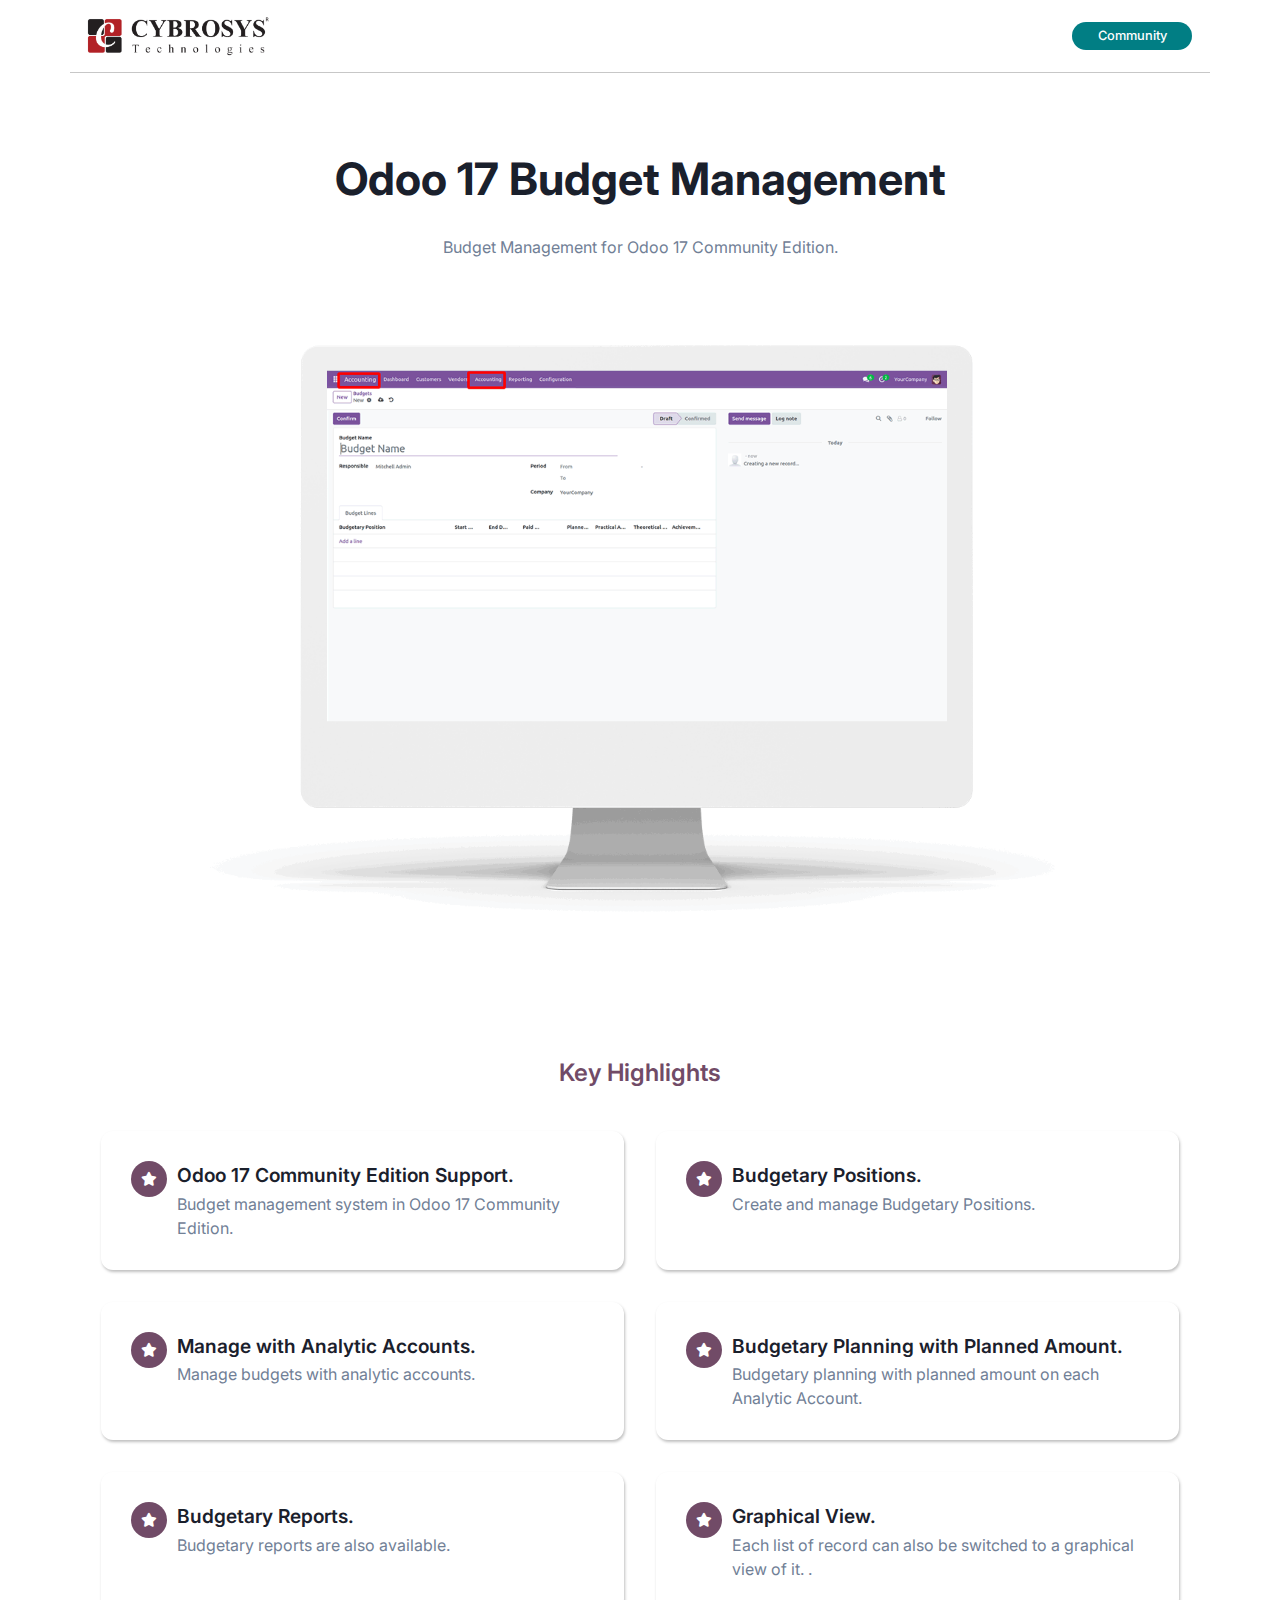
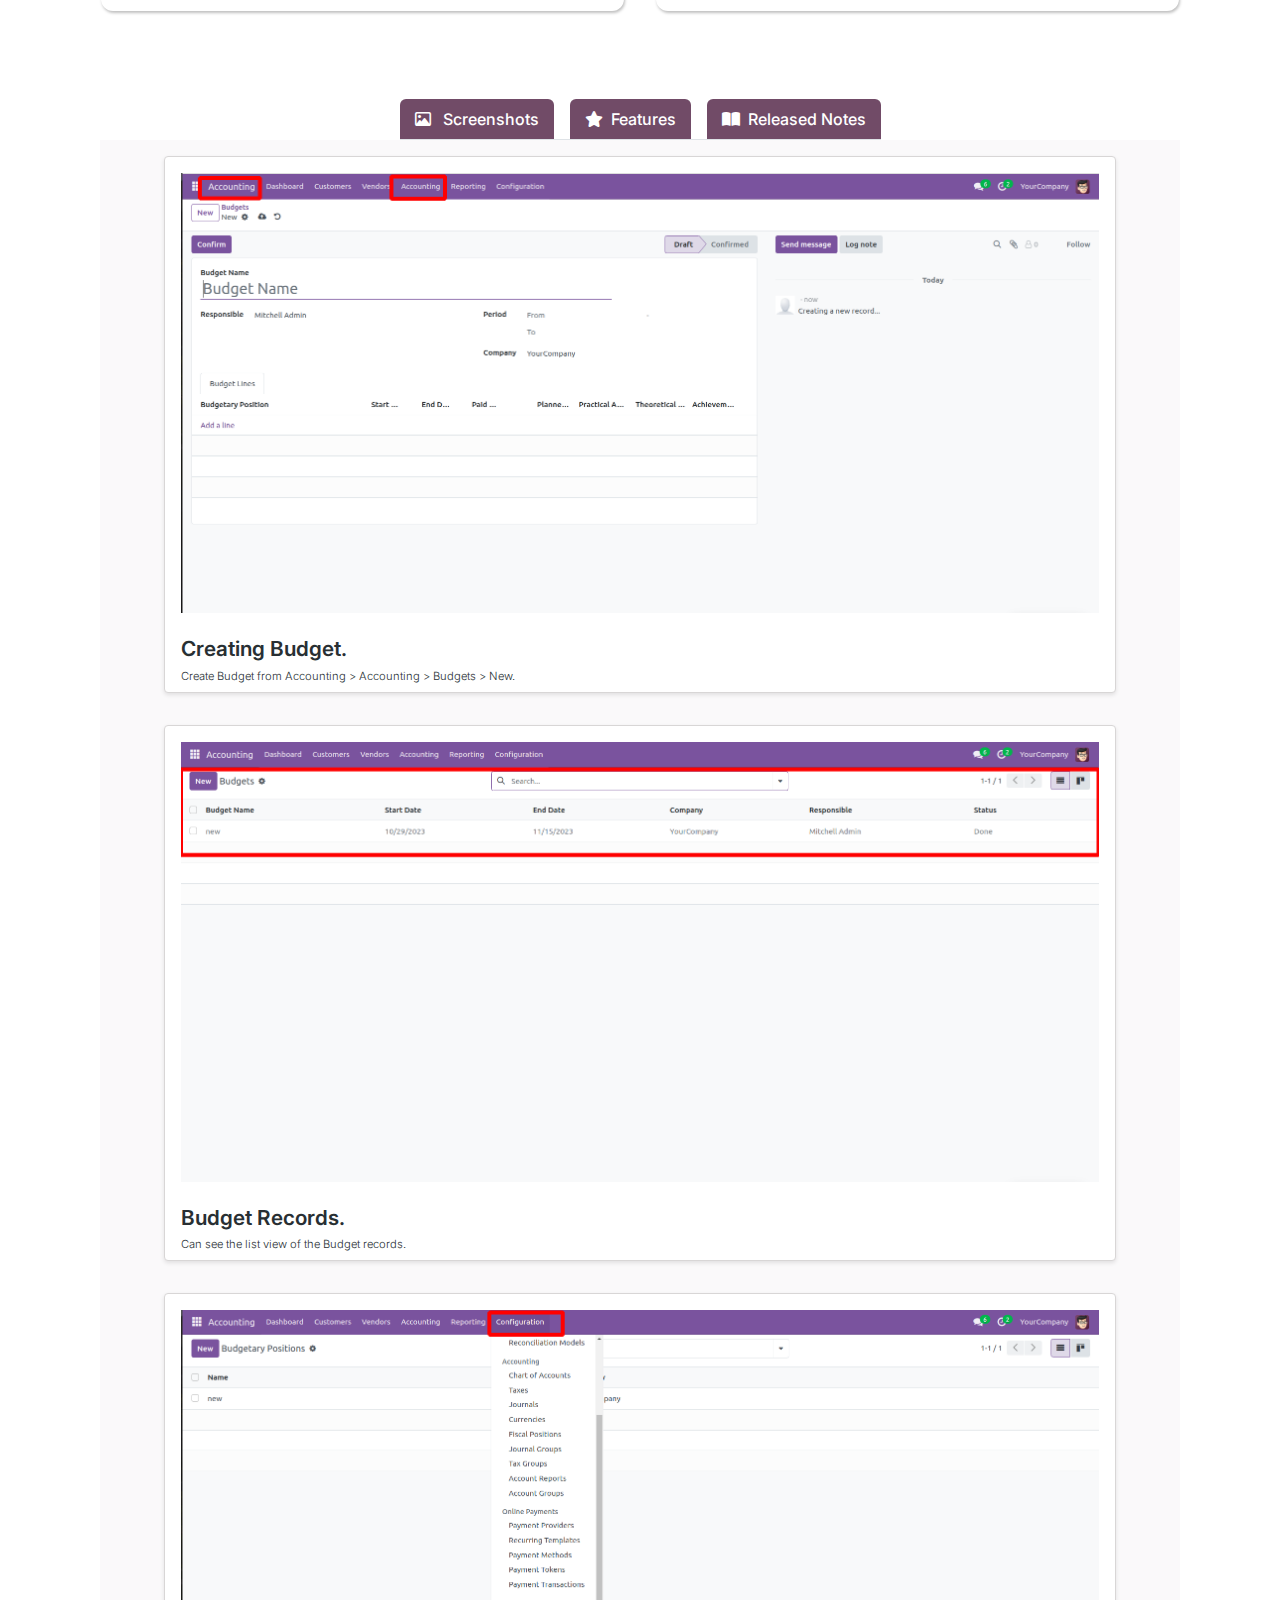
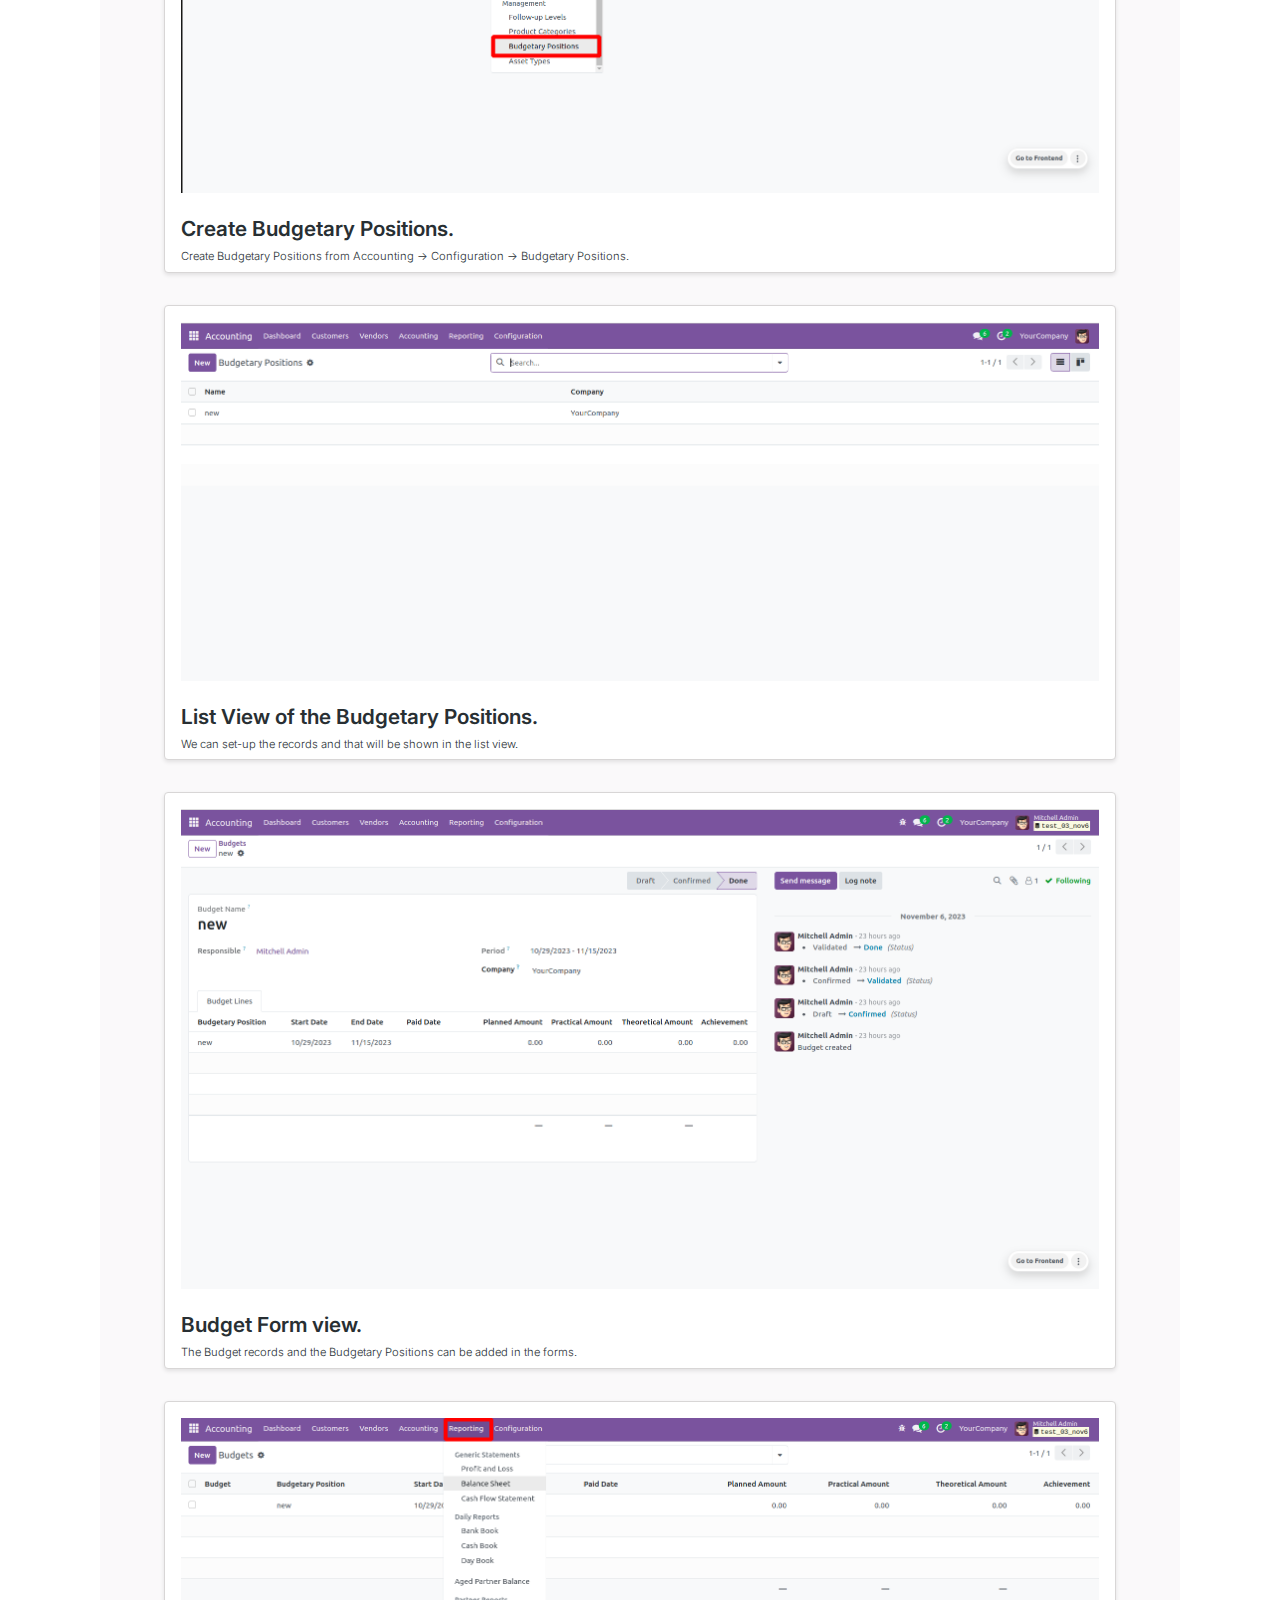
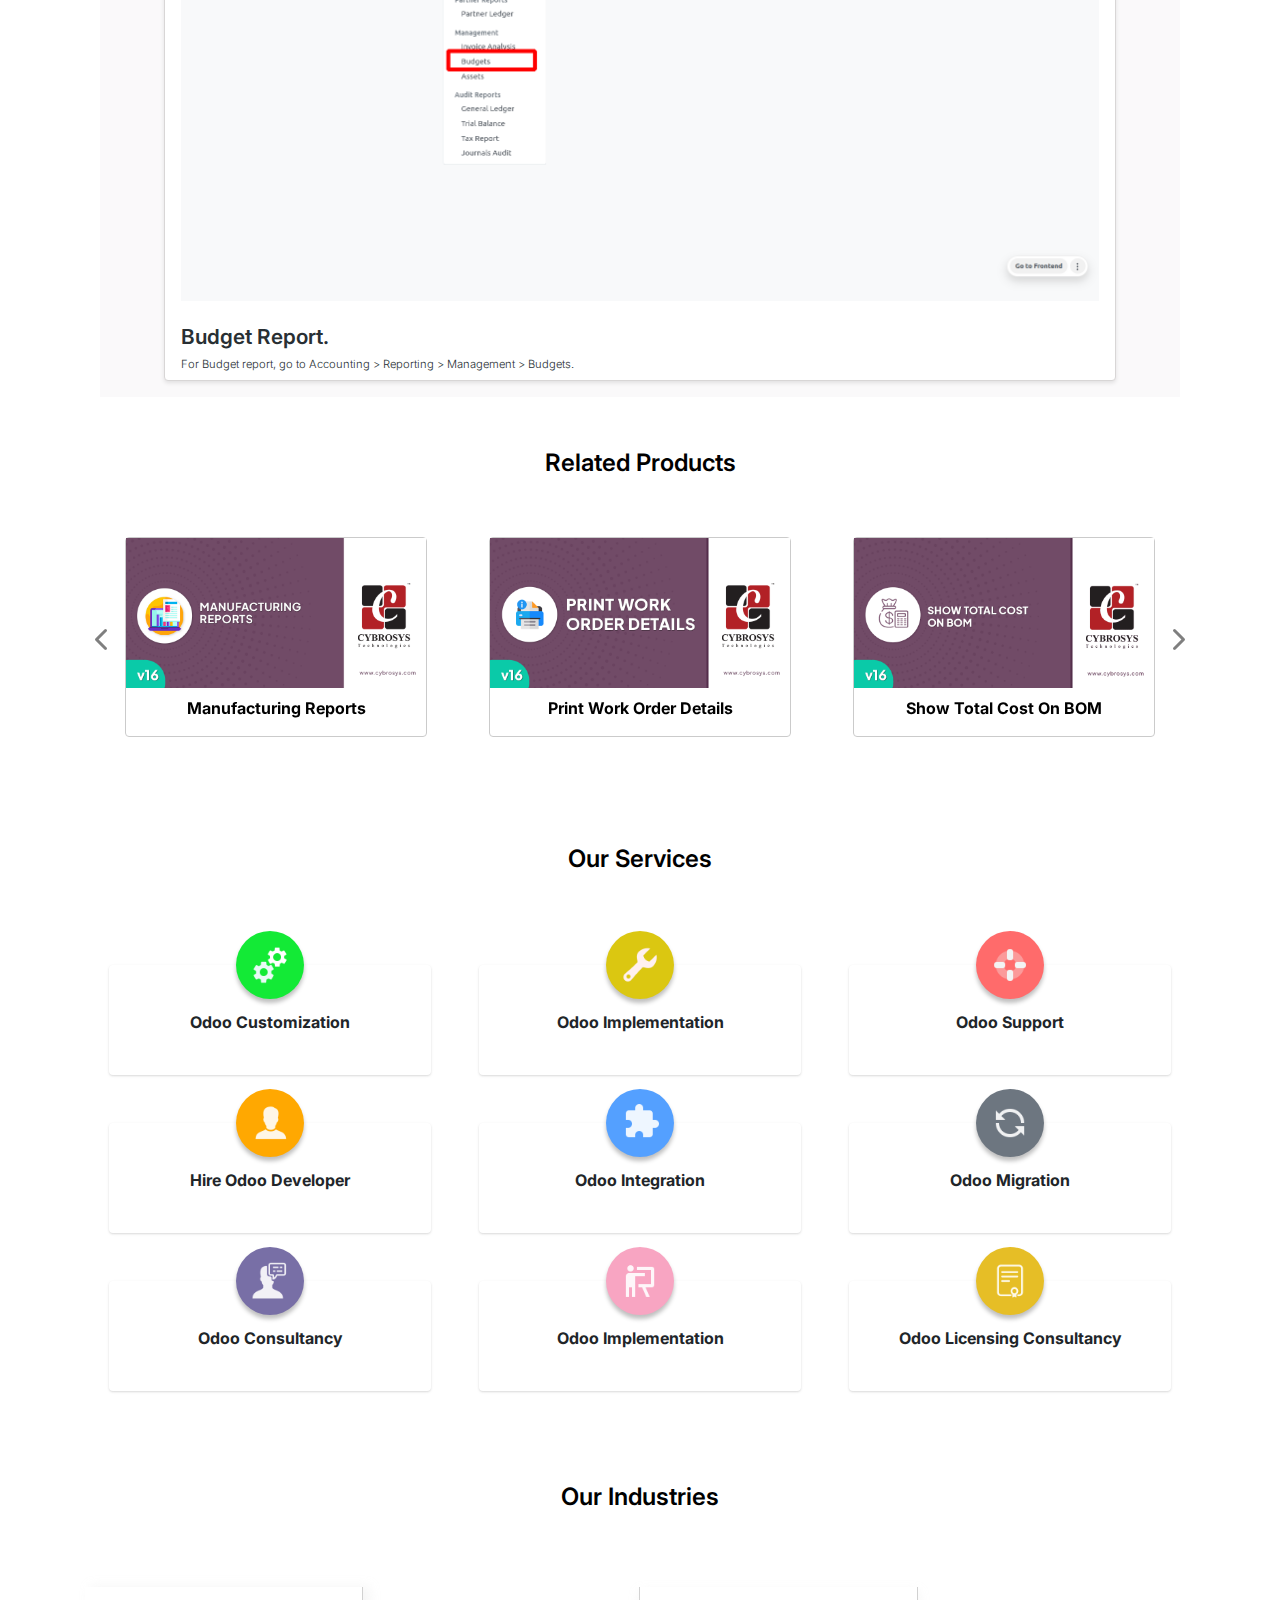
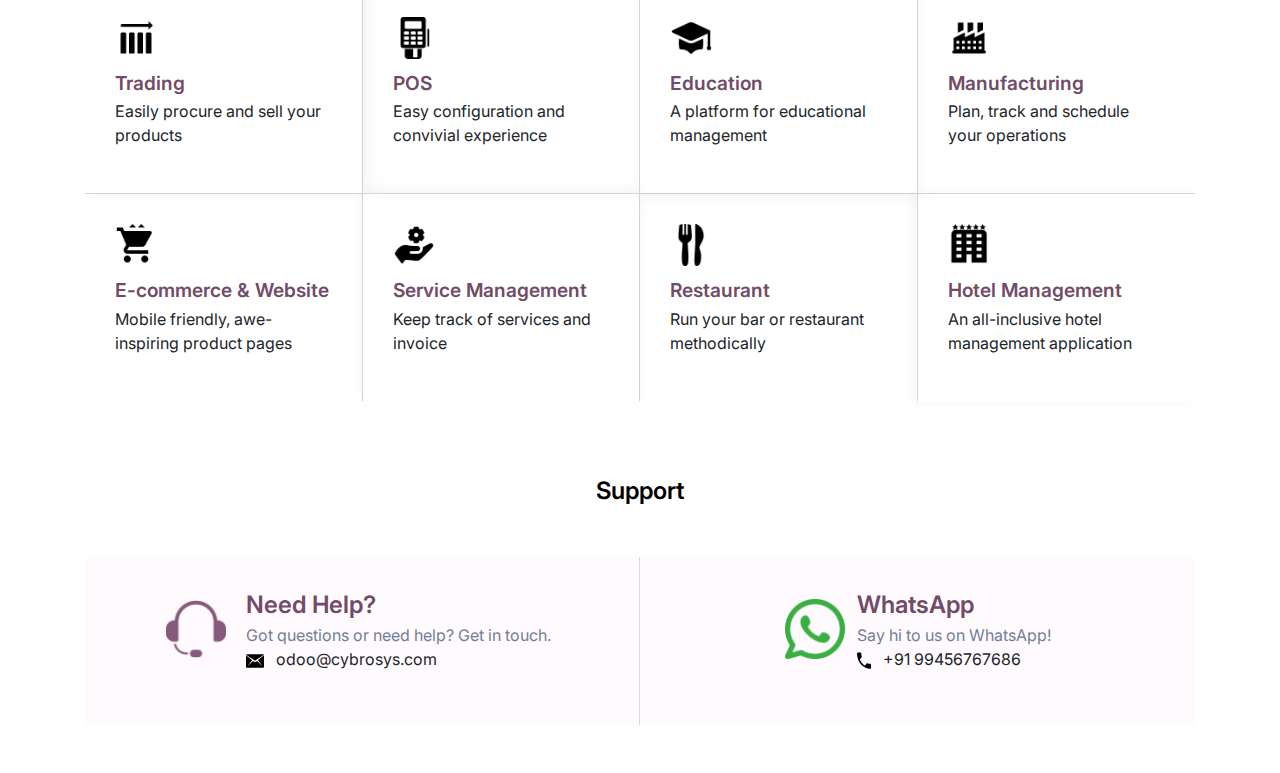
<file: odoo-custom-addons/base_account_budget/static/description/index.html>
<!DOCTYPE html>
<html lang="en">

<head>
    <meta charset="UTF-8">
    <meta name="viewport" content="width=device-width, initial-scale=1.0">
    <title>Odoo 17 Budget Management</title>
    <!-- Bootstrap CSS -->
    <link rel="stylesheet" href="https://cdn.jsdelivr.net/npm/bootstrap@4.0.0/dist/css/bootstrap.min.css"
        integrity="sha384-Gn5384xqQ1aoWXA+058RXPxPg6fy4IWvTNh0E263XmFcJlSAwiGgFAW/dAiS6JXm" crossorigin="anonymous">
    <link rel="stylesheet" href="https://cdnjs.cloudflare.com/ajax/libs/font-awesome/6.2.1/css/all.min.css">
    <link rel="preconnect" href="https://fonts.googleapis.com">
    <link rel="preconnect" href="https://fonts.gstatic.com" crossorigin>
    <link href="https://fonts.googleapis.com/css2?family=Inter:wght@400;500;600;700;800&display=swap" rel="stylesheet">
</head>
<body>
    <section>
        <div class="container" style="font-family: 'Inter', sans-serif !important;background-color: #fff !important;">
            <div class="row">
                <div class="col-sm-12 col-md-12 col-lg-12 d-flex justify-content-between flex-wrap align-items-sm-center"
                    style="border-bottom:1px solid rgba(0, 0, 0, 0.22)">
                    <div class="my-3">
                        <img src="assets/misc/Cybrosys R.png" style="width:auto !important; height:40px !important">
                    </div>
                    <div class="my-3 d-flex align-items-center">
                        <div class="text-center"
                            style="background-color:#017E84 !important;font-size: 0.8rem !important; color:#fff !important; font-weight:500 !important; padding:4px !important; margin:0 3px !important; border-radius:50px !important; min-width: 120px !important;">
                            Community
                        </div>
                    </div>
                </div>
            </div>
            <div class="row">
                <div class="col-sm-12 col-md-12 col-lg-12 text-center d-flex align-items-center flex-column"
                    style="margin: 80px 0px !important;">
                    <h1 style="font-size: 2.8rem;font-weight: 700; color: 
                    #1A202C;">
                        Odoo 17 Budget Management</h1>
                    <p class="my-3 mb-4"
                        style="max-width: 80%; font-weight: 400 !important; line-height: 32px; color: #718096;">
                        Budget Management for Odoo 17 Community Edition.
                    </p>
                    <div style="width: 80%; margin-top: 3rem;">
                        <img src="assets/screenshots/hero.gif" class="img-responsive" width="100%" height="auto">
                    </div>
                </div>
            </div>
            <div class="container mt-5 mb-5">
                <div class="col-lg-12 d-flex flex-column justify-content-center align-items-center mt-4">
                    <p class="m-0" style="font-weight: 600; font-size: 24px; color:#714b67 !important">Key Highlights
                    </p>
                </div>
                <div class="row py-4">
                    <div class="col-md-6 col-sm-12 p-3">
                        <div class="d-flex   h-100" style="padding: 30px;border-radius: 12px;
                                    background: #FFF;
                                    box-shadow: 1px 2px 3px 0px rgba(0, 0, 0, 0.25); ">
                            <div style="width: 36px; height: 36px; border-radius: 50%; background: #714B67;
                                    display: flex; justify-content: center; align-items: center;
                                    margin-right: 10px; flex-shrink: 0;">
                                <i class="fa-solid fa-star  " style="color: #fff;font-size:14px;"></i>
                            </div>
                            <div>
                                <p style="color: #1A202C;font-weight: 600; 
                                      font-size: 1.2rem; margin-bottom: 2px;">Odoo 17 Community Edition Support.</p>
                                <p class="m-0" style="color:#718096">Budget management system in Odoo 17 Community Edition.
                                </p>
                            </div>
                        </div>
                    </div>
                    <div class="col-md-6 col-sm-12 p-3">
                        <div class="d-flex   h-100" style="padding: 30px;border-radius: 12px;
                                    background: #FFF;
                                    box-shadow: 1px 2px 3px 0px rgba(0, 0, 0, 0.25); ">
                            <div style="width: 36px; height: 36px; border-radius: 50%; background: #714B67;
                                    display: flex; justify-content: center; align-items: center;
                                    margin-right: 10px; flex-shrink: 0;">
                                <i class="fa-solid fa-star  " style="color: #fff;font-size:14px;"></i>
                            </div>
                            <div>
                                <p style="color: #1A202C;font-weight: 600; 
                                      font-size: 1.2rem; margin-bottom: 2px;">Budgetary Positions.</p>
                                <p class="m-0" style="color:#718096">Create and manage Budgetary Positions.
                                </p>
                            </div>
                        </div>
                    </div>
                    <div class="col-md-6 col-sm-12 p-3">
                        <div class="d-flex   h-100" style="padding: 30px;border-radius: 12px;
                                    background: #FFF;
                                    box-shadow: 1px 2px 3px 0px rgba(0, 0, 0, 0.25); ">
                            <div style="width: 36px; height: 36px; border-radius: 50%; background: #714B67;
                                    display: flex; justify-content: center; align-items: center;
                                    margin-right: 10px; flex-shrink: 0;">
                                <i class="fa-solid fa-star  " style="color: #fff;font-size:14px;"></i>
                            </div>
                            <div>
                                <p style="color: #1A202C;font-weight: 600; 
                                      font-size: 1.2rem; margin-bottom: 2px;">Manage with Analytic Accounts.</p>
                                <p class="m-0" style="color:#718096">Manage budgets with analytic accounts.
                                </p>
                            </div>
                        </div>
                    </div>
                    <div class="col-md-6 col-sm-12 p-3">
                        <div class="d-flex   h-100" style="padding: 30px;border-radius: 12px;
                                    background: #FFF;
                                    box-shadow: 1px 2px 3px 0px rgba(0, 0, 0, 0.25); ">
                            <div style="width: 36px; height: 36px; border-radius: 50%; background: #714B67;
                                    display: flex; justify-content: center; align-items: center;
                                    margin-right: 10px; flex-shrink: 0; ">
                                <i class="fa-solid fa-star  " style="color: #fff;font-size:14px;"></i>
                            </div>
                            <div>
                                <p style="color: #1A202C;font-weight: 600; 
                                      font-size: 1.2rem; margin-bottom: 2px;">Budgetary Planning with Planned Amount.</p>
                                <p class="m-0" style="color:#718096"> Budgetary planning with planned amount on each Analytic Account.
                                </p>
                            </div>
                        </div>
                    </div>
                    <div class="col-md-6 col-sm-12 p-3">
                        <div class="d-flex   h-100" style="padding: 30px;border-radius: 12px;
                                    background: #FFF;
                                    box-shadow: 1px 2px 3px 0px rgba(0, 0, 0, 0.25); ">
                            <div style="width: 36px; height: 36px; border-radius: 50%; background: #714B67;
                                    display: flex; justify-content: center; align-items: center;
                                    margin-right: 10px; flex-shrink: 0; ">
                                <i class="fa-solid fa-star  " style="color: #fff;font-size:14px;"></i>
                            </div>
                            <div>
                                <p style="color: #1A202C;font-weight: 600;
                                      font-size: 1.2rem; margin-bottom: 2px;">Budgetary Reports.</p>
                                <p class="m-0" style="color:#718096"> Budgetary reports are also available.
                                </p>
                            </div>
                        </div>
                    </div>
                    <div class="col-md-6 col-sm-12 p-3">
                        <div class="d-flex   h-100" style="padding: 30px;border-radius: 12px;
                                    background: #FFF;
                                    box-shadow: 1px 2px 3px 0px rgba(0, 0, 0, 0.25); ">
                            <div style="width: 36px; height: 36px; border-radius: 50%; background: #714B67;
                                    display: flex; justify-content: center; align-items: center;
                                    margin-right: 10px; flex-shrink: 0; ">
                                <i class="fa-solid fa-star  " style="color: #fff;font-size:14px;"></i>
                            </div>
                            <div>
                                <p style="color: #1A202C;font-weight: 600;
                                      font-size: 1.2rem; margin-bottom: 2px;">Graphical View.</p>
                                <p class="m-0" style="color:#718096"> Each list of record can also be switched to a graphical view of it. .
                                </p>
                            </div>
                        </div>
                    </div>
                </div>
            </div>
            <div class="container rounded" >
                <ul class="nav nav-tabs d-flex" style="width: fit-content;margin: 0 auto;gap: 1rem;">
                    <li class="col text-center py-2 text-nowrap "
                        style="color: #fff; background-color: #714B67;border-radius: 6px 6px 0px 0px;"><a
                            class="active show" data-toggle="tab" href="#tab1"
                            style="color: #fff;font-weight: 500; background-color: #714B67; text-decoration: none;">
                            <i class="fa-regular fa-image  pr-2" style="color: #fff;"></i>
                            Screenshots</a></li>
                    <li class="col text-center py-2 text-nowrap "
                        style="color: #fff; background-color: #714B67;border-radius: 6px 6px 0px 0px;"><a
                            data-toggle="tab" href="#tab2"
                            style="color: #fff;font-weight: 500;  text-decoration: none;"><i
                                class="fa-solid fa-star  pr-2" style="color: #fff;"></i>Features</a></li>
                    <li class="col text-center py-2 text-nowrap "
                        style="color: #fff; background-color: #714B67;border-radius: 6px 6px 0px 0px;"><a
                            data-toggle="tab" href="#tab3"
                            style="color: #fff;font-weight: 500; text-decoration: none; background-color: #714B67;"><i
                                class="fa-solid fa-book-open  pr-2" style="color: #fff;"></i>Released Notes</a></li>
                </ul>
                <div class="tab-content" style="background-color: rgba(121, 113, 119, 0.04);">
                    <div id="tab1" class="tab-pane fade in active show">
                        <div class="col-lg-12 py-2" style="padding: 1rem 4rem !important;">
                            <div
                                style="border: 1px solid #d8d6d6; border-radius: 4px; background: #fff; box-shadow: 0 2px 4px rgba(0, 0, 0, 0.1);">
                                <div class="row justify-content-center p-3 w-100 m-0">
                                    <img src="assets/screenshots/budget_1.png" class="img-responsive" width="100%" height="auto">
                                </div>
                                <div class="px-3">
                                    <h4 class="mt-2"
                                        style=" font-weight:600 !important; color:#282F33 !important; font-size:1.3rem !important">
                                        Creating Budget.</h4>
                                    <h6 class="mt-2"
                                        style=" font-weight:300 !important; color:#282F33 !important; font-size:0.7rem !important">
                                        Create Budget from Accounting > Accounting > Budgets > New.</h6>
                                </div>
                            </div>
                        </div>
                        <div class="col-lg-12 py-2" style="padding: 1rem 4rem !important;">
                            <div
                                style="border: 1px solid #d8d6d6; border-radius: 4px; background: #fff; box-shadow: 0 2px 4px rgba(0, 0, 0, 0.1);">
                                <div class="row justify-content-center p-3 w-100 m-0">
                                    <img src="assets/screenshots/budget_2.png" class="img-responsive" width="100%" height="auto">
                                </div>
                                <div class="px-3">
                                    <h4 class="mt-2"
                                        style=" font-weight:600 !important; color:#282F33 !important; font-size:1.3rem !important">
                                        Budget Records.</h4>
                                    <h6 class="mt-2"
                                        style=" font-weight:300 !important; color:#282F33 !important; font-size:0.7rem !important">
                                        Can see the list view of the Budget records.</h6>
                                </div>
                            </div>
                        </div>
                        <div class="col-lg-12 py-2" style="padding: 1rem 4rem !important;">
                            <div
                                style="border: 1px solid #d8d6d6; border-radius: 4px;  background: #fff; box-shadow: 0 2px 4px rgba(0, 0, 0, 0.1);">
                                <div class="row justify-content-center p-3 w-100 m-0">
                                    <img src="assets/screenshots/budget_3.png" class="img-responsive" width="100%" height="auto">
                                </div>
                                <div class="px-3">
                                    <h4 class="mt-2"
                                        style=" font-weight:600 !important; color:#282F33 !important; font-size:1.3rem !important">
                                        Create Budgetary Positions.</h4>
                                    <h6 class="mt-2"
                                        style=" font-weight:300 !important; color:#282F33 !important; font-size:0.7rem !important">
                                        Create Budgetary Positions from Accounting -> Configuration -> Budgetary Positions.</h6>
                                </div>
                            </div>
                        </div>
                        <div class="col-lg-12 py-2" style="padding: 1rem 4rem !important;">
                            <div
                                style="border: 1px solid #d8d6d6; border-radius: 4px;  background: #fff; box-shadow: 0 2px 4px rgba(0, 0, 0, 0.1);">
                                <div class="row justify-content-center p-3 w-100 m-0">
                                    <img src="assets/screenshots/budget_4.png" class="img-responsive" width="100%" height="auto">
                                </div>
                                <div class="px-3">
                                    <h4 class="mt-2"
                                        style=" font-weight:600 !important; color:#282F33 !important; font-size:1.3rem !important">
                                        List View of the Budgetary Positions.</h4>
                                    <h6 class="mt-2"
                                        style=" font-weight:300 !important; color:#282F33 !important; font-size:0.7rem !important">
                                        We can set-up the records and that will be shown in the list view.</h6>
                                </div>
                            </div>
                        </div>

                        <div class="col-lg-12 py-2" style="padding: 1rem 4rem !important;">
                            <div
                                style="border: 1px solid #d8d6d6; border-radius: 4px;  background: #fff; box-shadow: 0 2px 4px rgba(0, 0, 0, 0.1);">
                                <div class="row justify-content-center p-3 w-100 m-0">
                                    <img src="assets/screenshots/budget_6.png" class="img-responsive" width="100%" height="auto">
                                </div>
                                <div class="px-3">
                                    <h4 class="mt-2"
                                        style=" font-weight:600 !important; color:#282F33 !important; font-size:1.3rem !important">
                                        Budget Form view.</h4>
                                    <h6 class="mt-2"
                                        style=" font-weight:300 !important; color:#282F33 !important; font-size:0.7rem !important">
                                        The Budget records and the Budgetary Positions can be added in the forms.</h6>
                                </div>
                            </div>
                        </div>
                        <div class="col-lg-12 py-2" style="padding: 1rem 4rem !important;">
                            <div
                                style="border: 1px solid #d8d6d6; border-radius: 4px;  background: #fff; box-shadow: 0 2px 4px rgba(0, 0, 0, 0.1);">
                                <div class="row justify-content-center p-3 w-100 m-0">
                                    <img src="assets/screenshots/budget_5.png" class="img-responsive" width="100%" height="auto">
                                </div>
                                <div class="px-3">
                                    <h4 class="mt-2"
                                        style=" font-weight:600 !important; color:#282F33 !important; font-size:1.3rem !important">
                                        Budget Report.</h4>
                                    <h6 class="mt-2"
                                        style=" font-weight:300 !important; color:#282F33 !important; font-size:0.7rem !important">
                                        For Budget report, go to Accounting > Reporting > Management > Budgets.</h6>
                                </div>
                            </div>
                        </div>
                    </div>
                    <div id="tab2" class="tab-pane fade">
                        <div class="col-mg-12" style="padding: 1rem 4rem;">
                            <ul style="list-style: none; padding: 1rem 0;font-weight: 500;">
                                <li class="py-3"
                                    style="font-weight: 500;background-color: #fff; border-radius: 4px; padding: 1rem; margin-bottom: 1rem; box-shadow: 0 2px 4px rgba(0, 0, 0, 0.1);">
                                    <span style="margin-right: 12px;"><img src="assets/misc/star (1) 2.svg" alt=""
                                            width="16px"></span>Create and manage Budgetary Positions.
                                </li>
                                <li class="py-3"
                                    style="font-weight: 500;background-color: #fff; border-radius: 4px; padding: 1rem; margin-bottom: 1rem; box-shadow: 0 2px 4px rgba(0, 0, 0, 0.1);">
                                    <span style="margin-right: 12px;"><img src="assets/misc/star (1) 2.svg" alt=""
                                            width="16px"></span>Manage budgets with analytic accounts.
                                </li>
                                <li class="py-3"
                                    style="font-weight: 500;background-color: #fff; border-radius: 4px; padding: 1rem; margin-bottom: 1rem; box-shadow: 0 2px 4px rgba(0, 0, 0, 0.1);">
                                    <span style="margin-right: 12px;"><img src="assets/misc/star (1) 2.svg" alt=""
                                            width="16px"></span>Budgetary planning with planned amount on each Analytic Account..
                                </li>

                            </ul>
                        </div>
                    </div>
                    <div id="tab3" class="tab-pane fade">
                        <div class="col-mg-12 active" style="padding: 1rem 4rem;">
                            <div class="py-3"
                                style="font-weight: 500;background-color: #fff; border-radius: 4px; padding: 1rem; box-shadow: 0 2px 4px rgba(0, 0, 0, 0.1);">
                                <div class="d-flex mb-3" style="font-size: 0.8rem; font-weight: 500;"><span>Version
                                        17.0.1.0.0</span><span class="px-2">|</span><span
                                        style="color: #714B67;font-weight: 600;">Released on:07th Nov 2023</span>
                                </div>
                                <p class="m-0"
                                    style=" color:#718096!important; font-size:1rem !important;line-height: 28px;">

                                    Odoo 17 Budgets Management.</p>
                            </div>
                        </div>
                    </div>
                </div>
            </div>
            <div class="container mt-5">
                <div class="col-lg-12 d-flex flex-column justify-content-center align-items-center mt-5">
                    <p class="m-0" style="font-weight: 600; font-size: 24px; color:#000 !important">Related Products</p>
                </div>
            </div>
            <div id="myCarousel" class="carousel slide py-3" data-ride="carousel">
                <div class="carousel-inner">
                    <div class="carousel-item active">
                        <div class="row p-4">
                            <div class="col">
                                <div class="p-3">
                                    <a href="https://apps.odoo.com/apps/modules/16.0/manufacturing_reports/" style="color: #000; text-decoration: none;">
                                        <div style="border:1px solid #CBCBCB !important;border-radius: 4px;">
                                            <div style="width: 300px; ">
                                                <img src="assets/modules/1.png" alt="" width="100%" height="auto">

                                            </div>
                                            <p class="text-center pt-2 text-black font-weight-bold">Manufacturing Reports</p>
                                        </div>
                                    </a>
                                </div>
                            </div>
                            <div class="col">
                                <div class="p-3">
                                    <a href="https://apps.odoo.com/apps/modules/16.0/mrp_work_order_print/" style="color: #000; text-decoration: none;">
                                        <div style="border:1px solid #CBCBCB !important;border-radius: 4px;">
                                            <div style="width: 300px; ">
                                                <img src="assets/modules/2.png" alt="" width="100%" height="auto">

                                            </div>
                                            <p class="text-center pt-2 text-black font-weight-bold">Print Work Order Details</p>
                                        </div>
                                    </a>
                                </div>
                            </div>
                            <div class="col">
                                <div class="p-3">
                                    <a href="https://apps.odoo.com/apps/modules/16.0/bom_total_cost/" style="color: #000; text-decoration: none;">
                                        <div style="border:1px solid #CBCBCB !important;border-radius: 4px;">
                                            <div style="width: 300px; ">
                                                <img src="assets/modules/3.png" alt="" width="100%" height="auto">

                                            </div>
                                            <p class="text-center pt-2 text-black font-weight-bold">Show Total Cost On BOM</p>
                                        </div>
                                    </a>
                                </div>
                            </div>
                        </div>
                    </div>
                    <div class="carousel-item">
                        <div class="row p-4">
                            <div class="col">
                                <div class="p-3">
                                    <a href="https://apps.odoo.com/apps/modules/16.0/simple_mrp_order/" style="color: #000; text-decoration: none;">
                                        <div style="border:1px solid #CBCBCB !important;border-radius: 4px;">
                                            <div style="width: 300px; ">
                                                <img src="assets/modules/4.png" alt="" width="100%" height="auto">

                                            </div>
                                            <p class="text-center pt-2 text-black font-weight-bold">Simple Manufacturing Orders</p>
                                        </div>
                                    </a>
                                </div>
                            </div>
                            <div class="col">
                                <div class="p-3">
                                    <a href="https://apps.odoo.com/apps/modules/16.0/bom_multiple_product/" style="color: #000; text-decoration: none;">
                                        <div style="border:1px solid #CBCBCB !important;border-radius: 4px;">
                                            <div style="width: 300px;">
                                                <img src="assets/modules/5.png" alt="" width="100%" height="auto">

                                            </div>
                                            <p class="text-center pt-2 text-black font-weight-bold">BOM Multiple Product Selection</p>
                                        </div>
                                    </a>
                                </div>
                            </div>
                            <div class="col">
                                <div class="p-3">
                                    <a href="https://apps.odoo.com/apps/modules/16.0/cw_mrp/" style="color: #000; text-decoration: none;">
                                        <div style="border:1px solid #CBCBCB !important;border-radius: 4px;">
                                            <div style="width: 300px;">
                                                <img src="assets/modules/6.png" alt="" width="100%" height="auto">
                                            </div>
                                            <p class="text-center pt-2 text-black font-weight-bold"> Catch Weight Management: Manufacturing</p>
                                        </div>
                                    </a>
                                </div>
                            </div>
                        </div>
                    </div>
                </div>
                <a class="carousel-control-prev" href="#myCarousel" data-slide="prev" style="width: 35px; color: #000;">
                    <span class="carousel-control-prev-icon">
                        <i class="fa fa-chevron-left" style="font-size: 24px;"></i>
                    </span>
                </a>
                <a class="carousel-control-next" href="#myCarousel" data-slide="next" style="width: 35px; color: #000;">
                    <span class="carousel-control-next-icon">
                        <i class="fa fa-chevron-right" style="font-size: 24px;"></i>
                    </span>
                </a>
            </div>
            <div class="container mt-5">
                <div class="col-lg-12 d-flex flex-column justify-content-center align-items-center mt-4">
                    <p class="m-0" style="font-weight: 600; font-size: 24px; color:#000 !important">Our Services</p>

                </div>
            </div>
            <div class="container my-5">
                <div class="row py-3">
                    <div class="col-md-4 col-sm-6 px-4 py-4">
                        <div
                            style="background-color: #fff; padding: 25px; text-align: center;  box-shadow: rgba(0, 0, 0, 0.1) 0px 1px 3px 0px, rgba(0, 0, 0, 0.06) 0px 1px 2px 0px; position: relative;border-radius: 4px;">
                            <div style="position: absolute; top: 0%; left: 50%; transform: translate(-50%, -50%);">
                                <div style="background-color:#13EA36 ; border-radius: 50%; padding: 15px;    width: 68px;
                                    height: 68px; display: inline-block; box-shadow:0px 4px 4px rgba(0, 0, 0, 0.25);">
                                    <img src="assets/icons/cogs.png" alt="service-icon" width="38px" height="auto">
                                </div>
                            </div>
                            <p style="margin-top: 20px; font-weight: bold;">Odoo Customization</p>
                        </div>
                    </div>
                    <div class="col-md-4 col-sm-6 px-4 py-4">
                        <div
                            style="background-color: #fff; padding: 25px; text-align: center; box-shadow: rgba(0, 0, 0, 0.1) 0px 1px 3px 0px, rgba(0, 0, 0, 0.06) 0px 1px 2px 0px; position: relative;border-radius: 4px;">
                            <div style="position: absolute; top: 0%; left: 50%; transform: translate(-50%, -50%);">
                                <div style="background-color:#DBC711; border-radius: 50%; padding: 15px;    width: 68px;
                                    height: 68px; display: inline-block; box-shadow:0px 4px 4px rgba(0, 0, 0, 0.25);">
                                    <img src="assets/icons/wrench.png" alt="service-icon" width="38px" height="auto">
                                </div>
                            </div>
                            <p style="margin-top: 20px; font-weight: bold;">Odoo Implementation</p>
                        </div>
                    </div>
                    <div class="col-md-4 col-sm-6 px-4 py-4">
                        <div
                            style="background-color: #fff; padding: 25px; text-align: center;  box-shadow: rgba(0, 0, 0, 0.1) 0px 1px 3px 0px, rgba(0, 0, 0, 0.06) 0px 1px 2px 0px; position: relative; border-radius: 4px;">
                            <div style="position: absolute; top: 0%; left: 50%; transform: translate(-50%, -50%);">
                                <div style="background-color:#FF6B6B ; border-radius: 50%; padding: 15px;    width: 68px;
                                    height: 68px; display: inline-block; box-shadow:0px 4px 4px rgba(0, 0, 0, 0.25);">
                                    <img src="assets/icons/lifebuoy.png" alt="service-icon" width="38px" height="auto">
                                </div>
                            </div>
                            <p style="margin-top: 20px; font-weight: bold;">Odoo Support</p>
                        </div>
                    </div>
                    <div class="col-md-4 col-sm-6 px-4 py-4">
                        <div
                            style="background-color: #fff; padding: 25px; text-align: center; box-shadow: rgba(0, 0, 0, 0.1) 0px 1px 3px 0px, rgba(0, 0, 0, 0.06) 0px 1px 2px 0px; position: relative; border-radius: 4px;">
                            <div style="position: absolute; top: 0%; left: 50%; transform: translate(-50%, -50%);">
                                <div style="background-color:#FFA801 ; border-radius: 50%; padding: 15px;    width: 68px;
                                    height: 68px; display: inline-block; box-shadow:0px 4px 4px rgba(0, 0, 0, 0.25);">
                                    <img src="assets/icons/user.png" alt="service-icon" width="38px" height="auto">
                                </div>
                            </div>
                            <p style="margin-top: 20px; font-weight: bold;">Hire Odoo Developer</p>
                        </div>
                    </div>
                    <div class="col-md-4 col-sm-6 px-4 py-4">
                        <div
                            style="background-color: #fff; padding: 25px; text-align: center;  box-shadow: rgba(0, 0, 0, 0.1) 0px 1px 3px 0px, rgba(0, 0, 0, 0.06) 0px 1px 2px 0px; position: relative; border-radius: 4px;">

                            <div style="position: absolute; top: 0%; left: 50%; transform: translate(-50%, -50%);">
                                <div style="background-color:#54A0FF; border-radius: 50%; padding: 15px;    width: 68px;
                                    height: 68px; display: inline-block; box-shadow:0px 4px 4px rgba(0, 0, 0, 0.25);">
                                    <img src="assets/icons/puzzle.png" alt="service-icon" width="38px" height="auto">
                                </div>
                            </div>
                            <p style="margin-top: 20px; font-weight: bold;">Odoo Integration</p>
                        </div>
                    </div>
                    <div class="col-md-4 col-sm-6 px-4 py-4">
                        <div
                            style="background-color: #fff; padding: 25px; text-align: center;  box-shadow: rgba(0, 0, 0, 0.1) 0px 1px 3px 0px, rgba(0, 0, 0, 0.06) 0px 1px 2px 0px; position: relative;border-radius: 4px;">
                            <div style="position: absolute; top: 0%; left: 50%; transform: translate(-50%, -50%);">
                                <div style="background-color:#6D7680 ; border-radius: 50%; padding: 15px;    width: 68px;
                                    height: 68px; display: inline-block; box-shadow:0px 4px 4px rgba(0, 0, 0, 0.25);">
                                    <img src="assets/icons/update.png" alt="service-icon" width="38px" height="auto">
                                </div>
                            </div>
                            <p style="margin-top: 20px; font-weight: bold;">Odoo Migration</p>
                        </div>
                    </div>
                    <div class="col-md-4 col-sm-6 px-4 py-4">
                        <div
                            style="background-color: #fff; padding: 25px; text-align: center;  box-shadow: rgba(0, 0, 0, 0.1) 0px 1px 3px 0px, rgba(0, 0, 0, 0.06) 0px 1px 2px 0px; position: relative;border-radius: 4px;">
                            <div style="position: absolute; top: 0%; left: 50%; transform: translate(-50%, -50%);">
                                <div style="background-color:#786FA6 ; border-radius: 50%; padding: 15px;    width: 68px;
                                    height: 68px; display: inline-block; box-shadow:0px 4px 4px rgba(0, 0, 0, 0.25);">
                                    <img src="assets/icons/consultation.png" alt="service-icon" width="38px" height="auto">
                                </div>
                            </div>
                            <p style="margin-top: 20px; font-weight: bold;">Odoo Consultancy</p>
                        </div>
                    </div>
                    <div class="col-md-4 col-sm-6 px-4 py-4">
                        <div
                            style="background-color: #fff; padding: 25px; text-align: center; box-shadow: rgba(0, 0, 0, 0.1) 0px 1px 3px 0px, rgba(0, 0, 0, 0.06) 0px 1px 2px 0px;position: relative;border-radius: 4px;">
                            <div style="position: absolute; top: 0%; left: 50%; transform: translate(-50%, -50%);">
                                <div style="background-color:#F8A5C2 ; border-radius: 50%; padding: 15px;    width: 68px;
                                    height: 68px; display: inline-block; box-shadow:0px 4px 4px rgba(0, 0, 0, 0.25);">
                                    <img src="assets/icons/training.png" alt="service-icon" width="38px" height="auto">
                                </div>
                            </div>
                            <p style="margin-top: 20px; font-weight: bold;">Odoo Implementation</p>
                        </div>
                    </div>
                    <div class="col-md-4 col-sm-6 px-4 py-4">
                        <div
                            style="background-color: #fff; padding: 25px; text-align: center;  box-shadow: rgba(0, 0, 0, 0.1) 0px 1px 3px 0px, rgba(0, 0, 0, 0.06) 0px 1px 2px 0px; position: relative;border-radius: 4px;">
                            <div style="position: absolute; top: 0%; left: 50%; transform: translate(-50%, -50%);">
                                <div style="background-color:#E6BE26; border-radius: 50%; padding: 15px;    width: 68px;
                                    height: 68px; display: inline-block; box-shadow:0px 4px 4px rgba(0, 0, 0, 0.25);">
                                    <img src="assets/icons/license.png" alt="service-icon" width="38px" height="auto">
                                </div>
                            </div>
                            <p style="margin-top: 20px; font-weight: bold;">Odoo Licensing Consultancy</p>
                        </div>
                    </div>
                </div>
            </div>
            <div class="container mt-5">
                <div class="col-lg-12 d-flex flex-column justify-content-center align-items-center mt-4">
                    <p class="m-0" style="font-weight: 600; font-size: 24px; color:#000 !important">Our Industries</p>

                </div>
            </div>
            <div class="container">
                <div class="row my-5 py-4">
                    <div class="col-md-3 col-sm-6 p-0">
                        <div class="d-flex flex-column h-100 "
                            style="border-right: 1px solid rgb(209, 209, 209); border-bottom: 1px solid  rgb(209, 209, 209); padding: 30px; box-shadow: 6px 0 10px rgba(228, 227, 227, 0.373);">
                            <img src="assets/icons/trading-black.png" width="42px" height="auto" alt="">
                            <p style="color: #714B67;font-weight: 600; margin-top: 10px;
                           font-size: 1.2rem; margin-bottom: 2px;">Trading</p>
                            <p>Easily procure and sell your products</p>
                        </div>
                    </div>
                    <div class="col-md-3 col-sm-6  p-0">
                        <div class="d-flex flex-column h-100"
                            style="border-right: 1px solid rgb(209, 209, 209);border-bottom: 1px solid  rgb(209, 209, 209); padding: 30px;">
                            <img src="assets/icons/pos-black.png" width="42px" height="auto" alt="">
                            <p style="color: #714B67;font-weight: 600; margin-top: 10px;
                            font-size: 1.2rem; margin-bottom: 2px;">POS</p>
                            <p>Easy configuration and convivial experience</p>
                        </div>
                    </div>
                    <div class="col-md-3 col-sm-6  p-0">
                        <div class="d-flex flex-column h-100"
                            style="border-right: 1px solid  rgb(209, 209, 209);border-bottom: 1px solid   rgba(0, 0, 0, 0.2); padding: 30px; box-shadow: 0 5px 10px  rgba(228, 227, 227, 0.373)">
                            <img src="assets/icons/education-black.png" width="42px" height="auto" alt="">
                            <p style="color: #714B67;font-weight: 600; margin-top: 10px;
                            font-size: 1.2rem; margin-bottom: 2px;">Education</p>
                            <p>A platform for educational management</p>
                        </div>
                    </div>
                    <div class="col-md-3 col-sm-6  p-0">
                        <div class="d-flex flex-column h-100"
                            style="border-bottom: 1px solid  rgb(209, 209, 209); padding: 30px; ">
                            <img src="assets/icons/manufacturing-black.png" width="42px" height="auto" alt="">
                            <p style="color: #714B67;font-weight: 600; margin-top: 10px;
                            font-size: 1.2rem; margin-bottom: 2px;">Manufacturing</p>
                            <p>Plan, track and schedule your operations</p>
                        </div>
                    </div>
                    <div class="col-md-3 col-sm-6 p-0">
                        <div class="d-flex flex-column h-100"
                            style="border-right: 1px solid  rgb(209, 209, 209); padding: 30px;">
                            <img src="assets/icons/ecom-black.png" width="42px" height="auto" alt="">
                            <p style="color: #714B67;font-weight: 600; margin-top: 10px;
                            font-size: 1.2rem; margin-bottom: 2px;">E-commerce & Website</p>
                            <p>Mobile friendly, awe-inspiring product pages</p>
                        </div>
                    </div>
                    <div class="col-md-3 col-sm-6   p-0">
                        <div class="d-flex flex-column h-100"
                            style="border-right: 1px solid  rgb(209, 209, 209); padding: 30px;box-shadow: 0 -5px 10px  rgba(228, 227, 227, 0.373);">
                            <img src="assets/icons/service-black.png" width="42px" height="auto" alt="">
                            <p style="color: #714B67;font-weight: 600; margin-top: 10px;
                            font-size: 1.2rem; margin-bottom: 2px;">Service Management</p>
                            <p>Keep track of services and invoice</p>
                        </div>
                    </div>
                    <div class="col-md-3 col-sm-6    p-0">
                        <div class="d-flex flex-column h-100"
                            style="border-right: 1px solid  rgb(209, 209, 209); padding: 30px; ">
                            <img src="assets/icons/restaurant-black.png" width="42px" height="auto" alt="">
                            <p style="color: #714B67;font-weight: 600; margin-top: 10px;
                            font-size: 1.2rem; margin-bottom: 2px;">Restaurant</p>
                            <p>Run your bar or restaurant methodically</p>
                        </div>
                    </div>
                    <div class="col-md-3 col-sm-6   p-0">
                        <div class="d-flex flex-column h-100"
                            style=" padding: 30px;box-shadow: -5px 0 10px  rgba(228, 227, 227, 0.373);">
                            <img src="assets/icons/hotel-black.png" width="42px" height="auto" alt="">
                            <p style="color: #714B67;font-weight: 600; margin-top: 10px;
                            font-size: 1.2rem; margin-bottom: 2px;">Hotel Management</p>
                            <p>An all-inclusive hotel management application</p>
                        </div>
                    </div>
                </div>
            </div>
            <div class="container mt-5">
                <div class="col-lg-12 d-flex flex-column justify-content-center align-items-center mt-5">
                    <p class="m-0" style="font-weight: 600; font-size: 24px; color:#000 !important">Support</p>
                </div>
            </div>
            <div class="container my-5">
                <div class="row" style="background-color: #FFFAFE;">
                    <div class="col-md-6 pb-4  d-flex align-items-center justify-content-center"
                        style="border-right: 1px solid #D9D9D9;">
                        <div style="padding: 30px;">
                            <div class="d-flex align-items-center">
                                <img src="assets/misc/support (1) 1.svg" alt="" width="60px" style="margin-right: 12px;">
                                <div style="padding: 0px 8px;">
                                    <span
                                        style="color: #714B67;font-size: 24px;font-weight: 600;padding-bottom: 1rem;">Need
                                        Help?</span>
                                    <p class="m-0" style="color:#718096;">Got questions or need help? Get in touch.</p>
                                    <div style="font-weight: 400;"><span><img src="assets/misc/support-email.svg" alt=""
                                                width="18px"
                                                style="filter: invert(1);margin-right: 0.8rem;"></span>odoo@cybrosys.com
                                    </div>
                                </div>
                            </div>
                        </div>
                    </div>
                    <div class="col-md-6 pb-4 d-flex align-items-center justify-content-center">
                        <div style="padding: 30px;">
                            <div class="d-flex align-items-center">
                                <img src="assets/misc/whatsapp 1.svg" alt="" width="60px" style="margin-right: 12px;">
                                <div>
                                    <span style="color: #714B67;font-size: 24px;font-weight: 600;">WhatsApp</span>
                                    <p class="m-0" style="color:#718096;">Say hi to us on WhatsApp!</p>
                                    <div style="font-weight: 400; font-size: 16px;"><span><img src="assets/misc/phone.svg"
                                                alt="" width="14px"
                                                style="filter: invert(1); margin-right: 0.8rem;"></span>+91
                                        99456767686</div>
                                </div>
                            </div>
                        </div>
                    </div>
                </div>
            </div>
        </div>
    </section>
    <!-- Optional JavaScript -->
    <!-- jQuery first, then Popper.js, then Bootstrap JS -->
    <script src="https://ajax.googleapis.com/ajax/libs/jquery/3.5.1/jquery.min.js"></script>
    <script src="https://maxcdn.bootstrapcdn.com/bootstrap/4.5.2/js/bootstrap.min.js"></script>
</body>
</html>
</file>
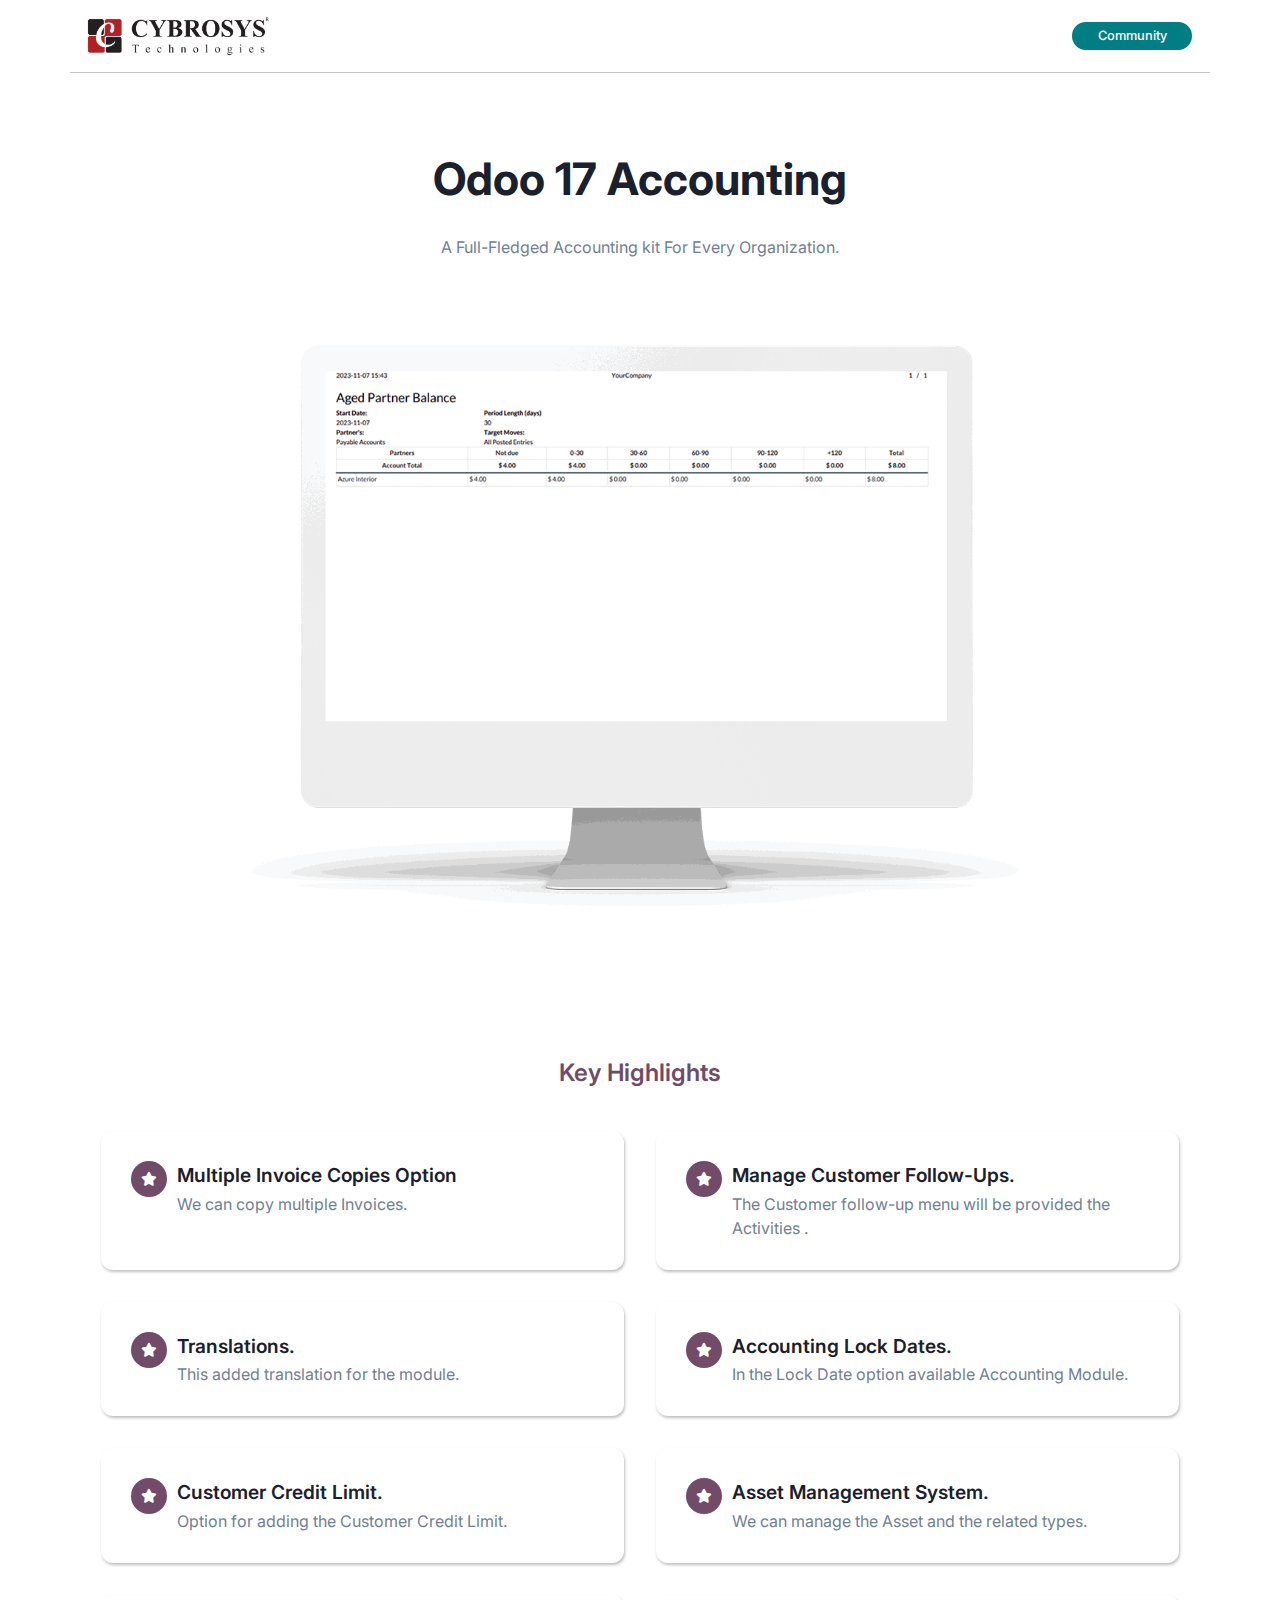
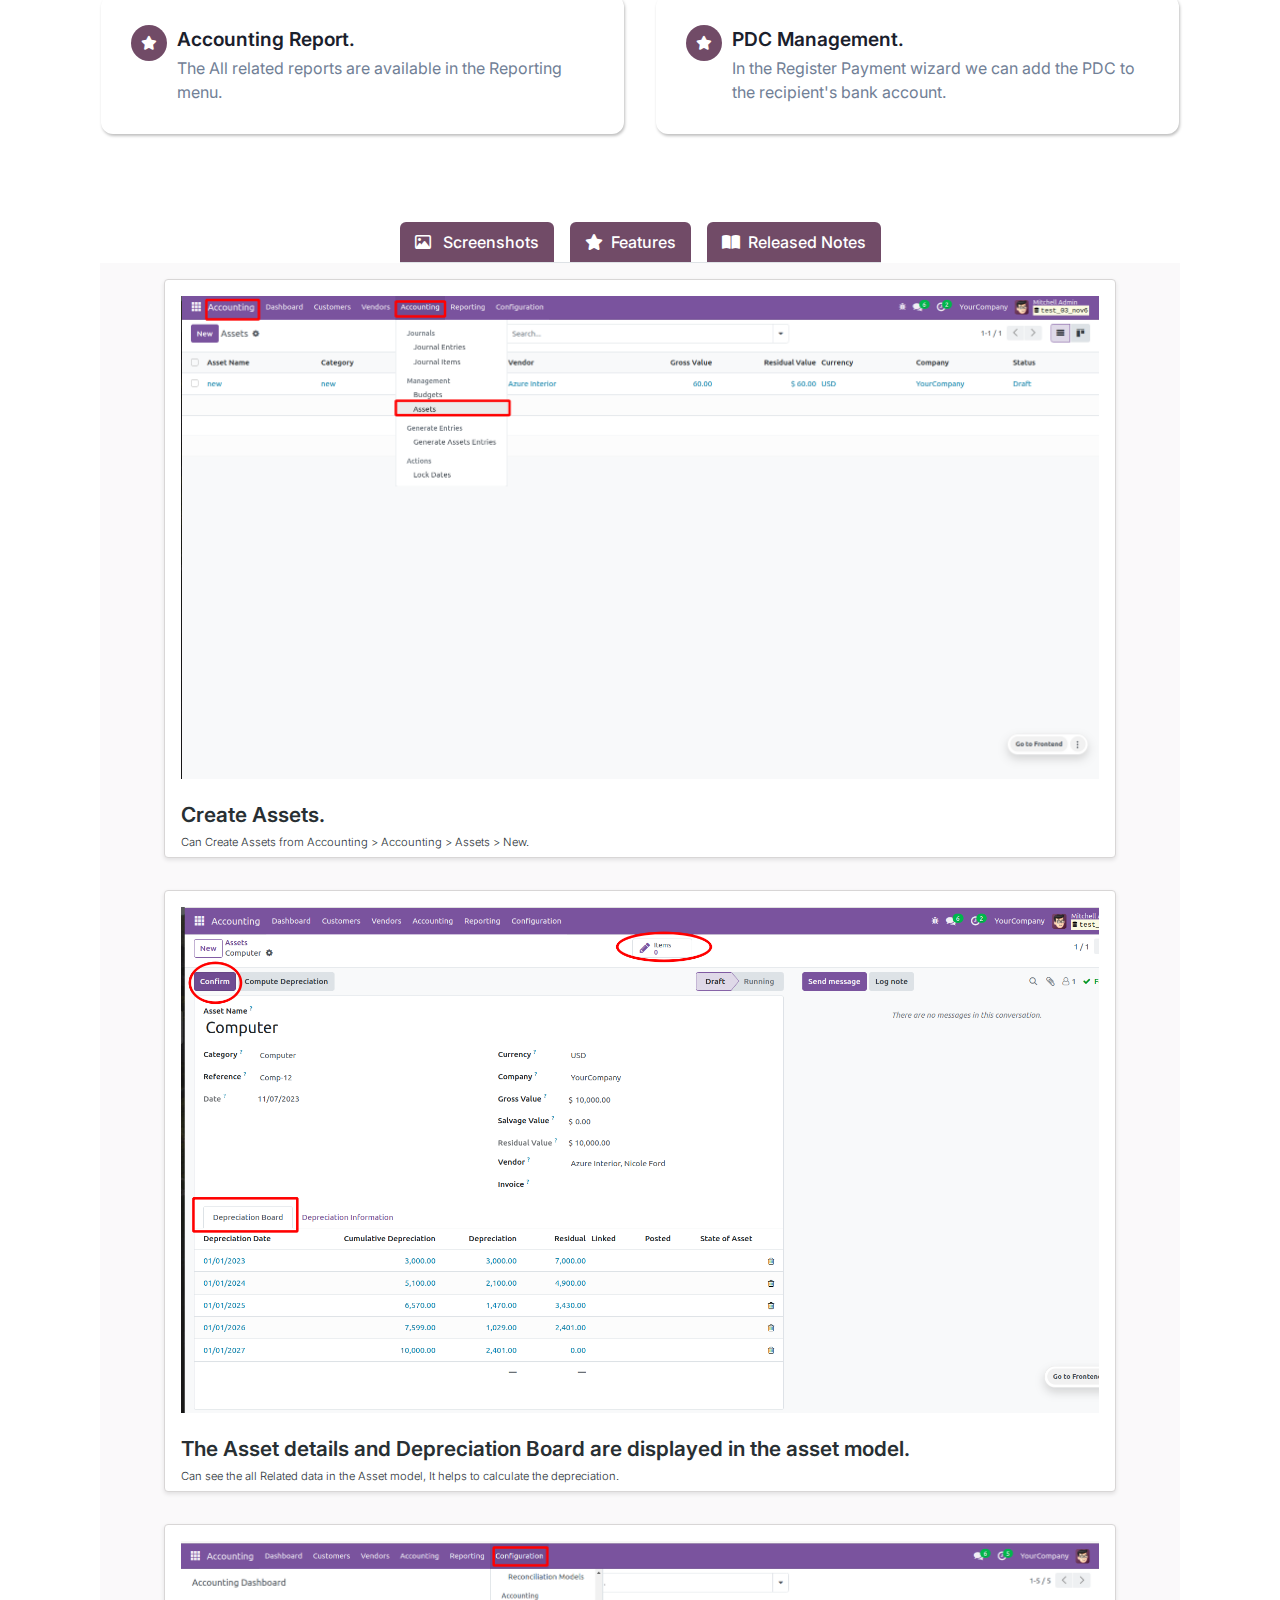
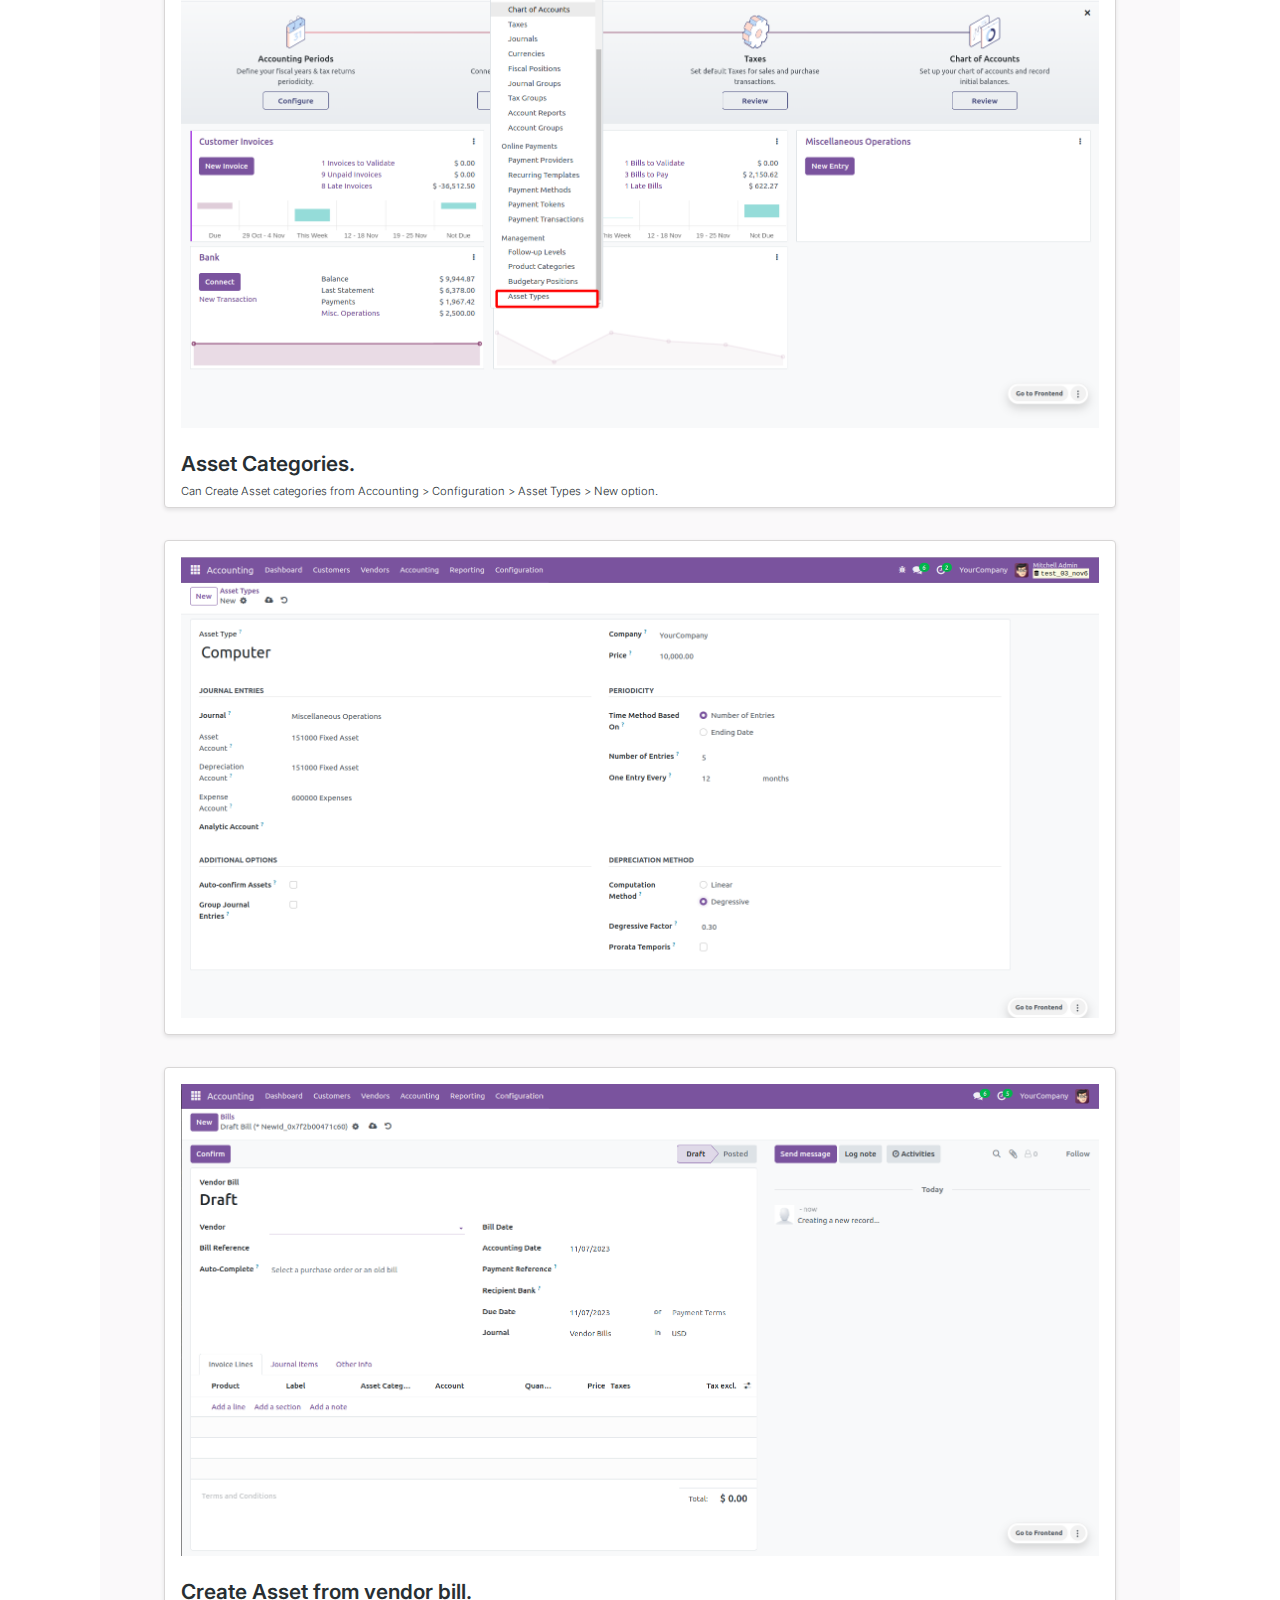
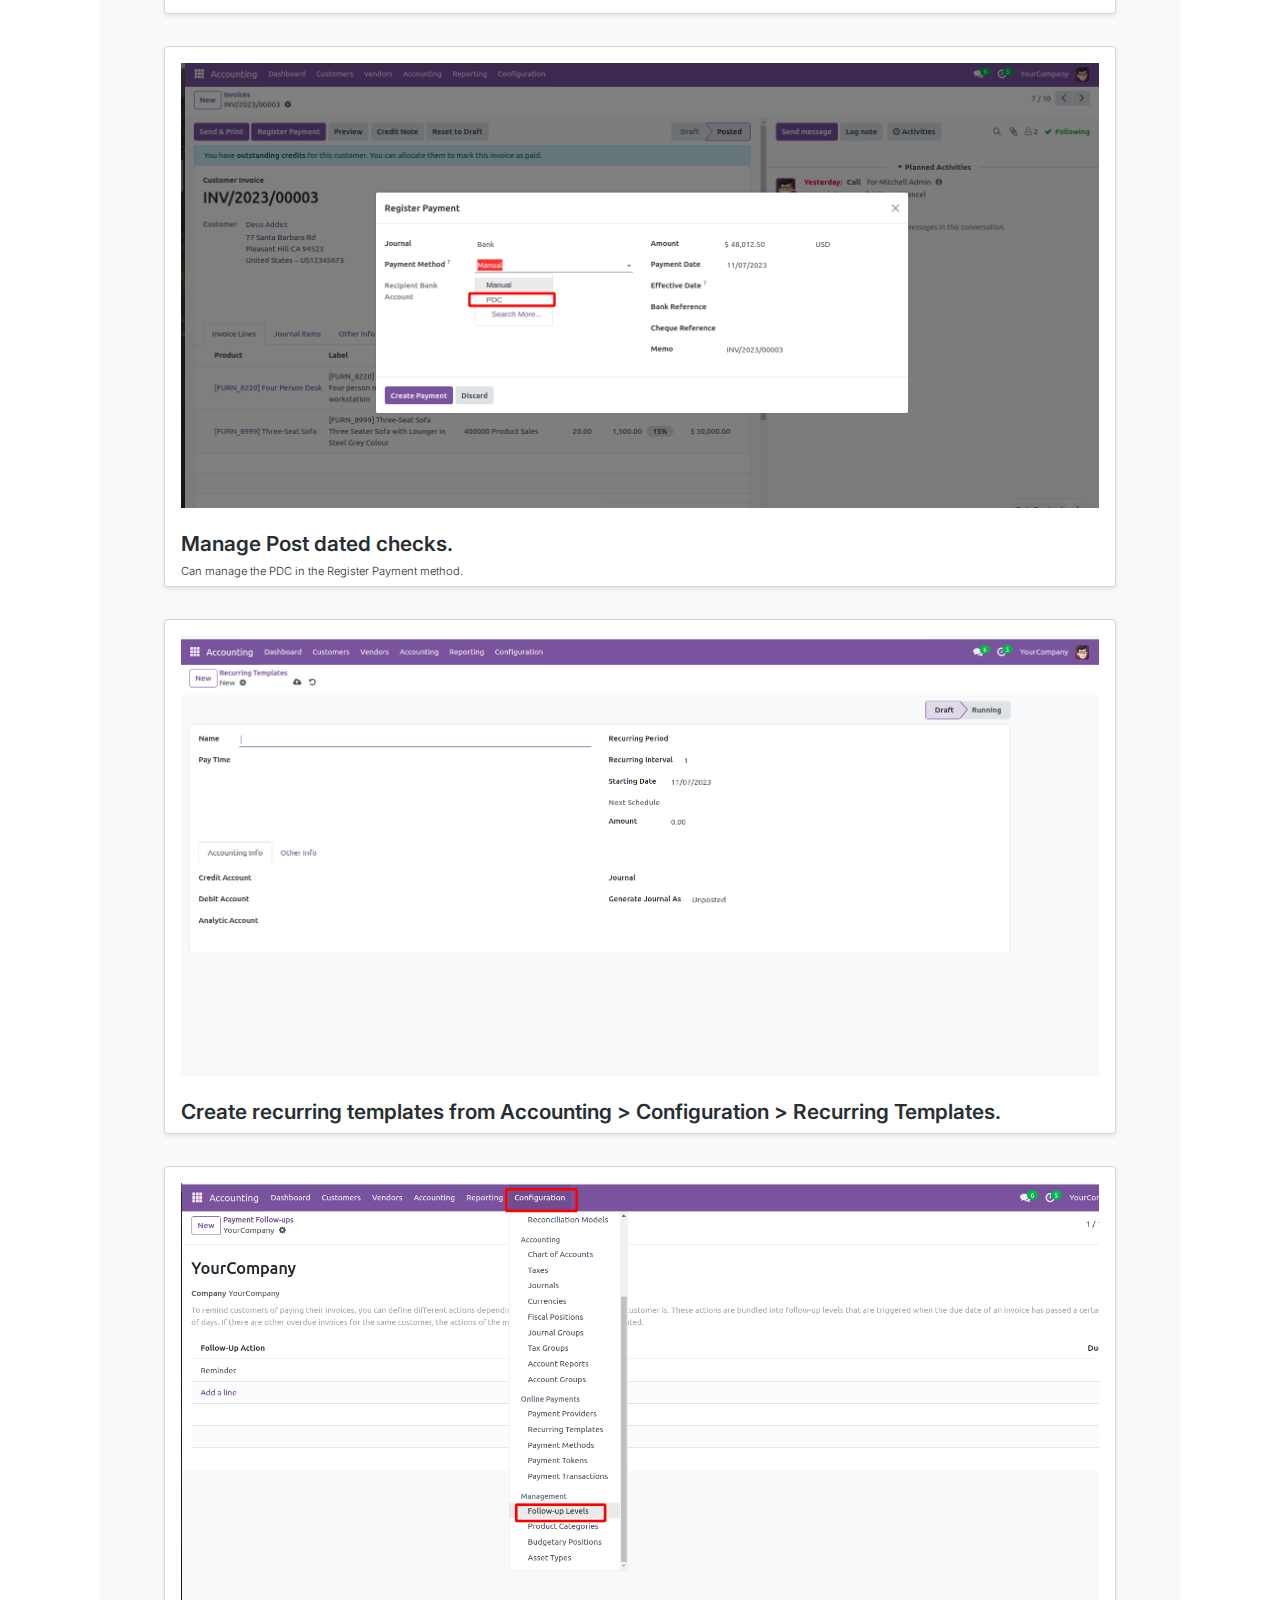
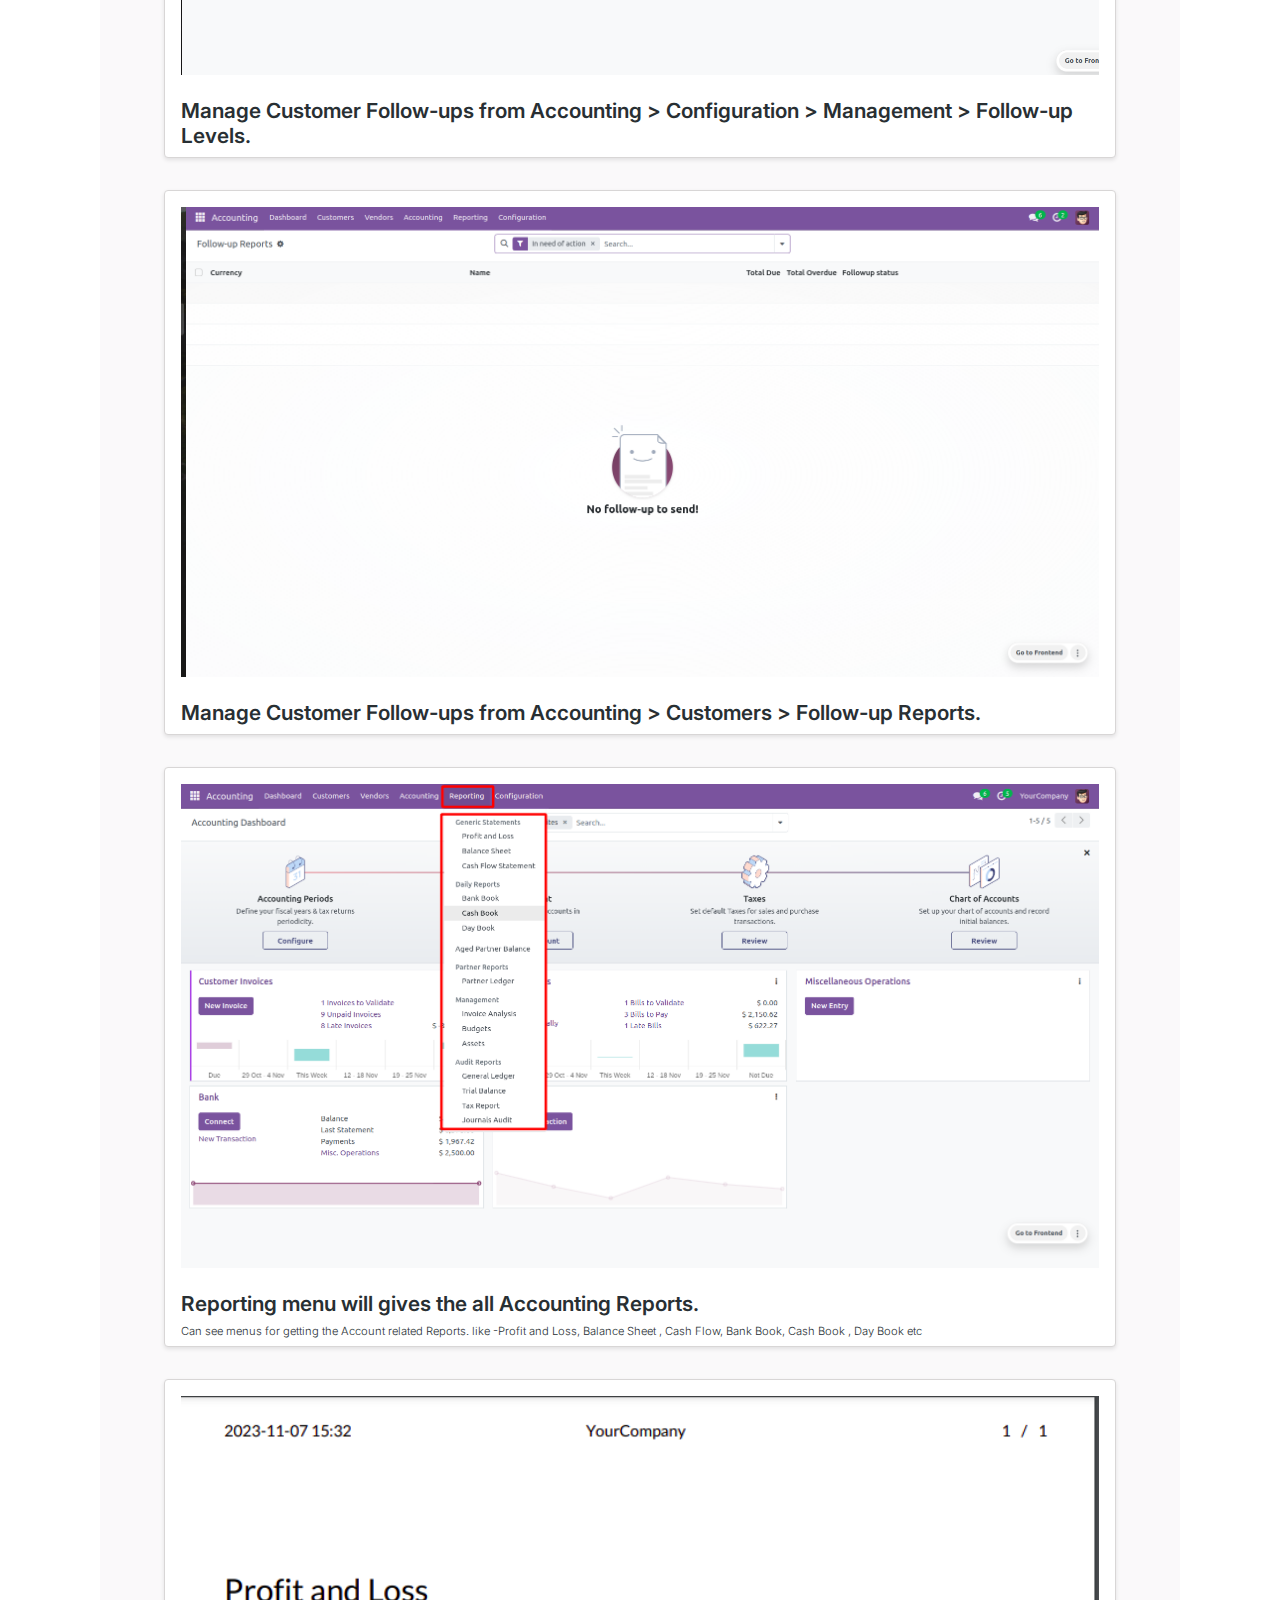
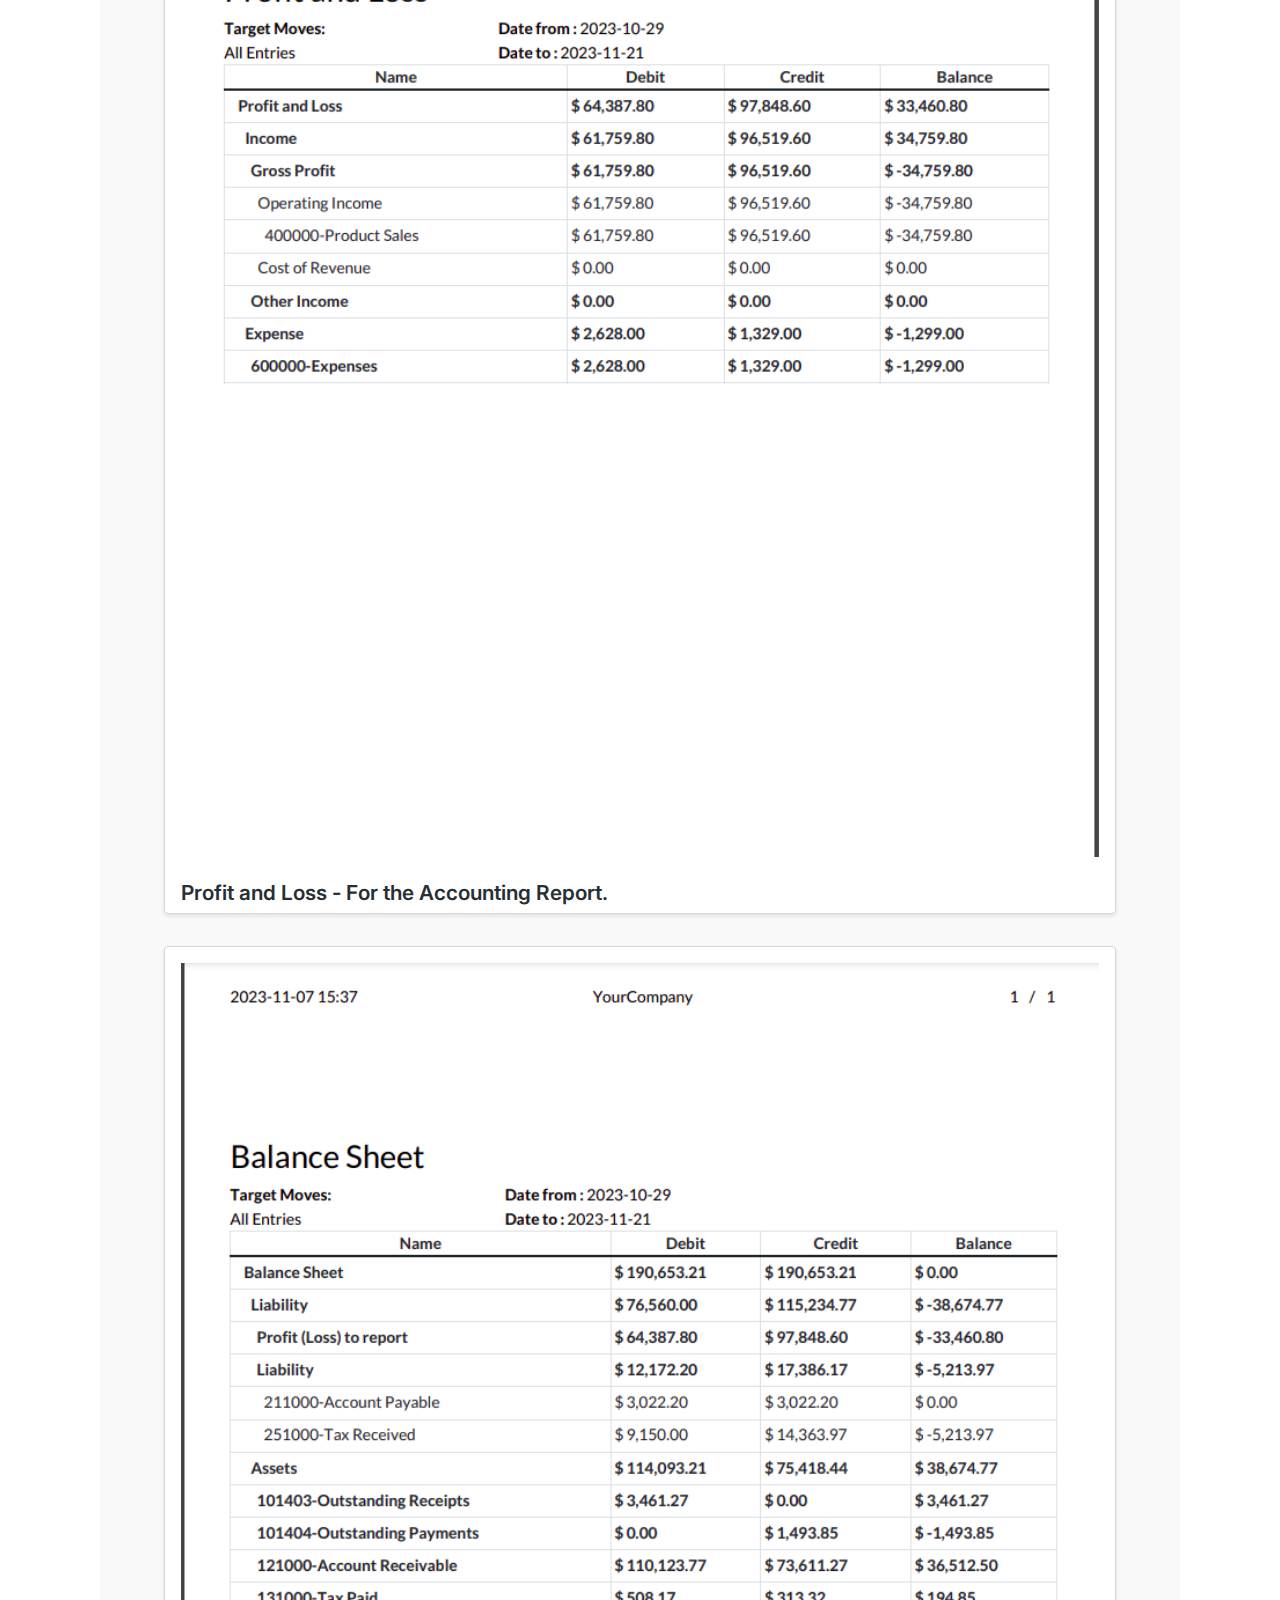
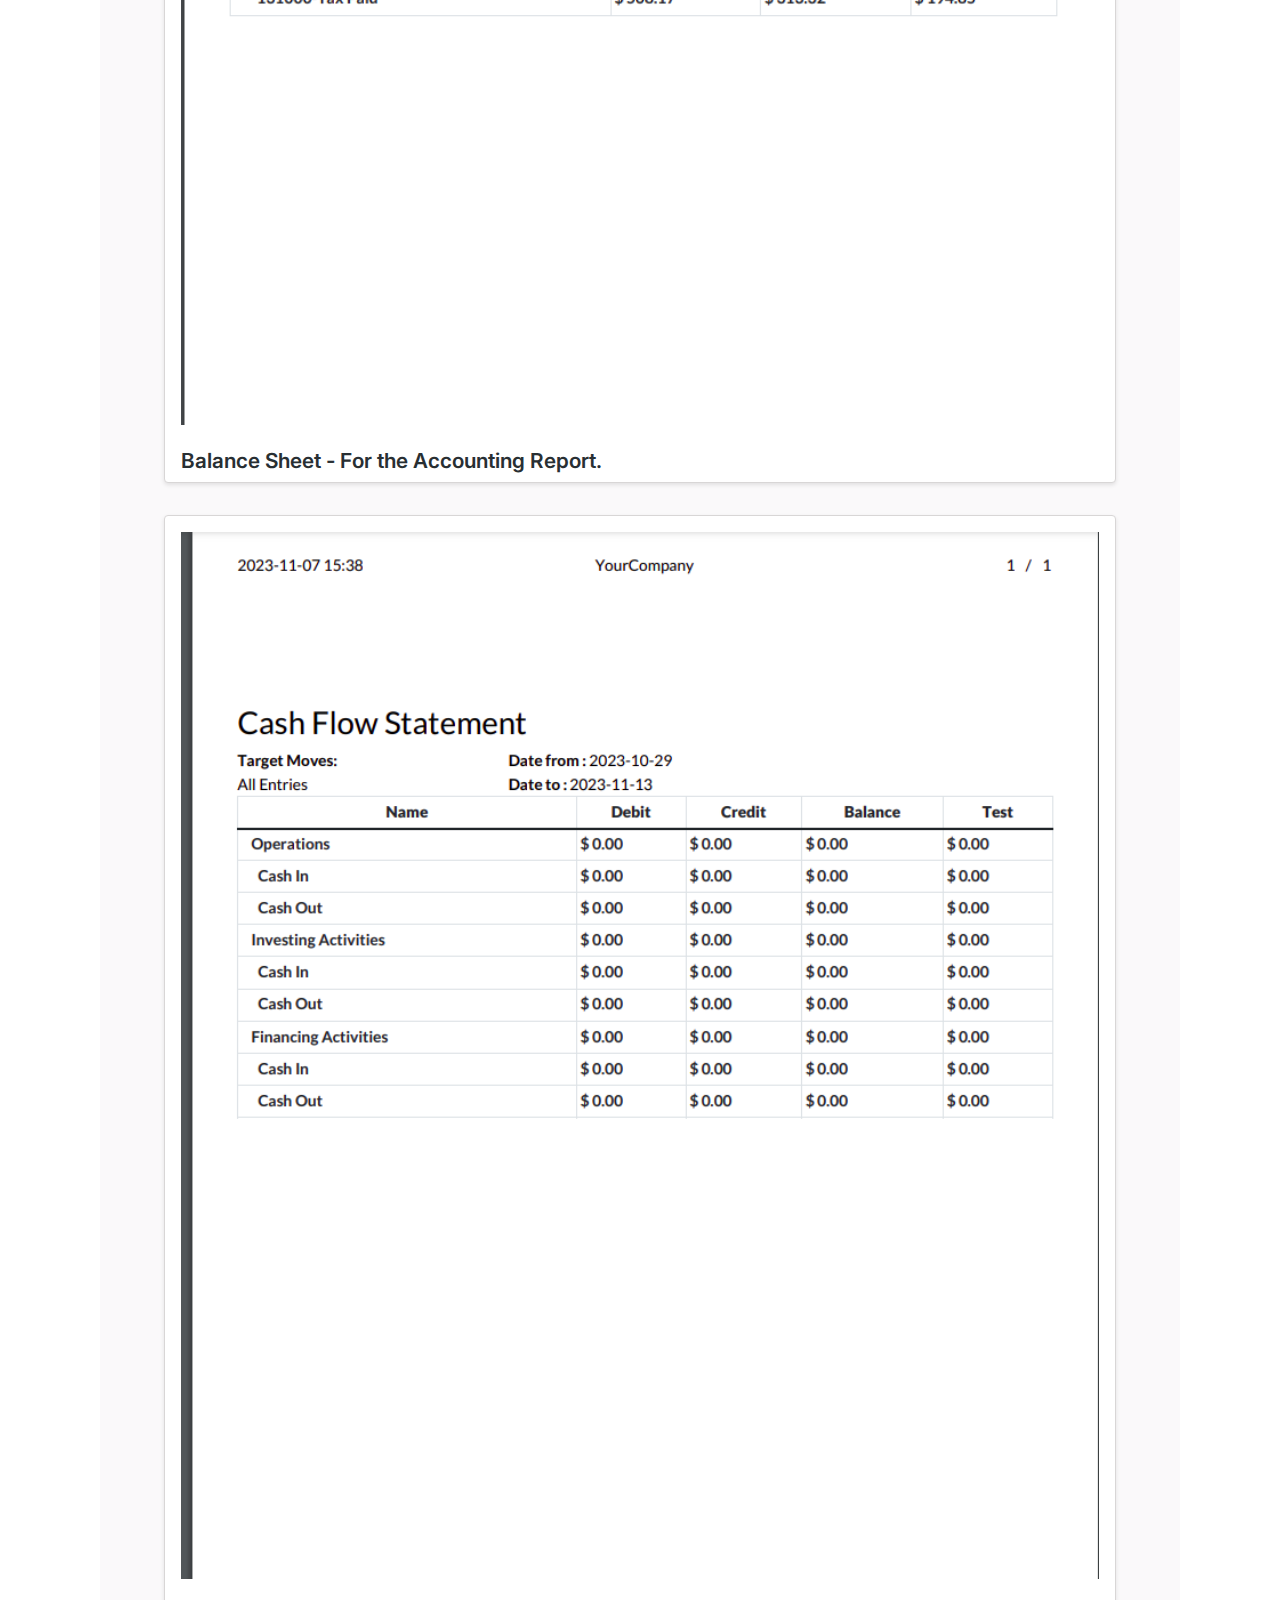
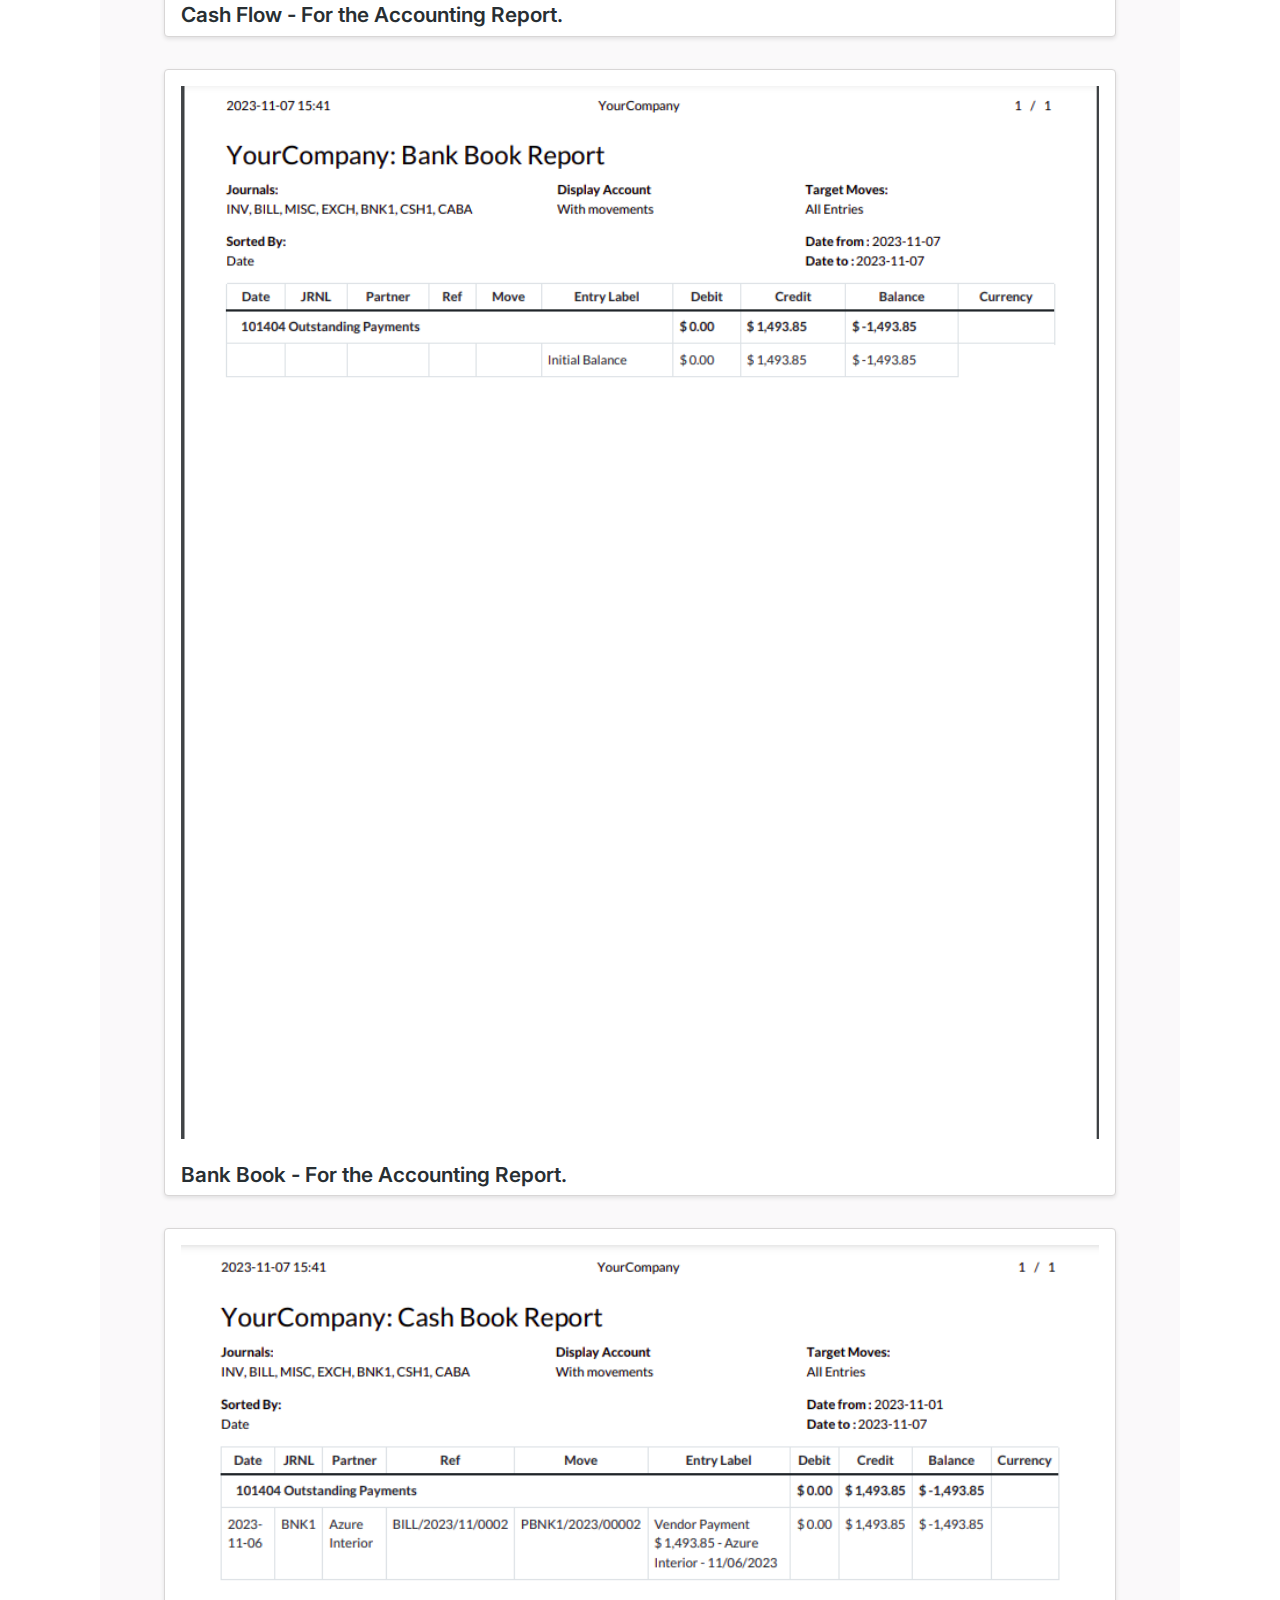
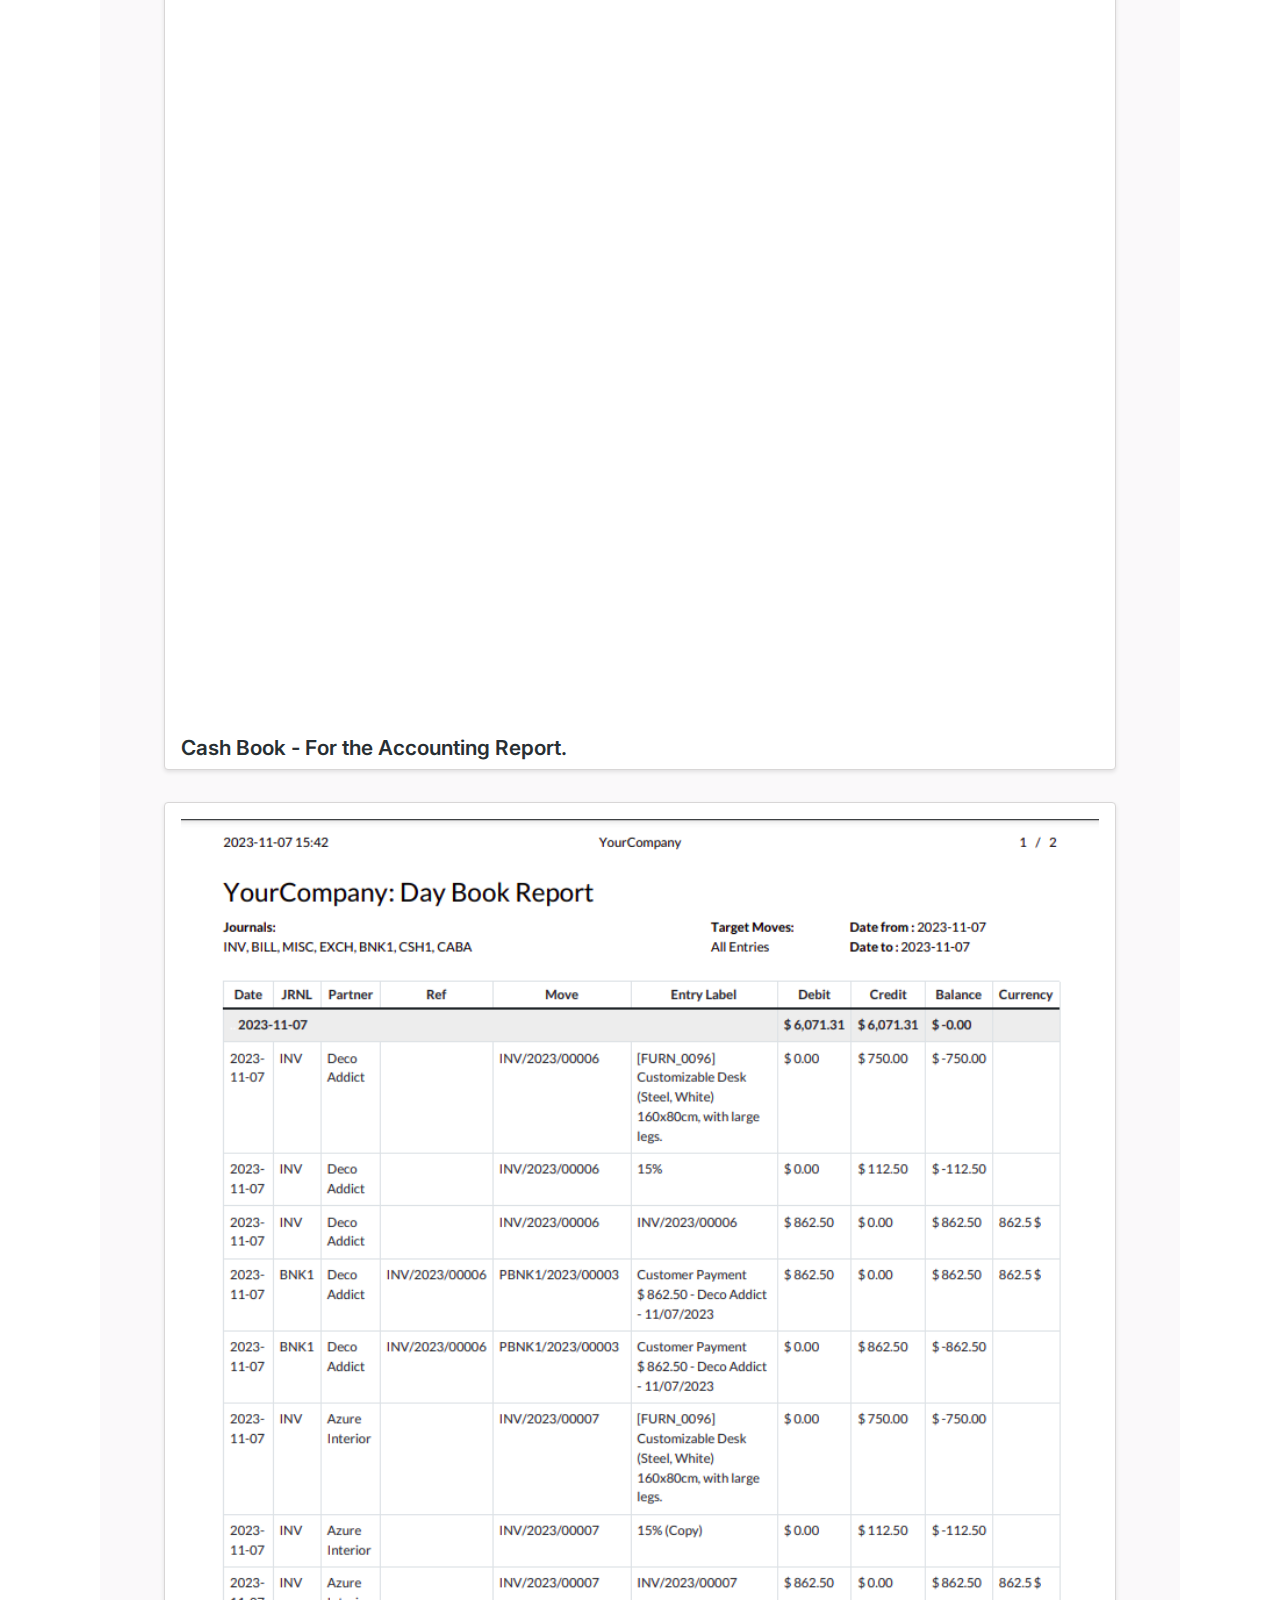
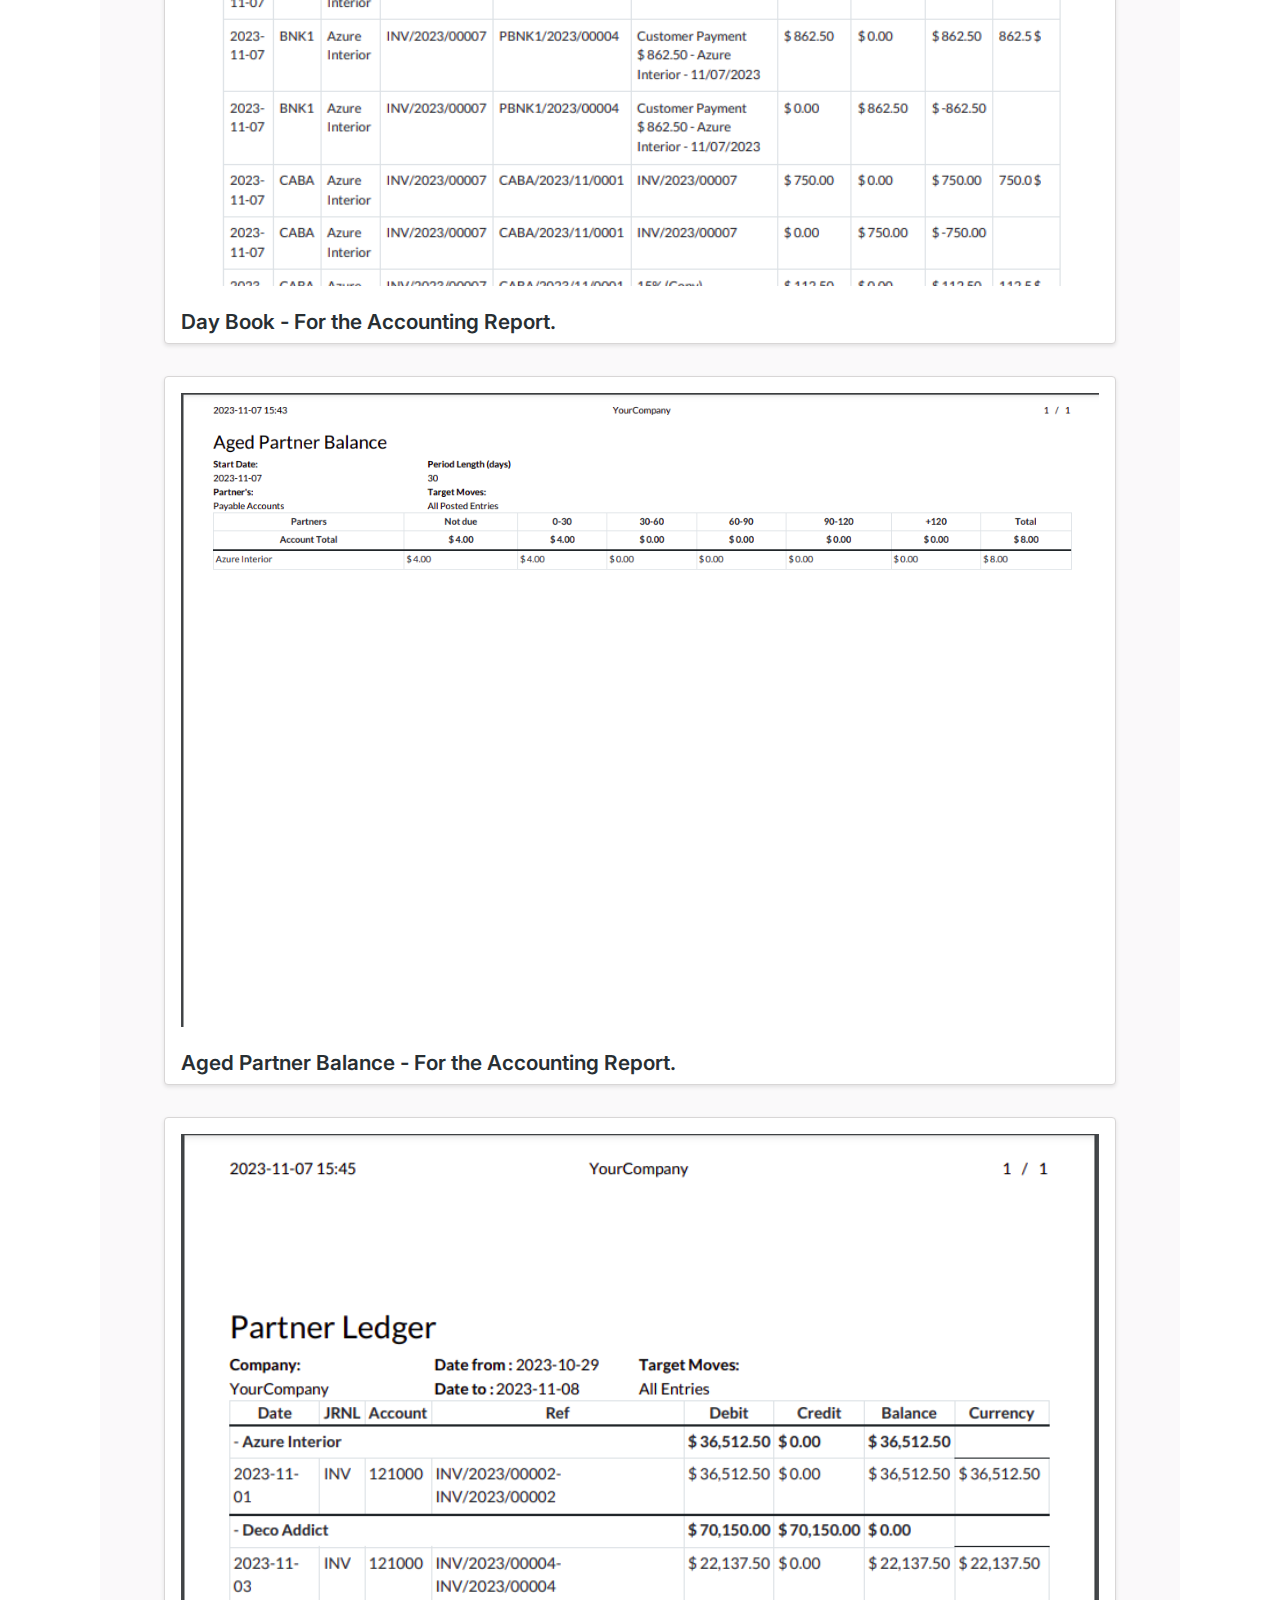
<file: odoo-custom-addons/base_accounting_kit/static/description/index.html>
<!DOCTYPE html>
<html lang="en">

<head>
    <meta charset="UTF-8">
    <meta name="viewport" content="width=device-width, initial-scale=1.0">
    <title>Odoo App 3 Index, Odoo 17 Full Accounting Kit, accounting kit, odoo17, odoo17 accounting</title>
    <!-- Bootstrap CSS -->
    <link rel="stylesheet" href="https://cdn.jsdelivr.net/npm/bootstrap@4.0.0/dist/css/bootstrap.min.css"
        integrity="sha384-Gn5384xqQ1aoWXA+058RXPxPg6fy4IWvTNh0E263XmFcJlSAwiGgFAW/dAiS6JXm" crossorigin="anonymous">
    <link rel="stylesheet" href="https://cdnjs.cloudflare.com/ajax/libs/font-awesome/6.2.1/css/all.min.css">
    <link rel="preconnect" href="https://fonts.googleapis.com">
    <link rel="preconnect" href="https://fonts.gstatic.com" crossorigin>
    <link href="https://fonts.googleapis.com/css2?family=Inter:wght@400;500;600;700;800&display=swap" rel="stylesheet">
</head>
<body>
    <section>
        <div class="container" style="font-family: 'Inter', sans-serif !important;background-color: #fff !important;">
            <div class="row">
                <div class="col-sm-12 col-md-12 col-lg-12 d-flex justify-content-between flex-wrap align-items-sm-center"
                    style="border-bottom:1px solid rgba(0, 0, 0, 0.22)">
                    <div class="my-3">
                        <img src="assets/misc/Cybrosys R.png" style="width:auto !important; height:40px !important">
                    </div>
                    <div class="my-3 d-flex align-items-center">
                        <div class="text-center"
                            style="background-color:#017E84 !important;font-size: 0.8rem !important; color:#fff !important; font-weight:500 !important; padding:4px !important; margin:0 3px !important; border-radius:50px !important; min-width: 120px !important;">
                            Community
                        </div>
                    </div>
                </div>
            </div>
            <div class="row">
                <div class="col-sm-12 col-md-12 col-lg-12 text-center d-flex align-items-center flex-column"
                    style="margin: 80px 0px !important;">
                    <h1 style="font-size: 2.8rem;font-weight: 700; color: 
                    #1A202C;">
                        Odoo 17 Accounting</h1>
                    <p class="my-3 mb-4"
                        style="max-width: 80%; font-weight: 400 !important; line-height: 32px; color: #718096;">
                        A Full-Fledged Accounting  kit For Every Organization.
                    </p>
                    <div style="width: 80%; margin-top: 3rem;">
                        <img src="assets/screenshots/hero.gif" class="img-responsive" width="100%" height="auto">
                    </div>
                </div>
            </div>
            <div class="container mt-5 mb-5">
                <div class="col-lg-12 d-flex flex-column justify-content-center align-items-center mt-4">
                    <p class="m-0" style="font-weight: 600; font-size: 24px; color:#714b67 !important">Key Highlights
                    </p>
                </div>
                <div class="row py-4">
                    <div class="col-md-6 col-sm-12 p-3">
                        <div class="d-flex   h-100" style="padding: 30px;border-radius: 12px;
                                    background: #FFF;
                                    box-shadow: 1px 2px 3px 0px rgba(0, 0, 0, 0.25); ">
                            <div style="width: 36px; height: 36px; border-radius: 50%; background: #714B67;
                                    display: flex; justify-content: center; align-items: center;
                                    margin-right: 10px; flex-shrink: 0;">
                                <i class="fa-solid fa-star  " style="color: #fff;font-size:14px;"></i>
                            </div>
                            <div>
                                <p style="color: #1A202C;font-weight: 600; 
                                      font-size: 1.2rem; margin-bottom: 2px;">Multiple Invoice Copies Option</p>
                                <p class="m-0" style="color:#718096">We can copy multiple Invoices.
                                </p>
                            </div>
                        </div>
                    </div>
                    <div class="col-md-6 col-sm-12 p-3">
                        <div class="d-flex   h-100" style="padding: 30px;border-radius: 12px;
                                    background: #FFF;
                                    box-shadow: 1px 2px 3px 0px rgba(0, 0, 0, 0.25); ">
                            <div style="width: 36px; height: 36px; border-radius: 50%; background: #714B67;
                                    display: flex; justify-content: center; align-items: center;
                                    margin-right: 10px; flex-shrink: 0;">
                                <i class="fa-solid fa-star  " style="color: #fff;font-size:14px;"></i>
                            </div>
                            <div>
                                <p style="color: #1A202C;font-weight: 600; 
                                      font-size: 1.2rem; margin-bottom: 2px;">Manage Customer Follow-Ups.</p>
                                <p class="m-0" style="color:#718096">The Customer follow-up menu will be provided the Activities .
                                </p>
                            </div>
                        </div>
                    </div>
                    <div class="col-md-6 col-sm-12 p-3">
                        <div class="d-flex   h-100" style="padding: 30px;border-radius: 12px;
                                    background: #FFF;
                                    box-shadow: 1px 2px 3px 0px rgba(0, 0, 0, 0.25); ">
                            <div style="width: 36px; height: 36px; border-radius: 50%; background: #714B67;
                                    display: flex; justify-content: center; align-items: center;
                                    margin-right: 10px; flex-shrink: 0;">
                                <i class="fa-solid fa-star  " style="color: #fff;font-size:14px;"></i>
                            </div>
                            <div>
                                <p style="color: #1A202C;font-weight: 600; 
                                      font-size: 1.2rem; margin-bottom: 2px;">Translations.</p>
                                <p class="m-0" style="color:#718096">This added translation for the module.
                                </p>
                            </div>
                        </div>
                    </div>
                    <div class="col-md-6 col-sm-12 p-3">
                        <div class="d-flex   h-100" style="padding: 30px;border-radius: 12px;
                                    background: #FFF;
                                    box-shadow: 1px 2px 3px 0px rgba(0, 0, 0, 0.25); ">
                            <div style="width: 36px; height: 36px; border-radius: 50%; background: #714B67;
                                    display: flex; justify-content: center; align-items: center;
                                    margin-right: 10px; flex-shrink: 0; ">
                                <i class="fa-solid fa-star  " style="color: #fff;font-size:14px;"></i>
                            </div>
                            <div>
                                <p style="color: #1A202C;font-weight: 600; 
                                      font-size: 1.2rem; margin-bottom: 2px;">Accounting Lock Dates.</p>
                                <p class="m-0" style="color:#718096">In the Lock Date option available Accounting Module.
                                </p>
                            </div>
                        </div>
                    </div>
                    <div class="col-md-6 col-sm-12 p-3">
                        <div class="d-flex   h-100" style="padding: 30px;border-radius: 12px;
                                    background: #FFF;
                                    box-shadow: 1px 2px 3px 0px rgba(0, 0, 0, 0.25); ">
                            <div style="width: 36px; height: 36px; border-radius: 50%; background: #714B67;
                                    display: flex; justify-content: center; align-items: center;
                                    margin-right: 10px; flex-shrink: 0; ">
                                <i class="fa-solid fa-star  " style="color: #fff;font-size:14px;"></i>
                            </div>
                            <div>
                                <p style="color: #1A202C;font-weight: 600;
                                      font-size: 1.2rem; margin-bottom: 2px;">Customer Credit Limit.</p>
                                <p class="m-0" style="color:#718096">Option for adding the  Customer Credit  Limit.
                                </p>
                            </div>
                        </div>
                    </div>
                    <div class="col-md-6 col-sm-12 p-3">
                        <div class="d-flex   h-100" style="padding: 30px;border-radius: 12px;
                                    background: #FFF;
                                    box-shadow: 1px 2px 3px 0px rgba(0, 0, 0, 0.25); ">
                            <div style="width: 36px; height: 36px; border-radius: 50%; background: #714B67;
                                    display: flex; justify-content: center; align-items: center;
                                    margin-right: 10px; flex-shrink: 0; ">
                                <i class="fa-solid fa-star  " style="color: #fff;font-size:14px;"></i>
                            </div>
                            <div>
                                <p style="color: #1A202C;font-weight: 600;
                                      font-size: 1.2rem; margin-bottom: 2px;">Asset Management System.</p>
                                <p class="m-0" style="color:#718096">We can manage the Asset and the related types.
                                </p>
                            </div>
                        </div>
                    </div>
                    <div class="col-md-6 col-sm-12 p-3">
                        <div class="d-flex   h-100" style="padding: 30px;border-radius: 12px;
                                    background: #FFF;
                                    box-shadow: 1px 2px 3px 0px rgba(0, 0, 0, 0.25); ">
                            <div style="width: 36px; height: 36px; border-radius: 50%; background: #714B67;
                                    display: flex; justify-content: center; align-items: center;
                                    margin-right: 10px; flex-shrink: 0; ">
                                <i class="fa-solid fa-star  " style="color: #fff;font-size:14px;"></i>
                            </div>
                            <div>
                                <p style="color: #1A202C;font-weight: 600;
                                      font-size: 1.2rem; margin-bottom: 2px;">Accounting Report.</p>
                                <p class="m-0" style="color:#718096">The All related reports are available in the Reporting  menu.
                                </p>
                            </div>
                        </div>
                    </div>
                    <div class="col-md-6 col-sm-12 p-3">
                        <div class="d-flex   h-100" style="padding: 30px;border-radius: 12px;
                                    background: #FFF;
                                    box-shadow: 1px 2px 3px 0px rgba(0, 0, 0, 0.25); ">
                            <div style="width: 36px; height: 36px; border-radius: 50%; background: #714B67;
                                    display: flex; justify-content: center; align-items: center;
                                    margin-right: 10px; flex-shrink: 0; ">
                                <i class="fa-solid fa-star  " style="color: #fff;font-size:14px;"></i>
                            </div>
                            <div>
                                <p style="color: #1A202C;font-weight: 600;
                                      font-size: 1.2rem; margin-bottom: 2px;">PDC Management.</p>
                                <p class="m-0" style="color:#718096">In the Register Payment wizard we can add the PDC to the recipient's bank account.
                                </p>
                            </div>
                        </div>
                    </div>
                </div>
            </div>
            <div class="container rounded" >
                <ul class="nav nav-tabs d-flex" style="width: fit-content;margin: 0 auto;gap: 1rem;">
                    <li class="col text-center py-2 text-nowrap "
                        style="color: #fff; background-color: #714B67;border-radius: 6px 6px 0px 0px;"><a
                            class="active show" data-toggle="tab" href="#tab1"
                            style="color: #fff;font-weight: 500; background-color: #714B67; text-decoration: none;">
                            <i class="fa-regular fa-image  pr-2" style="color: #fff;"></i>
                            Screenshots</a></li>
                    <li class="col text-center py-2 text-nowrap "
                        style="color: #fff; background-color: #714B67;border-radius: 6px 6px 0px 0px;"><a
                            data-toggle="tab" href="#tab2"
                            style="color: #fff;font-weight: 500;  text-decoration: none;"><i
                                class="fa-solid fa-star  pr-2" style="color: #fff;"></i>Features</a></li>
                    <li class="col text-center py-2 text-nowrap "
                        style="color: #fff; background-color: #714B67;border-radius: 6px 6px 0px 0px;"><a
                            data-toggle="tab" href="#tab3"
                            style="color: #fff;font-weight: 500; text-decoration: none; background-color: #714B67;"><i
                                class="fa-solid fa-book-open  pr-2" style="color: #fff;"></i>Released Notes</a></li>
                </ul>
                <div class="tab-content" style="background-color: rgba(121, 113, 119, 0.04);">
                    <div id="tab1" class="tab-pane fade in active show">
                        <div class="col-lg-12 py-2" style="padding: 1rem 4rem !important;">
                            <div
                                style="border: 1px solid #d8d6d6; border-radius: 4px; background: #fff; box-shadow: 0 2px 4px rgba(0, 0, 0, 0.1);">
                                <div class="row justify-content-center p-3 w-100 m-0">
                                    <img src="assets/screenshots/kit_1.png" class="img-responsive" width="100%" height="auto">
                                </div>
                                <div class="px-3">
                                    <h4 class="mt-2"
                                        style=" font-weight:600 !important; color:#282F33 !important; font-size:1.3rem !important">
                                        Create Assets.</h4>
                                    <h6 class="mt-2"
                                        style=" font-weight:300 !important; color:#282F33 !important; font-size:0.7rem !important">
                                        Can Create Assets from Accounting > Accounting > Assets > New.</h6>
                                </div>
                            </div>
                        </div>
                        <div class="col-lg-12 py-2" style="padding: 1rem 4rem !important;">
                            <div
                                style="border: 1px solid #d8d6d6; border-radius: 4px;  background: #fff; box-shadow: 0 2px 4px rgba(0, 0, 0, 0.1);">
                                <div class="row justify-content-center p-3 w-100 m-0">
                                    <img src="assets/screenshots/kit_2.png" class="img-responsive" width="100%" height="auto">
                                </div>
                                <div class="px-3">
                                    <h4 class="mt-2"
                                        style=" font-weight:600 !important; color:#282F33 !important; font-size:1.3rem !important">
                                        The Asset details and Depreciation Board are displayed in the asset model.</h4>
                                    <h6 class="mt-2"
                                        style=" font-weight:300 !important; color:#282F33 !important; font-size:0.7rem !important">
                                        Can see the all Related data in the Asset model, It helps to calculate the depreciation.</h6>
                                </div>
                            </div>
                        </div>
                        <div class="col-lg-12 py-2" style="padding: 1rem 4rem !important;">
                            <div
                                style="border: 1px solid #d8d6d6; border-radius: 4px;  background: #fff; box-shadow: 0 2px 4px rgba(0, 0, 0, 0.1);">
                                <div class="row justify-content-center p-3 w-100 m-0">
                                    <img src="assets/screenshots/kit_3.png" class="img-responsive" width="100%" height="auto">
                                </div>
                                <div class="px-3">
                                    <h4 class="mt-2"
                                        style=" font-weight:600 !important; color:#282F33 !important; font-size:1.3rem !important">
                                        Asset Categories.</h4>
                                    <h6 class="mt-2"
                                        style=" font-weight:300 !important; color:#282F33 !important; font-size:0.7rem !important">
                                        Can Create Asset categories from Accounting > Configuration > Asset Types > New option.</h6>
                                </div>
                            </div>
                        </div>
                        <div class="col-lg-12 py-2" style="padding: 1rem 4rem !important;">
                            <div
                                style="border: 1px solid #d8d6d6; border-radius: 4px;  background: #fff; box-shadow: 0 2px 4px rgba(0, 0, 0, 0.1);">
                                <div class="row justify-content-center p-3 w-100 m-0">
                                    <img src="assets/screenshots/kit_4.png" class="img-responsive" width="100%" height="auto">
                                </div>
                            </div>
                        </div>
                        <div class="col-lg-12 py-2" style="padding: 1rem 4rem !important;">
                            <div
                                style="border: 1px solid #d8d6d6; border-radius: 4px;  background: #fff; box-shadow: 0 2px 4px rgba(0, 0, 0, 0.1);">
                                <div class="row justify-content-center p-3 w-100 m-0">
                                    <img src="assets/screenshots/kit_5.png" class="img-responsive" width="100%" height="auto">
                                </div>
                                <div class="px-3">
                                    <h4 class="mt-2"
                                        style=" font-weight:600 !important; color:#282F33 !important; font-size:1.3rem !important">
                                        Create Asset from vendor bill.</h4>
                                </div>
                            </div>
                        </div>
                        <div class="col-lg-12 py-2" style="padding: 1rem 4rem !important;">
                            <div
                                style="border: 1px solid #d8d6d6; border-radius: 4px;  background: #fff; box-shadow: 0 2px 4px rgba(0, 0, 0, 0.1);">
                                <div class="row justify-content-center p-3 w-100 m-0">
                                    <img src="assets/screenshots/kit_6.png" class="img-responsive" width="100%" height="auto">
                                </div>
                                <div class="px-3">
                                    <h4 class="mt-2"
                                        style=" font-weight:600 !important; color:#282F33 !important; font-size:1.3rem !important">
                                        Manage Post dated checks.</h4>
                                    <h6 class="mt-2"
                                        style=" font-weight:300 !important; color:#282F33 !important; font-size:0.7rem !important">
                                        Can manage the PDC in the Register Payment method.</h6>
                                </div>
                            </div>
                        </div>
                        <div class="col-lg-12 py-2" style="padding: 1rem 4rem !important;">
                            <div
                                style="border: 1px solid #d8d6d6; border-radius: 4px;  background: #fff; box-shadow: 0 2px 4px rgba(0, 0, 0, 0.1);">
                                <div class="row justify-content-center p-3 w-100 m-0">
                                    <img src="assets/screenshots/kit_7.png" class="img-responsive" width="100%" height="auto">
                                </div>
                                <div class="px-3">
                                    <h4 class="mt-2"
                                        style=" font-weight:600 !important; color:#282F33 !important; font-size:1.3rem !important">
                                        Create recurring templates from Accounting > Configuration > Recurring Templates.</h4>
                                </div>
                            </div>
                        </div>
                        <div class="col-lg-12 py-2" style="padding: 1rem 4rem !important;">
                            <div
                                style="border: 1px solid #d8d6d6; border-radius: 4px;  background: #fff; box-shadow: 0 2px 4px rgba(0, 0, 0, 0.1);">
                                <div class="row justify-content-center p-3 w-100 m-0">
                                    <img src="assets/screenshots/kit_8.png" class="img-responsive" width="100%" height="auto">
                                </div>
                                <div class="px-3">
                                    <h4 class="mt-2"
                                        style=" font-weight:600 !important; color:#282F33 !important; font-size:1.3rem !important">
                                        Manage Customer Follow-ups from Accounting > Configuration > Management > Follow-up Levels.</h4>
                                </div>
                            </div>
                        </div>

                        <div class="col-lg-12 py-2" style="padding: 1rem 4rem !important;">
                            <div
                                style="border: 1px solid #d8d6d6; border-radius: 4px;  background: #fff; box-shadow: 0 2px 4px rgba(0, 0, 0, 0.1);">
                                <div class="row justify-content-center p-3 w-100 m-0">
                                    <img src="assets/screenshots/kit_10.png" class="img-responsive" width="100%" height="auto">
                                </div>
                                <div class="px-3">
                                    <h4 class="mt-2"
                                        style=" font-weight:600 !important; color:#282F33 !important; font-size:1.3rem !important">
                                        Manage Customer Follow-ups from Accounting > Customers > Follow-up Reports.</h4>
                                </div>
                            </div>
                        </div>

                        <div class="col-lg-12 py-2" style="padding: 1rem 4rem !important;">
                            <div
                                style="border: 1px solid #d8d6d6; border-radius: 4px;  background: #fff; box-shadow: 0 2px 4px rgba(0, 0, 0, 0.1);">
                                <div class="row justify-content-center p-3 w-100 m-0">
                                    <img src="assets/screenshots/kit_9.png" class="img-responsive" width="100%" height="auto">
                                </div>
                                <div class="px-3">
                                    <h4 class="mt-2"
                                        style=" font-weight:600 !important; color:#282F33 !important; font-size:1.3rem !important">
                                        Reporting menu will gives the all Accounting Reports.</h4>
                                    <h6 class="mt-2"
                                        style=" font-weight:300 !important; color:#282F33 !important; font-size:0.7rem !important">
                                        Can see menus for getting the Account related Reports. like -Profit and Loss, Balance Sheet , Cash Flow, Bank Book, Cash Book , Day Book etc  </h6>
                                </div>
                            </div>
                        </div>

                        <div class="col-lg-12 py-2" style="padding: 1rem 4rem !important;">
                            <div
                                style="border: 1px solid #d8d6d6; border-radius: 4px;  background: #fff; box-shadow: 0 2px 4px rgba(0, 0, 0, 0.1);">
                                <div class="row justify-content-center p-3 w-100 m-0">
                                    <img src="assets/screenshots/profit_loss.png" class="img-responsive" width="100%" height="auto">
                                </div>
                                <div class="px-3">
                                    <h4 class="mt-2"
                                        style=" font-weight:600 !important; color:#282F33 !important; font-size:1.3rem !important">
                                        Profit and Loss - For the Accounting Report.</h4>
                                </div>
                            </div>
                        </div>
                        <div class="col-lg-12 py-2" style="padding: 1rem 4rem !important;">
                            <div
                                style="border: 1px solid #d8d6d6; border-radius: 4px;  background: #fff; box-shadow: 0 2px 4px rgba(0, 0, 0, 0.1);">
                                <div class="row justify-content-center p-3 w-100 m-0">
                                    <img src="assets/screenshots/balance_sheet.png" class="img-responsive" width="100%" height="auto">
                                </div>
                                <div class="px-3">
                                    <h4 class="mt-2"
                                        style=" font-weight:600 !important; color:#282F33 !important; font-size:1.3rem !important">
                                        Balance Sheet - For the Accounting Report.</h4>
                                </div>
                            </div>
                        </div>
                        <div class="col-lg-12 py-2" style="padding: 1rem 4rem !important;">
                            <div
                                style="border: 1px solid #d8d6d6; border-radius: 4px;  background: #fff; box-shadow: 0 2px 4px rgba(0, 0, 0, 0.1);">
                                <div class="row justify-content-center p-3 w-100 m-0">
                                    <img src="assets/screenshots/cash_flow.png" class="img-responsive" width="100%" height="auto">
                                </div>
                                <div class="px-3">
                                    <h4 class="mt-2"
                                        style=" font-weight:600 !important; color:#282F33 !important; font-size:1.3rem !important">
                                        Cash Flow - For the Accounting Report.</h4>
                                </div>
                            </div>
                        </div>
                        <div class="col-lg-12 py-2" style="padding: 1rem 4rem !important;">
                            <div
                                style="border: 1px solid #d8d6d6; border-radius: 4px;  background: #fff; box-shadow: 0 2px 4px rgba(0, 0, 0, 0.1);">
                                <div class="row justify-content-center p-3 w-100 m-0">
                                    <img src="assets/screenshots/bank_book.png" class="img-responsive" width="100%" height="auto">
                                </div>
                                <div class="px-3">
                                    <h4 class="mt-2"
                                        style=" font-weight:600 !important; color:#282F33 !important; font-size:1.3rem !important">
                                        Bank Book - For the Accounting Report.</h4>
                                </div>
                            </div>
                        </div>
                        <div class="col-lg-12 py-2" style="padding: 1rem 4rem !important;">
                            <div
                                style="border: 1px solid #d8d6d6; border-radius: 4px;  background: #fff; box-shadow: 0 2px 4px rgba(0, 0, 0, 0.1);">
                                <div class="row justify-content-center p-3 w-100 m-0">
                                    <img src="assets/screenshots/cash_book.png" class="img-responsive" width="100%" height="auto">
                                </div>
                                <div class="px-3">
                                    <h4 class="mt-2"
                                        style=" font-weight:600 !important; color:#282F33 !important; font-size:1.3rem !important">
                                        Cash Book - For the Accounting Report.</h4>
                                </div>
                            </div>
                        </div>
                        <div class="col-lg-12 py-2" style="padding: 1rem 4rem !important;">
                            <div
                                style="border: 1px solid #d8d6d6; border-radius: 4px;  background: #fff; box-shadow: 0 2px 4px rgba(0, 0, 0, 0.1);">
                                <div class="row justify-content-center p-3 w-100 m-0">
                                    <img src="assets/screenshots/day_book.png" class="img-responsive" width="100%" height="auto">
                                </div>
                                <div class="px-3">
                                    <h4 class="mt-2"
                                        style=" font-weight:600 !important; color:#282F33 !important; font-size:1.3rem !important">
                                        Day Book - For the Accounting Report.</h4>
                                </div>
                            </div>
                        </div>
                        <div class="col-lg-12 py-2" style="padding: 1rem 4rem !important;">
                            <div
                                style="border: 1px solid #d8d6d6; border-radius: 4px;  background: #fff; box-shadow: 0 2px 4px rgba(0, 0, 0, 0.1);">
                                <div class="row justify-content-center p-3 w-100 m-0">
                                    <img src="assets/screenshots/aged_partner.png" class="img-responsive" width="100%" height="auto">
                                </div>
                                <div class="px-3">
                                    <h4 class="mt-2"
                                        style=" font-weight:600 !important; color:#282F33 !important; font-size:1.3rem !important">
                                        Aged Partner Balance - For the Accounting Report.</h4>
                                </div>
                            </div>
                        </div>
                        <div class="col-lg-12 py-2" style="padding: 1rem 4rem !important;">
                            <div
                                style="border: 1px solid #d8d6d6; border-radius: 4px;  background: #fff; box-shadow: 0 2px 4px rgba(0, 0, 0, 0.1);">
                                <div class="row justify-content-center p-3 w-100 m-0">
                                    <img src="assets/screenshots/partner_ledger.png" class="img-responsive" width="100%" height="auto">
                                </div>
                                <div class="px-3">
                                    <h4 class="mt-2"
                                        style=" font-weight:600 !important; color:#282F33 !important; font-size:1.3rem !important">
                                        Partner Ledger - For the Accounting Report.</h4>
                                </div>
                            </div>
                        </div>
                        <div class="col-lg-12 py-2" style="padding: 1rem 4rem !important;">
                            <div
                                style="border: 1px solid #d8d6d6; border-radius: 4px;  background: #fff; box-shadow: 0 2px 4px rgba(0, 0, 0, 0.1);">
                                <div class="row justify-content-center p-3 w-100 m-0">
                                    <img src="assets/screenshots/asset_analysis.png" class="img-responsive" width="100%" height="auto">
                                </div>
                                <div class="px-3">
                                    <h4 class="mt-2"
                                        style=" font-weight:600 !important; color:#282F33 !important; font-size:1.3rem !important">
                                        Asset Analysis - For the Accounting Report.</h4>
                                </div>
                            </div>
                        </div>
                        <div class="col-lg-12 py-2" style="padding: 1rem 4rem !important;">
                            <div
                                style="border: 1px solid #d8d6d6; border-radius: 4px;  background: #fff; box-shadow: 0 2px 4px rgba(0, 0, 0, 0.1);">
                                <div class="row justify-content-center p-3 w-100 m-0">
                                    <img src="assets/screenshots/general_ledger.png" class="img-responsive" width="100%" height="auto">
                                </div>
                                <div class="px-3">
                                    <h4 class="mt-2"
                                        style=" font-weight:600 !important; color:#282F33 !important; font-size:1.3rem !important">
                                        General Ledger - For the Accounting Report.</h4>
                                </div>
                            </div>
                        </div>
                        <div class="col-lg-12 py-2" style="padding: 1rem 4rem !important;">
                            <div
                                style="border: 1px solid #d8d6d6; border-radius: 4px;  background: #fff; box-shadow: 0 2px 4px rgba(0, 0, 0, 0.1);">
                                <div class="row justify-content-center p-3 w-100 m-0">
                                    <img src="assets/screenshots/trial_balance.png" class="img-responsive" width="100%" height="auto">
                                </div>
                                <div class="px-3">
                                    <h4 class="mt-2"
                                        style=" font-weight:600 !important; color:#282F33 !important; font-size:1.3rem !important">
                                        Trial Balance - For the Accounting Report.</h4>
                                </div>
                            </div>
                        </div>
                        <div class="col-lg-12 py-2" style="padding: 1rem 4rem !important;">
                            <div
                                style="border: 1px solid #d8d6d6; border-radius: 4px;  background: #fff; box-shadow: 0 2px 4px rgba(0, 0, 0, 0.1);">
                                <div class="row justify-content-center p-3 w-100 m-0">
                                    <img src="assets/screenshots/tax_report.png" class="img-responsive" width="100%" height="auto">
                                </div>
                                <div class="px-3">
                                    <h4 class="mt-2"
                                        style=" font-weight:600 !important; color:#282F33 !important; font-size:1.3rem !important">
                                        Tax Report - For the Accounting Report.</h4>
                                </div>
                            </div>
                        </div>
                        <div class="col-lg-12 py-2" style="padding: 1rem 4rem !important;">
                            <div
                                style="border: 1px solid #d8d6d6; border-radius: 4px;  background: #fff; box-shadow: 0 2px 4px rgba(0, 0, 0, 0.1);">
                                <div class="row justify-content-center p-3 w-100 m-0">
                                    <img src="assets/screenshots/journal_Audit.png" class="img-responsive" width="100%" height="auto">
                                </div>
                                <div class="px-3">
                                    <h4 class="mt-2"
                                        style=" font-weight:600 !important; color:#282F33 !important; font-size:1.3rem !important">
                                        Journal Audit - For the Accounting Report.</h4>
                                </div>
                            </div>
                        </div>


                    </div>
                    <div id="tab2" class="tab-pane fade">
                        <div class="col-mg-12" style="padding: 1rem 4rem;">
                            <ul style="list-style: none; padding: 1rem 0;font-weight: 500;">
                                <li class="py-3"
                                    style="font-weight: 500;background-color: #fff; border-radius: 4px; padding: 1rem; margin-bottom: 1rem; box-shadow: 0 2px 4px rgba(0, 0, 0, 0.1);">
                                    <span style="margin-right: 12px;"><img src="assets/misc/star (1) 2.svg" alt=""
                                            width="16px"></span>Translations.
                                </li>
                                <li class="py-3"
                                    style="font-weight: 500;background-color: #fff; border-radius: 4px; padding: 1rem; margin-bottom: 1rem; box-shadow: 0 2px 4px rgba(0, 0, 0, 0.1);">
                                    <span style="margin-right: 12px;"><img src="assets/misc/star (1) 2.svg" alt=""
                                            width="16px"></span>Manage Customer Follow-Ups.
                                </li>
                                <li class="py-3"
                                    style="font-weight: 500;background-color: #fff; border-radius: 4px; padding: 1rem; margin-bottom: 1rem; box-shadow: 0 2px 4px rgba(0, 0, 0, 0.1);">
                                    <span style="margin-right: 12px;"><img src="assets/misc/star (1) 2.svg" alt=""
                                            width="16px"></span>PDC Management.
                                </li>
                                <li class="py-3"
                                    style="font-weight: 500;background-color: #fff; border-radius: 4px; padding: 1rem; margin-bottom: 1rem; box-shadow: 0 2px 4px rgba(0, 0, 0, 0.1);">
                                    <span style="margin-right: 12px;"><img src="assets/misc/star (1) 2.svg" alt=""
                                            width="16px"></span>Accounting Lock Dates.
                                </li>
                                <li class="py-3"
                                    style="font-weight: 500;background-color: #fff; border-radius: 4px; padding: 1rem; margin-bottom: 1rem; box-shadow: 0 2px 4px rgba(0, 0, 0, 0.1);">
                                    <span style="margin-right: 12px;"><img src="assets/misc/star (1) 2.svg" alt=""
                                            width="16px"></span>Customer Credit Limit.
                                </li>
                                <li class="py-3"
                                    style="font-weight: 500;background-color: #fff; border-radius: 4px; padding: 1rem; margin-bottom: 1rem; box-shadow: 0 2px 4px rgba(0, 0, 0, 0.1);">
                                    <span style="margin-right: 12px;"><img src="assets/misc/star (1) 2.svg" alt=""
                                            width="16px"></span>Asset Management System.
                                </li>
                                <li class="py-3"
                                    style="font-weight: 500;background-color: #fff; border-radius: 4px; padding: 1rem; margin-bottom: 1rem; box-shadow: 0 2px 4px rgba(0, 0, 0, 0.1);">
                                    <span style="margin-right: 12px;"><img src="assets/misc/star (1) 2.svg" alt=""
                                            width="16px"></span>Multiple Invoice Copies.
                                </li>
                                <li class="py-3"
                                    style="font-weight: 500;background-color: #fff; border-radius: 4px; padding: 1rem; margin-bottom: 1rem; box-shadow: 0 2px 4px rgba(0, 0, 0, 0.1);">
                                    <span style="margin-right: 12px;"><img src="assets/misc/star (1) 2.svg" alt=""
                                            width="16px"></span>Day Book, Bank Book & Cash Book Reports.
                                </li>
                                <li class="py-3"
                                    style="font-weight: 500;background-color: #fff; border-radius: 4px; padding: 1rem; margin-bottom: 1rem; box-shadow: 0 2px 4px rgba(0, 0, 0, 0.1);">
                                    <span style="margin-right: 12px;"><img src="assets/misc/star (1) 2.svg" alt=""
                                            width="16px"></span>Financial Reports.
                                </li>
                                <li class="py-3"
                                    style="font-weight: 500;background-color: #fff; border-radius: 4px; padding: 1rem; margin-bottom: 1rem; box-shadow: 0 2px 4px rgba(0, 0, 0, 0.1);">
                                    <span style="margin-right: 12px;"><img src="assets/misc/star (1) 2.svg" alt=""
                                            width="16px"></span>Trial Balance Reports.
                                </li>
                                <li class="py-3"
                                    style="font-weight: 500;background-color: #fff; border-radius: 4px; padding: 1rem; margin-bottom: 1rem; box-shadow: 0 2px 4px rgba(0, 0, 0, 0.1);">
                                    <span style="margin-right: 12px;"><img src="assets/misc/star (1) 2.svg" alt=""
                                            width="16px"></span>Trial Balance Reports.
                                </li>
                                <li class="py-3"
                                    style="font-weight: 500;background-color: #fff; border-radius: 4px; padding: 1rem; margin-bottom: 1rem; box-shadow: 0 2px 4px rgba(0, 0, 0, 0.1);">
                                    <span style="margin-right: 12px;"><img src="assets/misc/star (1) 2.svg" alt=""
                                            width="16px"></span>Journal Audit Reports.
                                </li>
                                <li class="py-3"
                                    style="font-weight: 500;background-color: #fff; border-radius: 4px; padding: 1rem; margin-bottom: 1rem; box-shadow: 0 2px 4px rgba(0, 0, 0, 0.1);">
                                    <span style="margin-right: 12px;"><img src="assets/misc/star (1) 2.svg" alt=""
                                            width="16px"></span>General Ledger Reports.
                                </li>
                                <li class="py-3"
                                    style="font-weight: 500;background-color: #fff; border-radius: 4px; padding: 1rem; margin-bottom: 1rem; box-shadow: 0 2px 4px rgba(0, 0, 0, 0.1);">
                                    <span style="margin-right: 12px;"><img src="assets/misc/star (1) 2.svg" alt=""
                                            width="16px"></span>Partner Ledger Reports.
                                </li>
                                <li class="py-3"
                                    style="font-weight: 500;background-color: #fff; border-radius: 4px; padding: 1rem; margin-bottom: 1rem; box-shadow: 0 2px 4px rgba(0, 0, 0, 0.1);">
                                    <span style="margin-right: 12px;"><img src="assets/misc/star (1) 2.svg" alt=""
                                            width="16px"></span>Aged Partner Balance.
                                </li>
                                <li class="py-3"
                                    style="font-weight: 500;background-color: #fff; border-radius: 4px; padding: 1rem; margin-bottom: 1rem; box-shadow: 0 2px 4px rgba(0, 0, 0, 0.1);">
                                    <span style="margin-right: 12px;"><img src="assets/misc/star (1) 2.svg" alt=""
                                            width="16px"></span>Tax Reports.
                                </li>
                            </ul>
                        </div>
                    </div>
                    <div id="tab3" class="tab-pane fade">
                        <div class="col-mg-12 active" style="padding: 1rem 4rem;">
                            <div class="py-3"
                                style="font-weight: 500;background-color: #fff; border-radius: 4px; padding: 1rem; box-shadow: 0 2px 4px rgba(0, 0, 0, 0.1);">
                                <div class="d-flex mb-3" style="font-size: 0.8rem; font-weight: 500;"><span>Version
                                        17.0.1.0.0</span><span class="px-2">|</span><span
                                        style="color: #714B67;font-weight: 600;">Released on:07th Nov 2023</span>
                                </div>
                                <p class="m-0"
                                    style=" color:#718096!important; font-size:1rem !important;line-height: 28px;">

                                    Initial Commit for Odoo 17 Full Accounting Kit.</p>
                            </div>
                        </div>
                    </div>
                </div>
            </div>
            <div class="container mt-5">
                <div class="col-lg-12 d-flex flex-column justify-content-center align-items-center mt-5">
                    <p class="m-0" style="font-weight: 600; font-size: 24px; color:#000 !important">Related Products</p>
                </div>
            </div>
            <div id="myCarousel" class="carousel slide py-3" data-ride="carousel">
                <div class="carousel-inner">
                    <div class="carousel-item active">
                        <div class="row p-4">
                            <div class="col">
                                <div class="p-3">
                                    <a href="https://apps.odoo.com/apps/modules/16.0/manufacturing_reports/" style="color: #000; text-decoration: none;">
                                        <div style="border:1px solid #CBCBCB !important;border-radius: 4px;">
                                            <div style="width: 300px; ">
                                                <img src="assets/modules/1.png" alt="" width="100%" height="auto">

                                            </div>
                                            <p class="text-center pt-2 text-black font-weight-bold">Manufacturing Reports</p>
                                        </div>
                                    </a>
                                </div>
                            </div>
                            <div class="col">
                                <div class="p-3">
                                    <a href="https://apps.odoo.com/apps/modules/16.0/mrp_work_order_print/" style="color: #000; text-decoration: none;">
                                        <div style="border:1px solid #CBCBCB !important;border-radius: 4px;">
                                            <div style="width: 300px; ">
                                                <img src="assets/modules/2.png" alt="" width="100%" height="auto">

                                            </div>
                                            <p class="text-center pt-2 text-black font-weight-bold">Print Work Order Details</p>
                                        </div>
                                    </a>
                                </div>
                            </div>
                            <div class="col">
                                <div class="p-3">
                                    <a href="https://apps.odoo.com/apps/modules/16.0/bom_total_cost/" style="color: #000; text-decoration: none;">
                                        <div style="border:1px solid #CBCBCB !important;border-radius: 4px;">
                                            <div style="width: 300px; ">
                                                <img src="assets/modules/3.png" alt="" width="100%" height="auto">

                                            </div>
                                            <p class="text-center pt-2 text-black font-weight-bold">Show Total Cost On BOM</p>
                                        </div>
                                    </a>
                                </div>
                            </div>
                        </div>
                    </div>
                    <div class="carousel-item">
                        <div class="row p-4">
                            <div class="col">
                                <div class="p-3">
                                    <a href="https://apps.odoo.com/apps/modules/16.0/simple_mrp_order/" style="color: #000; text-decoration: none;">
                                        <div style="border:1px solid #CBCBCB !important;border-radius: 4px;">
                                            <div style="width: 300px; ">
                                                <img src="assets/modules/4.png" alt="" width="100%" height="auto">

                                            </div>
                                            <p class="text-center pt-2 text-black font-weight-bold">Simple Manufacturing Orders</p>
                                        </div>
                                    </a>
                                </div>
                            </div>
                            <div class="col">
                                <div class="p-3">
                                    <a href="https://apps.odoo.com/apps/modules/16.0/bom_multiple_product/" style="color: #000; text-decoration: none;">
                                        <div style="border:1px solid #CBCBCB !important;border-radius: 4px;">
                                            <div style="width: 300px;">
                                                <img src="assets/modules/5.png" alt="" width="100%" height="auto">

                                            </div>
                                            <p class="text-center pt-2 text-black font-weight-bold">BOM Multiple Product Selection</p>
                                        </div>
                                    </a>
                                </div>
                            </div>
                            <div class="col">
                                <div class="p-3">
                                    <a href="https://apps.odoo.com/apps/modules/16.0/cw_mrp/" style="color: #000; text-decoration: none;">
                                        <div style="border:1px solid #CBCBCB !important;border-radius: 4px;">
                                            <div style="width: 300px;">
                                                <img src="assets/modules/6.png" alt="" width="100%" height="auto">
                                            </div>
                                            <p class="text-center pt-2 text-black font-weight-bold"> Catch Weight Management: Manufacturing</p>
                                        </div>
                                    </a>
                                </div>
                            </div>
                        </div>
                    </div>
                </div>
                <a class="carousel-control-prev" href="#myCarousel" data-slide="prev" style="width: 35px; color: #000;">
                    <span class="carousel-control-prev-icon">
                        <i class="fa fa-chevron-left" style="font-size: 24px;"></i>
                    </span>
                </a>
                <a class="carousel-control-next" href="#myCarousel" data-slide="next" style="width: 35px; color: #000;">
                    <span class="carousel-control-next-icon">
                        <i class="fa fa-chevron-right" style="font-size: 24px;"></i>
                    </span>
                </a>
            </div>
            <div class="container mt-5">
                <div class="col-lg-12 d-flex flex-column justify-content-center align-items-center mt-4">
                    <p class="m-0" style="font-weight: 600; font-size: 24px; color:#000 !important">Our Services</p>

                </div>
            </div>
            <div class="container my-5">
                <div class="row py-3">
                    <div class="col-md-4 col-sm-6 px-4 py-4">
                        <div
                            style="background-color: #fff; padding: 25px; text-align: center;  box-shadow: rgba(0, 0, 0, 0.1) 0px 1px 3px 0px, rgba(0, 0, 0, 0.06) 0px 1px 2px 0px; position: relative;border-radius: 4px;">
                            <div style="position: absolute; top: 0%; left: 50%; transform: translate(-50%, -50%);">
                                <div style="background-color:#13EA36 ; border-radius: 50%; padding: 15px;    width: 68px;
                                    height: 68px; display: inline-block; box-shadow:0px 4px 4px rgba(0, 0, 0, 0.25);">
                                    <img src="assets/icons/cogs.png" alt="service-icon" width="38px" height="auto">
                                </div>
                            </div>
                            <p style="margin-top: 20px; font-weight: bold;">Odoo Customization</p>
                        </div>
                    </div>
                    <div class="col-md-4 col-sm-6 px-4 py-4">
                        <div
                            style="background-color: #fff; padding: 25px; text-align: center; box-shadow: rgba(0, 0, 0, 0.1) 0px 1px 3px 0px, rgba(0, 0, 0, 0.06) 0px 1px 2px 0px; position: relative;border-radius: 4px;">
                            <div style="position: absolute; top: 0%; left: 50%; transform: translate(-50%, -50%);">
                                <div style="background-color:#DBC711; border-radius: 50%; padding: 15px;    width: 68px;
                                    height: 68px; display: inline-block; box-shadow:0px 4px 4px rgba(0, 0, 0, 0.25);">
                                    <img src="assets/icons/wrench.png" alt="service-icon" width="38px" height="auto">
                                </div>
                            </div>
                            <p style="margin-top: 20px; font-weight: bold;">Odoo Implementation</p>
                        </div>
                    </div>
                    <div class="col-md-4 col-sm-6 px-4 py-4">
                        <div
                            style="background-color: #fff; padding: 25px; text-align: center;  box-shadow: rgba(0, 0, 0, 0.1) 0px 1px 3px 0px, rgba(0, 0, 0, 0.06) 0px 1px 2px 0px; position: relative; border-radius: 4px;">
                            <div style="position: absolute; top: 0%; left: 50%; transform: translate(-50%, -50%);">
                                <div style="background-color:#FF6B6B ; border-radius: 50%; padding: 15px;    width: 68px;
                                    height: 68px; display: inline-block; box-shadow:0px 4px 4px rgba(0, 0, 0, 0.25);">
                                    <img src="assets/icons/lifebuoy.png" alt="service-icon" width="38px" height="auto">
                                </div>
                            </div>
                            <p style="margin-top: 20px; font-weight: bold;">Odoo Support</p>
                        </div>
                    </div>
                    <div class="col-md-4 col-sm-6 px-4 py-4">
                        <div
                            style="background-color: #fff; padding: 25px; text-align: center; box-shadow: rgba(0, 0, 0, 0.1) 0px 1px 3px 0px, rgba(0, 0, 0, 0.06) 0px 1px 2px 0px; position: relative; border-radius: 4px;">
                            <div style="position: absolute; top: 0%; left: 50%; transform: translate(-50%, -50%);">
                                <div style="background-color:#FFA801 ; border-radius: 50%; padding: 15px;    width: 68px;
                                    height: 68px; display: inline-block; box-shadow:0px 4px 4px rgba(0, 0, 0, 0.25);">
                                    <img src="assets/icons/user.png" alt="service-icon" width="38px" height="auto">
                                </div>
                            </div>
                            <p style="margin-top: 20px; font-weight: bold;">Hire Odoo Developer</p>
                        </div>
                    </div>
                    <div class="col-md-4 col-sm-6 px-4 py-4">
                        <div
                            style="background-color: #fff; padding: 25px; text-align: center;  box-shadow: rgba(0, 0, 0, 0.1) 0px 1px 3px 0px, rgba(0, 0, 0, 0.06) 0px 1px 2px 0px; position: relative; border-radius: 4px;">

                            <div style="position: absolute; top: 0%; left: 50%; transform: translate(-50%, -50%);">
                                <div style="background-color:#54A0FF; border-radius: 50%; padding: 15px;    width: 68px;
                                    height: 68px; display: inline-block; box-shadow:0px 4px 4px rgba(0, 0, 0, 0.25);">
                                    <img src="assets/icons/puzzle.png" alt="service-icon" width="38px" height="auto">
                                </div>
                            </div>
                            <p style="margin-top: 20px; font-weight: bold;">Odoo Integration</p>
                        </div>
                    </div>
                    <div class="col-md-4 col-sm-6 px-4 py-4">
                        <div
                            style="background-color: #fff; padding: 25px; text-align: center;  box-shadow: rgba(0, 0, 0, 0.1) 0px 1px 3px 0px, rgba(0, 0, 0, 0.06) 0px 1px 2px 0px; position: relative;border-radius: 4px;">
                            <div style="position: absolute; top: 0%; left: 50%; transform: translate(-50%, -50%);">
                                <div style="background-color:#6D7680 ; border-radius: 50%; padding: 15px;    width: 68px;
                                    height: 68px; display: inline-block; box-shadow:0px 4px 4px rgba(0, 0, 0, 0.25);">
                                    <img src="assets/icons/update.png" alt="service-icon" width="38px" height="auto">
                                </div>
                            </div>
                            <p style="margin-top: 20px; font-weight: bold;">Odoo Migration</p>
                        </div>
                    </div>
                    <div class="col-md-4 col-sm-6 px-4 py-4">
                        <div
                            style="background-color: #fff; padding: 25px; text-align: center;  box-shadow: rgba(0, 0, 0, 0.1) 0px 1px 3px 0px, rgba(0, 0, 0, 0.06) 0px 1px 2px 0px; position: relative;border-radius: 4px;">
                            <div style="position: absolute; top: 0%; left: 50%; transform: translate(-50%, -50%);">
                                <div style="background-color:#786FA6 ; border-radius: 50%; padding: 15px;    width: 68px;
                                    height: 68px; display: inline-block; box-shadow:0px 4px 4px rgba(0, 0, 0, 0.25);">
                                    <img src="assets/icons/consultation.png" alt="service-icon" width="38px" height="auto">
                                </div>
                            </div>
                            <p style="margin-top: 20px; font-weight: bold;">Odoo Consultancy</p>
                        </div>
                    </div>
                    <div class="col-md-4 col-sm-6 px-4 py-4">
                        <div
                            style="background-color: #fff; padding: 25px; text-align: center; box-shadow: rgba(0, 0, 0, 0.1) 0px 1px 3px 0px, rgba(0, 0, 0, 0.06) 0px 1px 2px 0px;position: relative;border-radius: 4px;">
                            <div style="position: absolute; top: 0%; left: 50%; transform: translate(-50%, -50%);">
                                <div style="background-color:#F8A5C2 ; border-radius: 50%; padding: 15px;    width: 68px;
                                    height: 68px; display: inline-block; box-shadow:0px 4px 4px rgba(0, 0, 0, 0.25);">
                                    <img src="assets/icons/training.png" alt="service-icon" width="38px" height="auto">
                                </div>
                            </div>
                            <p style="margin-top: 20px; font-weight: bold;">Odoo Implementation</p>
                        </div>
                    </div>
                    <div class="col-md-4 col-sm-6 px-4 py-4">
                        <div
                            style="background-color: #fff; padding: 25px; text-align: center;  box-shadow: rgba(0, 0, 0, 0.1) 0px 1px 3px 0px, rgba(0, 0, 0, 0.06) 0px 1px 2px 0px; position: relative;border-radius: 4px;">
                            <div style="position: absolute; top: 0%; left: 50%; transform: translate(-50%, -50%);">
                                <div style="background-color:#E6BE26; border-radius: 50%; padding: 15px;    width: 68px;
                                    height: 68px; display: inline-block; box-shadow:0px 4px 4px rgba(0, 0, 0, 0.25);">
                                    <img src="assets/icons/license.png" alt="service-icon" width="38px" height="auto">
                                </div>
                            </div>
                            <p style="margin-top: 20px; font-weight: bold;">Odoo Licensing Consultancy</p>
                        </div>
                    </div>
                </div>
            </div>
            <div class="container mt-5">
                <div class="col-lg-12 d-flex flex-column justify-content-center align-items-center mt-4">
                    <p class="m-0" style="font-weight: 600; font-size: 24px; color:#000 !important">Our Industries</p>

                </div>
            </div>
            <div class="container">
                <div class="row my-5 py-4">
                    <div class="col-md-3 col-sm-6 p-0">
                        <div class="d-flex flex-column h-100 "
                            style="border-right: 1px solid rgb(209, 209, 209); border-bottom: 1px solid  rgb(209, 209, 209); padding: 30px; box-shadow: 6px 0 10px rgba(228, 227, 227, 0.373);">
                            <img src="assets/icons/trading-black.png" width="42px" height="auto" alt="">
                            <p style="color: #714B67;font-weight: 600; margin-top: 10px;
                           font-size: 1.2rem; margin-bottom: 2px;">Trading</p>
                            <p>Easily procure and sell your products</p>
                        </div>
                    </div>
                    <div class="col-md-3 col-sm-6  p-0">
                        <div class="d-flex flex-column h-100"
                            style="border-right: 1px solid rgb(209, 209, 209);border-bottom: 1px solid  rgb(209, 209, 209); padding: 30px;">
                            <img src="assets/icons/pos-black.png" width="42px" height="auto" alt="">
                            <p style="color: #714B67;font-weight: 600; margin-top: 10px;
                            font-size: 1.2rem; margin-bottom: 2px;">POS</p>
                            <p>Easy configuration and convivial experience</p>
                        </div>
                    </div>
                    <div class="col-md-3 col-sm-6  p-0">
                        <div class="d-flex flex-column h-100"
                            style="border-right: 1px solid  rgb(209, 209, 209);border-bottom: 1px solid   rgba(0, 0, 0, 0.2); padding: 30px; box-shadow: 0 5px 10px  rgba(228, 227, 227, 0.373)">
                            <img src="assets/icons/education-black.png" width="42px" height="auto" alt="">
                            <p style="color: #714B67;font-weight: 600; margin-top: 10px;
                            font-size: 1.2rem; margin-bottom: 2px;">Education</p>
                            <p>A platform for educational management</p>
                        </div>
                    </div>
                    <div class="col-md-3 col-sm-6  p-0">
                        <div class="d-flex flex-column h-100"
                            style="border-bottom: 1px solid  rgb(209, 209, 209); padding: 30px; ">
                            <img src="assets/icons/manufacturing-black.png" width="42px" height="auto" alt="">
                            <p style="color: #714B67;font-weight: 600; margin-top: 10px;
                            font-size: 1.2rem; margin-bottom: 2px;">Manufacturing</p>
                            <p>Plan, track and schedule your operations</p>
                        </div>
                    </div>
                    <div class="col-md-3 col-sm-6 p-0">
                        <div class="d-flex flex-column h-100"
                            style="border-right: 1px solid  rgb(209, 209, 209); padding: 30px;">
                            <img src="assets/icons/ecom-black.png" width="42px" height="auto" alt="">
                            <p style="color: #714B67;font-weight: 600; margin-top: 10px;
                            font-size: 1.2rem; margin-bottom: 2px;">E-commerce & Website</p>
                            <p>Mobile friendly, awe-inspiring product pages</p>
                        </div>
                    </div>
                    <div class="col-md-3 col-sm-6   p-0">
                        <div class="d-flex flex-column h-100"
                            style="border-right: 1px solid  rgb(209, 209, 209); padding: 30px;box-shadow: 0 -5px 10px  rgba(228, 227, 227, 0.373);">
                            <img src="assets/icons/service-black.png" width="42px" height="auto" alt="">
                            <p style="color: #714B67;font-weight: 600; margin-top: 10px;
                            font-size: 1.2rem; margin-bottom: 2px;">Service Management</p>
                            <p>Keep track of services and invoice</p>
                        </div>
                    </div>
                    <div class="col-md-3 col-sm-6    p-0">
                        <div class="d-flex flex-column h-100"
                            style="border-right: 1px solid  rgb(209, 209, 209); padding: 30px; ">
                            <img src="assets/icons/restaurant-black.png" width="42px" height="auto" alt="">
                            <p style="color: #714B67;font-weight: 600; margin-top: 10px;
                            font-size: 1.2rem; margin-bottom: 2px;">Restaurant</p>
                            <p>Run your bar or restaurant methodically</p>
                        </div>
                    </div>
                    <div class="col-md-3 col-sm-6   p-0">
                        <div class="d-flex flex-column h-100"
                            style=" padding: 30px;box-shadow: -5px 0 10px  rgba(228, 227, 227, 0.373);">
                            <img src="assets/icons/hotel-black.png" width="42px" height="auto" alt="">
                            <p style="color: #714B67;font-weight: 600; margin-top: 10px;
                            font-size: 1.2rem; margin-bottom: 2px;">Hotel Management</p>
                            <p>An all-inclusive hotel management application</p>
                        </div>
                    </div>
                </div>
            </div>
            <div class="container mt-5">
                <div class="col-lg-12 d-flex flex-column justify-content-center align-items-center mt-5">
                    <p class="m-0" style="font-weight: 600; font-size: 24px; color:#000 !important">Support</p>
                </div>
            </div>
            <div class="container my-5">
                <div class="row" style="background-color: #FFFAFE;">
                    <div class="col-md-6 pb-4  d-flex align-items-center justify-content-center"
                        style="border-right: 1px solid #D9D9D9;">
                        <div style="padding: 30px;">
                            <div class="d-flex align-items-center">
                                <img src="assets/misc/support (1) 1.svg" alt="" width="60px" style="margin-right: 12px;">
                                <div style="padding: 0px 8px;">
                                    <span
                                        style="color: #714B67;font-size: 24px;font-weight: 600;padding-bottom: 1rem;">Need
                                        Help?</span>
                                    <p class="m-0" style="color:#718096;">Got questions or need help? Get in touch.</p>
                                    <div style="font-weight: 400;"><span><img src="assets/misc/support-email.svg" alt=""
                                                width="18px"
                                                style="filter: invert(1);margin-right: 0.8rem;"></span>odoo@cybrosys.com
                                    </div>
                                </div>
                            </div>
                        </div>
                    </div>
                    <div class="col-md-6 pb-4 d-flex align-items-center justify-content-center">
                        <div style="padding: 30px;">
                            <div class="d-flex align-items-center">
                                <img src="assets/misc/whatsapp 1.svg" alt="" width="60px" style="margin-right: 12px;">
                                <div>
                                    <span style="color: #714B67;font-size: 24px;font-weight: 600;">WhatsApp</span>
                                    <p class="m-0" style="color:#718096;">Say hi to us on WhatsApp!</p>
                                    <div style="font-weight: 400; font-size: 16px;"><span><img src="assets/misc/phone.svg"
                                                alt="" width="14px"
                                                style="filter: invert(1); margin-right: 0.8rem;"></span>+91
                                        99456767686</div>
                                </div>
                            </div>
                        </div>
                    </div>
                </div>
            </div>
        </div>
    </section>
    <!-- Optional JavaScript -->
    <!-- jQuery first, then Popper.js, then Bootstrap JS -->
    <script src="https://ajax.googleapis.com/ajax/libs/jquery/3.5.1/jquery.min.js"></script>
    <script src="https://maxcdn.bootstrapcdn.com/bootstrap/4.5.2/js/bootstrap.min.js"></script>
</body>
</html>
</file>
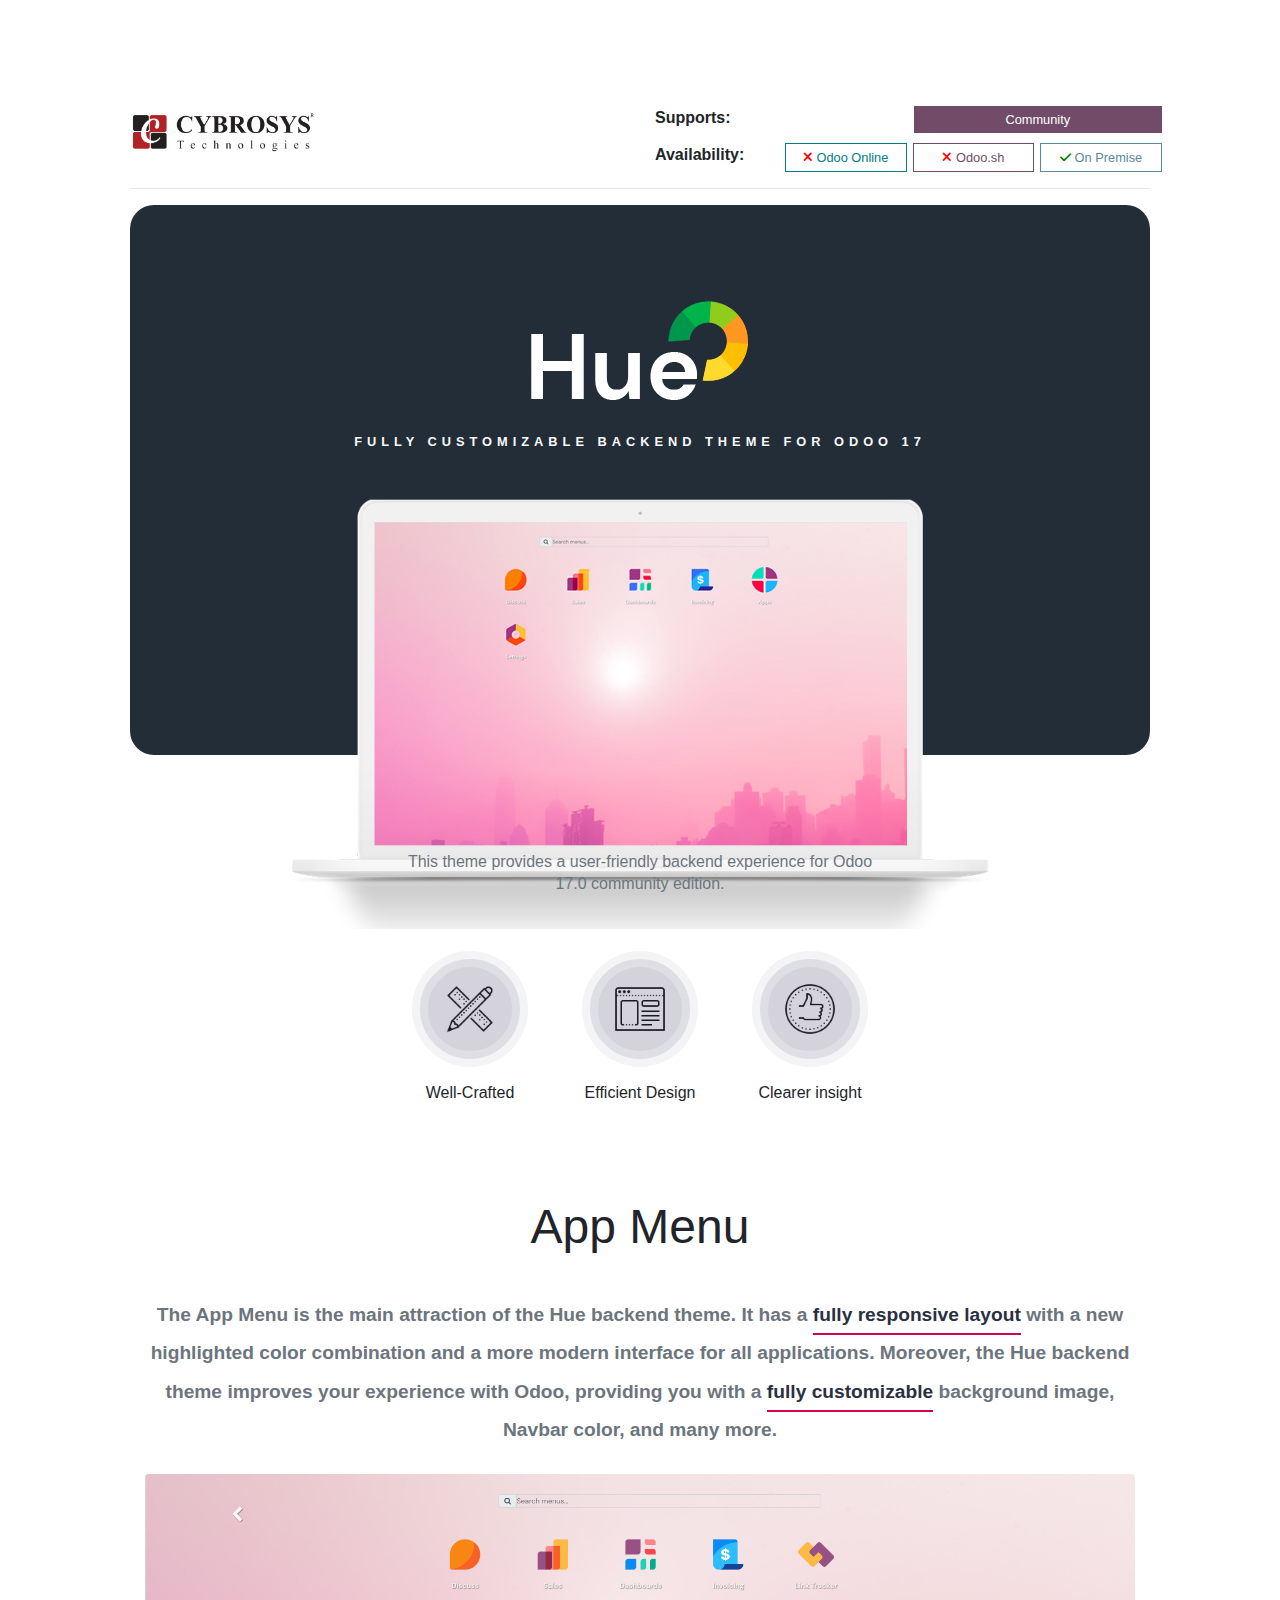
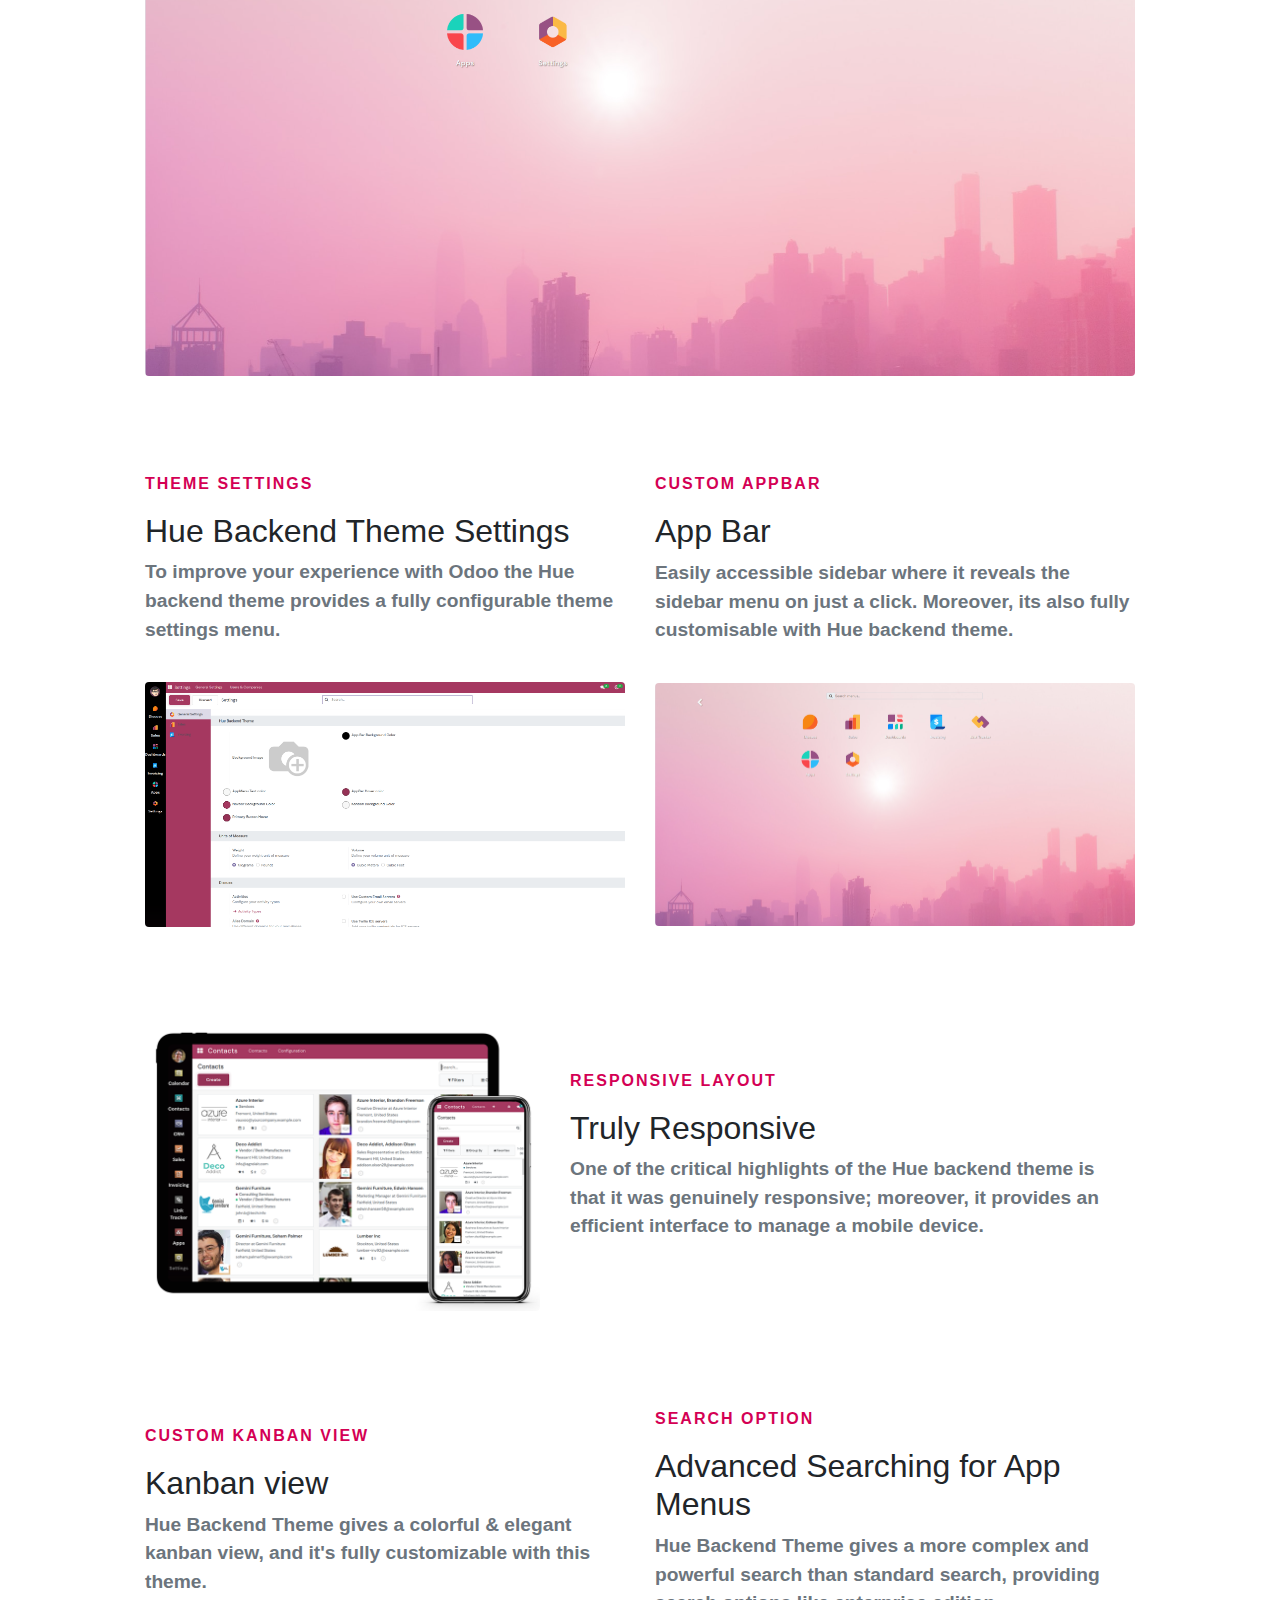
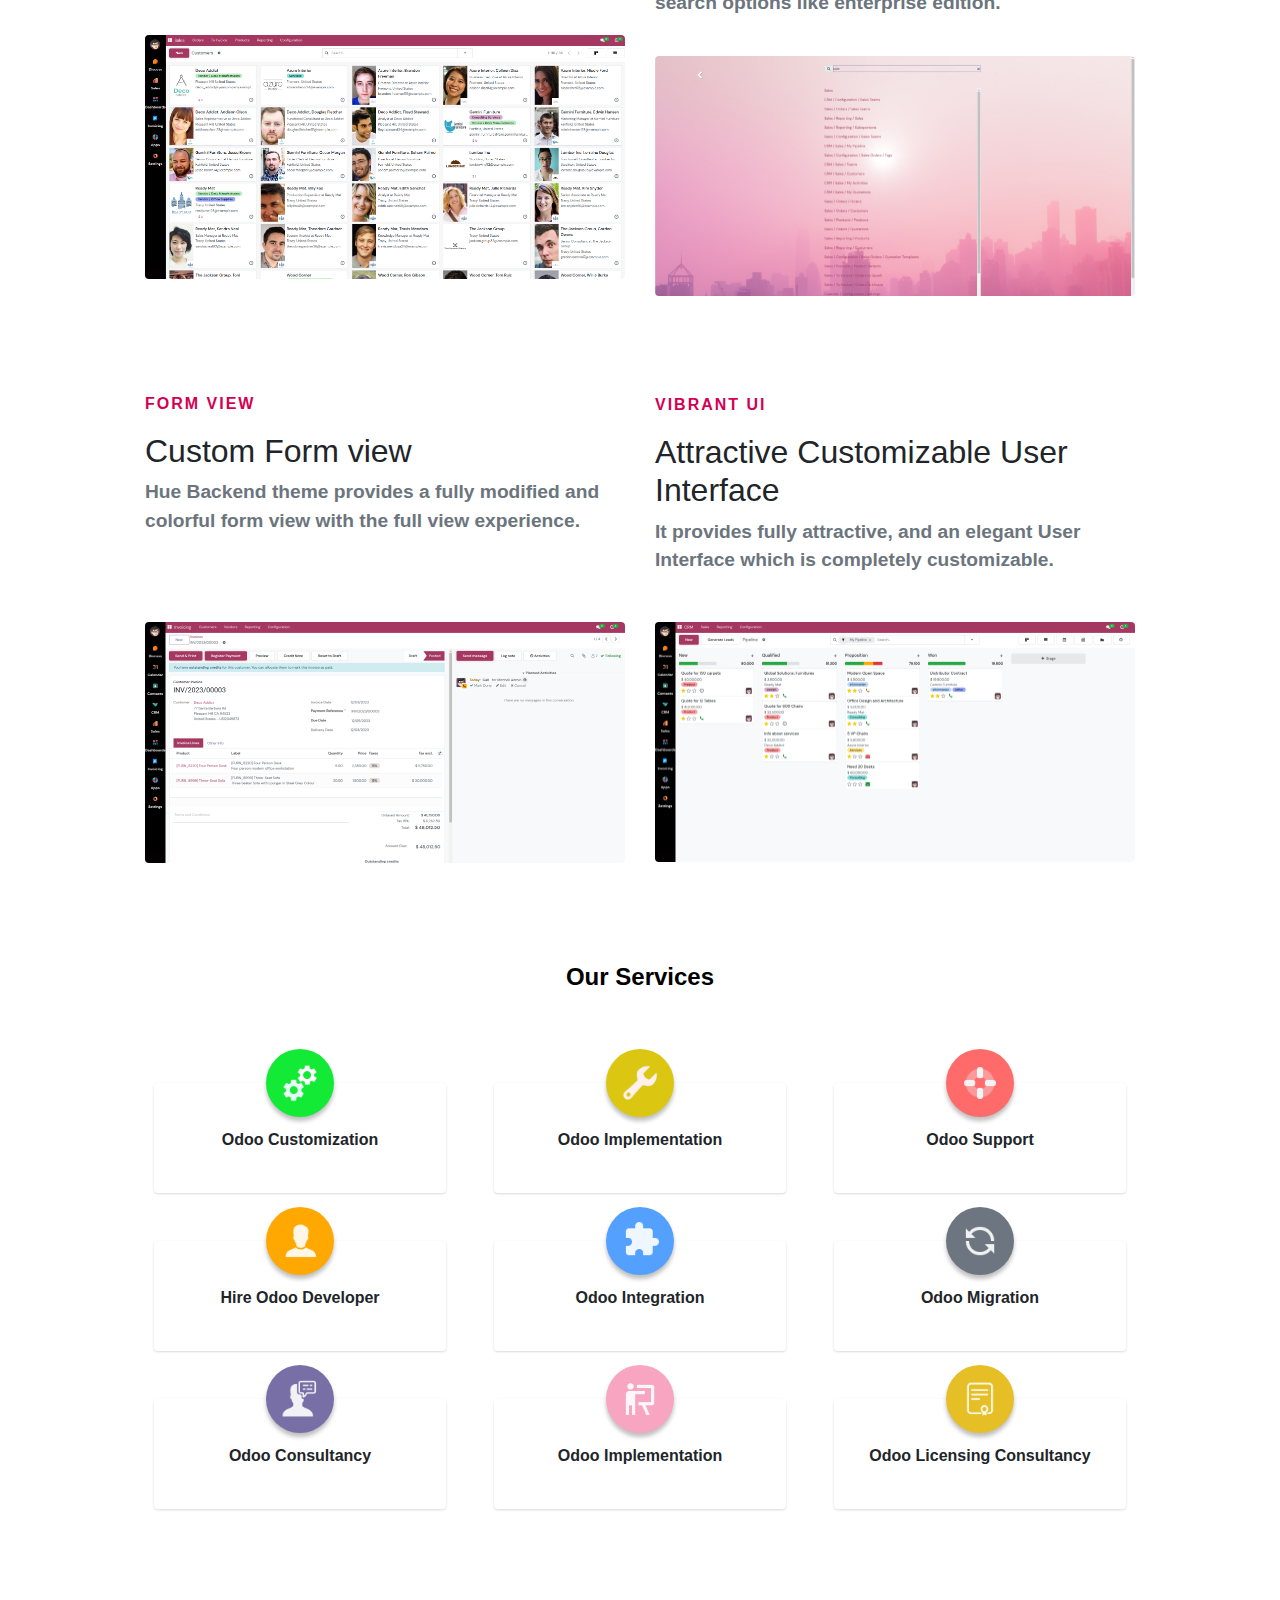
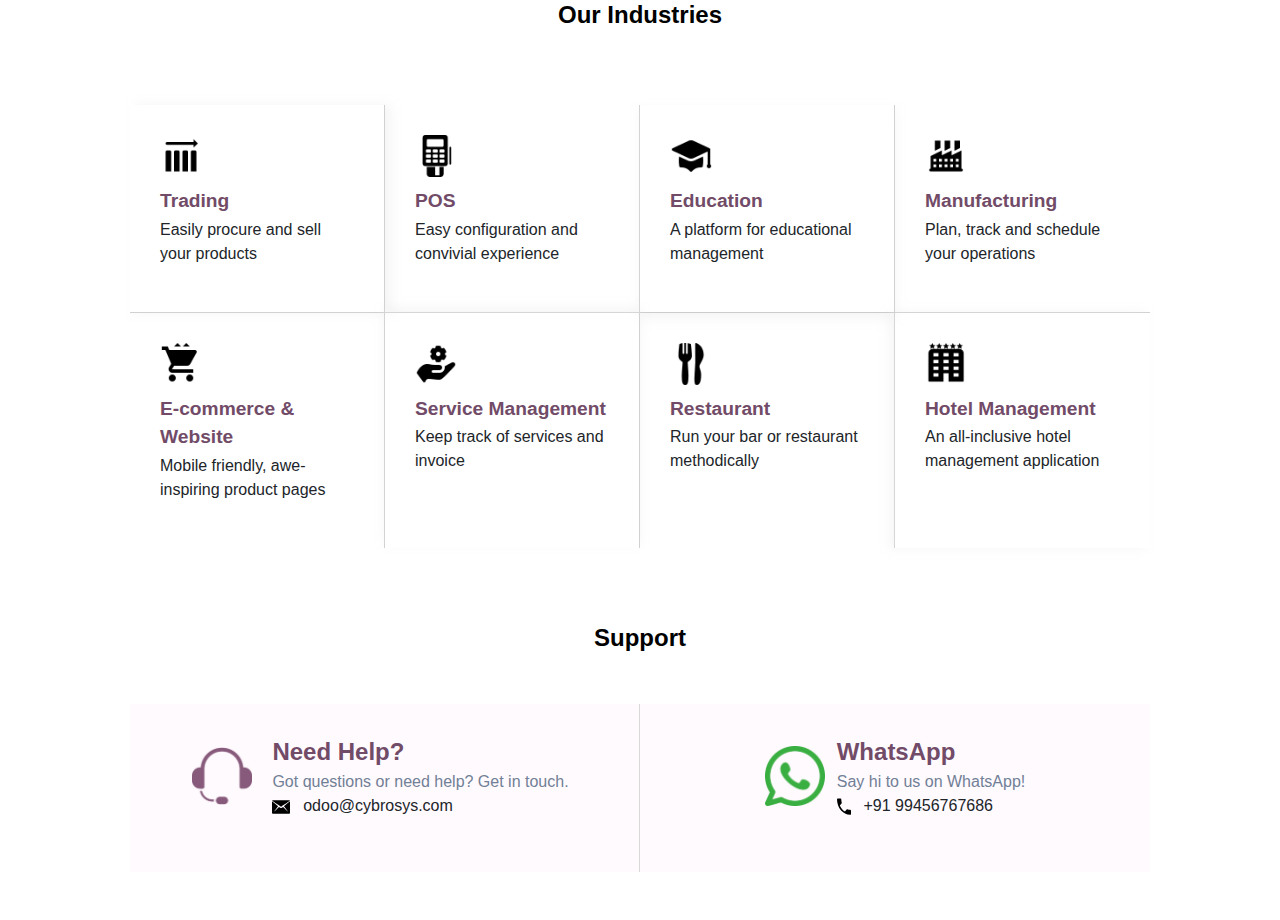
<file: odoo-custom-addons/hue_backend_theme/static/description/index.html>
<!DOCTYPE html>
<html lang="en">

<head>
    <meta charset="UTF-8">
    <meta name="viewport" content="width=device-width, initial-scale=1.0">
    <link rel="stylesheet" href="https://cdn.jsdelivr.net/npm/bootstrap@4.0.0/dist/css/bootstrap.min.css"
        integrity="sha384-Gn5384xqQ1aoWXA+058RXPxPg6fy4IWvTNh0E263XmFcJlSAwiGgFAW/dAiS6JXm" crossorigin="anonymous">
    <link rel="stylesheet" href="https://cdnjs.cloudflare.com/ajax/libs/font-awesome/6.2.1/css/all.min.css">
    <link rel="preconnect" href="https://fonts.googleapis.com">
    <link rel="preconnect" href="https://fonts.gstatic.com" crossorigin>
    <link href="https://fonts.googleapis.com/css2?family=Inter:wght@400;500;600;700;800&display=swap" rel="stylesheet">
    <title>Document</title>
</head>

<body class="">
    <div id="wrapwrap" class="loempia_themes_page o_footer_effect_enable">
        <main style="padding-top: 95.8px;">
            <div id="wrap" itemscope="" itemtype="http://schema.org/SoftwareApplication" class="js_apps auto_pop">
                <div class="container apps_page">
                    <div id="module-description">
                        <div class="container loempia_srt_container">
                            <div class="container">
                                <div class="oe_styling_v8">
                                    <div class="container">
                                        <div class="supports">
                                            <div class="row justify-content-between">
                                                <div class="col-4">
                                                    <div class="my-3">
                                                        <img src="images/Cybrosys R.png" style="width:auto !important; height:40px !important">
                                                    </div>
                                                </div>
                                                <div class="col-6">
                                                    <div class="row" style="margin-top:10px;">
                                                        <div class="col">
                                                            <span><b>Supports: </b></span>
                                                        </div>
                                                        <div class="text-center col" style="background-color:#714b67 !important; font-size:0.8rem !important; color:#fff !important; font-weight:500 !important; padding:4px !important; margin:0 3px !important; border-radius:0px !important; min-width:120px !important">
                                                            Community
                                                        </div>
                                                    </div>
                                                    <div class="row" style="margin-top:10px;">
                                                        <div class="col">
                                                            <span><b>Availability: </b></span>
                                                        </div>
                                                        <div class="text-center col" style="border: 1px solid #017E84; font-size:0.8rem !important; color:#017E84 !important; font-weight:500 !important; padding:4px !important; margin:0 3px !important; border-radius:0px !important; min-width:120px !important">
                                                            <i class="fa fa-times" style="color: red;"></i> Odoo Online
                                                        </div>
                                                        <div class="text-center col" style="font-size:0.8rem !important; border:1px solid #714b67; color:#714b67 !important; font-weight:500 !important; padding:4px !important; margin:0 3px !important; border-radius:0px !important; min-width:120px !important">
                                                            <i class="fa fa-times" style="color: red;"></i> Odoo.sh
                                                        </div>
                                                        <div class="text-center col" style="font-size:0.8rem !important; color:#5B899E !important; border:1px solid #5B899E; font-weight:500 !important; padding:4px !important; margin:0 3px !important; border-radius:0px !important; min-width:120px !important">
                                                            <i class="fa fa-check" style="color: green;"></i> On Premise
                                                        </div>
                                                    </div>
                                                </div>
                                            </div>
                                        </div>
                                        <hr/>
                                      <!-- HERO SECTION -->
                                      <div class="container">
                                        <div class="row position-relative"
                                          style="background-color: #232d37 !important; height: 550px; margin-bottom: 6rem; border-radius: 1.5rem;">
                                          <div class="col-lg-12 d-flex flex-column justify-content-start align-items-center">
                                            <h1 class="display-1 text-white" style="padding-top: 5rem;">
                                              <img src="./images/logo.png">
                                            </h1>
                                            <p class="text-light small font-weight-bold"
                                              style="text-align: center!important; letter-spacing: 5px; text-transform: uppercase; margin-top: 1.5rem !important;">
                                              Fully Customizable Backend Theme for Odoo 17</p>
                                          </div>
                                          <img src="./images/hero.png" class="img img-fluid"
                                            style="height: auto; width: 700px; top: 45%; left: 0; right: 0; margin-left: auto; margin-right: auto; margin-top: 1rem !important;"
                                            height="auto" width="700px">
                                        </div>
                                      </div>
                                      <!-- END OF HERO SECTION -->
                                      <!-- SHORT DESCRIPTION -->
                                      <div class="container">
                                        <div class="row" style="margin-top: 5rem !important;">
                                          <div class="col-lg-12 d-flex justify-content-center align-items-center">
                                            <h6 class="text-muted text-center w-50" style="line-height: 22px;">This theme provides a user-friendly backend
                                              experience for Odoo 17.0 community edition.</h6>
                                          </div>
                                        </div>
                                      </div>
                                      <!-- END OF SHORT DESCRIPTION -->
                                      <!-- FEATURE ICONS -->
                                      <div class="container w-50" style="margin: 3rem auto;">
                                        <div class="row">
                                          <div class="col-lg-4 my-2 d-flex flex-column justify-content-center align-items-center">
                                            <div
                                              style="height: 100px; width: 100px; border: 8px solid #dedee5 ; border-radius: 50%; background-color: #d4d3dc; box-shadow: 0px 0px 0px 8px #f4f4f6;"
                                              class="d-flex justify-content-center align-items-center">
                                              <img height="60px" src="./images/icons/design.png">
                                            </div>
                                            <h6 class="my-4 text-center">Well-Crafted</h6>
                                          </div>

                                          <div class="col-lg-4 my-2 d-flex flex-column justify-content-center align-items-center">
                                            <div
                                              style="height: 100px; width: 100px; border: 8px solid #dedee5; border-radius: 50%; background-color: #d4d3dc; box-shadow: 0px 0px 0px 8px #f4f4f6;"
                                              class="d-flex justify-content-center align-items-center">
                                              <img height="60px" src="./images/icons/responsive.png">
                                            </div>
                                            <h6 class="my-4 text-center">Efficient Design</h6>
                                          </div>

                                          <div class="col-lg-4 my-2 d-flex flex-column justify-content-center align-items-center">
                                            <div
                                              style="height: 100px; width: 100px; border: 8px solid #dedee5; border-radius: 50%; background-color: #d4d3dc; box-shadow: 0px 0px 0px 8px #f4f4f6;"
                                              class="d-flex justify-content-center align-items-center">
                                              <img height="60px" src="./images/icons/quality.png">
                                            </div>
                                            <h6 class="my-4 text-center">Clearer insight</h6>
                                          </div>
                                        </div>
                                      </div>
                                      <!-- END OF FEATURE ICONS -->

                                      <!-- ONE COLUMN SECTION-->
                                      <div class="container" style="margin: 3rem auto;">
                                        <div class="row my-4">
                                          <div class="col-lg-12 d-flex flex-column justify-content-center align-items-center">
                                            <h2 class="text-center mt-3 display-4 text-weight-bold="
                                              style="font-size: 3rem !important; padding-bottom: 2rem !important;">App Menu</h2>
                                            <p class="text-center text-muted mb-4" style="font-weight: 600; font-size: 1.2rem; line-height: 200% !important;">
                                              The App Menu is the main attraction of the Hue backend theme. It
                                              has a <span
                                                style="color: #2a3042 !important; border-bottom: 2px solid #D40054 !important; padding-bottom: 0.5rem !important;">fully
                                                responsive layout</span> with a new highlighted color combination and a more modern interface for all
                                              applications. Moreover, the Hue backend theme improves your experience with Odoo, providing you with a <span
                                                style="color: #2a3042 !important; border-bottom: 2px solid #D40054 !important; padding-bottom: 0.5rem !important;">fully
                                                customizable</span> background image, Navbar color, and many more.</p>
                                            <div class="row">
                                              <div class="col-lg-12">
                                                <img height="600px" width="auto" src="./images/app_bar.png" class="img img-fluid rounded">
                                              </div>
                                            </div>
                                          </div>
                                        </div>
                                      </div>
                                      <!-- END OF ONE COLUMN SECTION-->

                                      <!-- TWO COLUMN SECTION-->
                                      <div class="container" style="margin: 6rem auto;">
                                        <div class="row my-4">
                                          <div class="col-lg-6 d-flex flex-column justify-content-center align-items-start">
                                            <span class="font-weight-bold" style="letter-spacing: 2px; text-transform: uppercase; color: #D40054 ">Theme
                                              Settings</span>
                                            <h2 class="mt-3">Hue Backend Theme Settings</h2>
                                            <p class="text-muted mb-4" style="font-weight: 600; font-size: 1.2rem; height: 100px !important;">To improve your
                                              experience with Odoo the Hue backend theme provides a fully
                                              configurable theme settings menu.</p>
                                            <img src="./images/customization_settings.png" class="img img-fluid deep-2 rounded">
                                          </div>

                                          <div class="col-lg-6 d-flex flex-column justify-content-center align-items-start">
                                            <span class="font-weight-bold" style="letter-spacing: 2px; text-transform: uppercase; color: #D40054">Custom
                                              AppBar</span>
                                            <h2 class="mt-3">App Bar</h2>
                                            <p class="text-muted mb-4" style="font-weight: 600; font-size: 1.2rem; height: 100px !important;">Easily accessible
                                              sidebar where it reveals the sidebar menu on just a click.
                                              Moreover, its also
                                              fully customisable with Hue backend theme.</p>
                                            <img src="./images/app_bar.png" class="img img-fluid deep-2  rounded">
                                          </div>

                                        </div>
                                      </div>
                                      <!-- END OF TWO COLUMN SECTION-->

                                      <!-- RESPONSIVE SECTION-->
                                      <div class="container" style="margin: 6rem auto;">
                                        <div class="row my-4">
                                          <div class="col-lg-5 d-flex flex-column justify-content-center align-items-start">
                                            <img src="./images/responsive-backend-theme.png" class="img img-fluid rounded">
                                          </div>
                                          <div class="col-lg-7 d-flex flex-column justify-content-center">
                                            <span class="font-weight-bold" style="letter-spacing: 2px; text-transform: uppercase; color: #D40054">Responsive
                                              Layout</span>
                                            <h2 class="mt-3">Truly Responsive</h2>
                                            <p class="text-muted mb-4" style="font-weight: 600; font-size: 1.2rem;">One of the critical highlights of the Hue
                                              backend theme is that it was
                                              genuinely responsive; moreover, it provides an efficient interface to manage a mobile device.</p>
                                          </div>
                                        </div>

                                      </div>
                                      <!-- END OF RESPONSIVE SECTION-->

                                      <!-- TWO COLUMN SECTION-->
                                      <div class="container" style="margin: 6rem auto;">
                                        <div class="row my-4">
                                          <div class="col-lg-6 d-flex flex-column justify-content-center align-items-start">
                                            <span class="font-weight-bold" style="letter-spacing: 2px; text-transform: uppercase; color: #D40054">Custom
                                              Kanban View</span>
                                            <h2 class="mt-3">Kanban view</h2>
                                            <p class="text-muted mb-4" style="font-weight: 600; font-size: 1.2rem; height: 100px !important;">Hue Backend
                                              Theme gives a colorful & elegant kanban view, and it's fully
                                              customizable with this theme.</p>
                                            <img src="./images/kanban_view.png" class="img img-fluid deep-2 rounded">
                                          </div>

                                          <div class="col-lg-6 d-flex flex-column justify-content-center align-items-start">
                                            <span class="font-weight-bold" style="letter-spacing: 2px; text-transform: uppercase; color: #D40054;">Search
                                              Option</span>
                                            <h2 class="mt-3">Advanced Searching for App Menus</h2>
                                            <p class="text-muted mb-4" style="font-weight: 600; font-size: 1.2rem; height: 100px !important;">Hue Backend
                                              Theme gives a more complex and powerful search than standard
                                              search, providing search options like enterprise edition.</p>
                                            <img src="./images/setting_search.png" class="img img-fluid deep-2 rounded">
                                          </div>

                                        </div>
                                      </div>

                                      <!-- TWO COLUMN SECTION-->
                                      <div class="container" style="margin: 6rem auto;">
                                        <span>
                                        </span>
                                        <div class="row my-4">
                                          <div class="col-lg-6 d-flex flex-column justify-content-center align-items-start">
                                            <span class="font-weight-bold" style="letter-spacing: 2px; text-transform: uppercase; color: #D40054">
                                              Form View</span>
                                            <h2 class="mt-3">Custom Form view</h2>
                                            <p class="text-muted mb-4" style="font-weight: 600; font-size: 1.2rem; height: 120px !important;">Hue Backend
                                              theme provides a fully modified and colorful form view with the
                                              full view
                                              experience.</p>
                                            <img src="./images/custom_form_view.png" class="img img-fluid deep-2 rounded">
                                          </div>

                                          <div class="col-lg-6 d-flex flex-column justify-content-center align-items-start">
                                            <span class="font-weight-bold" style="letter-spacing: 2px; text-transform: uppercase; color: #D40054">Vibrant
                                              ui</span>
                                            <h2 class="mt-3">Attractive Customizable User Interface</h2>
                                            <p class="text-muted mb-4" style="font-weight: 600; font-size: 1.2rem; height: 80px !important;">It provides fully
                                              attractive, and an elegant User Interface which is completely
                                              customizable.</p>
                                            <img src="./images/customizable_ui.png" class="img img-fluid deep-2 rounded">
                                          </div>

                                        </div>
                                      </div>
                                      <!-- END OF TWO COLUMN SECTION-->
                                    </div>
                                          <!-- OUR SERVICES -->
                                          <div class="container mt-5">
                                            <div
                                                class="col-lg-12 d-flex flex-column justify-content-center align-items-center mt-4">
                                                <p class="m-0"
                                                    style="font-weight: 600; font-size: 24px; color:#000 !important">Our
                                                    Services</p>
                                            </div>
                                          </div>

                                          <div class="container my-5">
                                                <div class="row py-3 m-0">
                                                    <div class="col-md-4 col-sm-6 px-4 py-4">
                                                        <div
                                                            style="background-color: #fff; padding: 25px; text-align: center;  box-shadow: rgba(0, 0, 0, 0.1) 0px 1px 3px 0px, rgba(0, 0, 0, 0.06) 0px 1px 2px 0px !important; position: relative;border-radius: 4px;">

                                                            <div
                                                                style="position: absolute; top: 0%; left: 50%; transform: translate(-50%, -50%);">
                                                                <div
                                                                    style="background-color:#13EA36 ; border-radius: 50%; padding: 15px;    width: 68px;
                                                                    height: 68px; display: inline-block; box-shadow:0px 4px 4px rgba(0, 0, 0, 0.25);">
                                                                    <img src="images/cogs.png" alt="service-icon" width="38px"
                                                                        height="auto">
                                                                </div>
                                                            </div>
                                                            <p style="margin-top: 20px; font-weight: bold;">Odoo Customization
                                                            </p>

                                                        </div>
                                                    </div>
                                                    <div class="col-md-4 col-sm-6 px-4 py-4">
                                                        <div
                                                            style="background-color: #fff; padding: 25px; text-align: center; box-shadow: rgba(0, 0, 0, 0.1) 0px 1px 3px 0px, rgba(0, 0, 0, 0.06) 0px 1px 2px 0px; position: relative;border-radius: 4px;">

                                                            <div
                                                                style="position: absolute; top: 0%; left: 50%; transform: translate(-50%, -50%);">
                                                                <div
                                                                    style="background-color:#DBC711; border-radius: 50%; padding: 15px;    width: 68px;
                                                                    height: 68px; display: inline-block; box-shadow:0px 4px 4px rgba(0, 0, 0, 0.25);">
                                                                    <img src="images/wrench.png" alt="service-icon" width="38px"
                                                                        height="auto">
                                                                </div>
                                                            </div>
                                                            <p style="margin-top: 20px; font-weight: bold;">Odoo Implementation
                                                            </p>

                                                        </div>
                                                    </div>
                                                    <div class="col-md-4 col-sm-6 px-4 py-4">
                                                        <div
                                                            style="background-color: #fff; padding: 25px; text-align: center;  box-shadow: rgba(0, 0, 0, 0.1) 0px 1px 3px 0px, rgba(0, 0, 0, 0.06) 0px 1px 2px  !important; position: relative; border-radius: 4px;">

                                                            <div
                                                                style="position: absolute; top: 0%; left: 50%; transform: translate(-50%, -50%) !important;">
                                                                <div
                                                                    style="background-color:#FF6B6B ; border-radius: 50%; padding: 15px;    width: 68px;
                                                                    height: 68px; display: inline-block; box-shadow:0px 4px 4px rgba(0, 0, 0, 0.25) !important;">
                                                                    <img src="images/lifebuoy.png" alt="service-icon"
                                                                        width="38px" height="auto">
                                                                </div>
                                                            </div>
                                                            <p style="margin-top: 20px; font-weight: bold;">Odoo Support</p>

                                                        </div>
                                                    </div>
                                                    <div class="col-md-4 col-sm-6 px-4 py-4">
                                                        <div
                                                            style="background-color: #fff; padding: 25px; text-align: center; box-shadow: rgba(0, 0, 0, 0.1) 0px 1px 3px 0px, rgba(0, 0, 0, 0.06) 0px 1px 2px 0px !important; position: relative; border-radius: 4px;">

                                                            <div
                                                                style="position: absolute; top: 0%; left: 50%; transform: translate(-50%, -50%) !important;">
                                                                <div
                                                                    style="background-color:#FFA801 ; border-radius: 50%; padding: 15px;    width: 68px;
                                                                    height: 68px; display: inline-block; box-shadow:0px 4px 4px rgba(0, 0, 0, 0.25) !important;">
                                                                    <img src="images/user.png" alt="service-icon" width="38px"
                                                                        height="auto">
                                                                </div>
                                                            </div>
                                                            <p style="margin-top: 20px; font-weight: bold;">Hire Odoo Developer
                                                            </p>

                                                        </div>
                                                    </div>
                                                    <div class="col-md-4 col-sm-6 px-4 py-4">
                                                        <div
                                                            style="background-color: #fff; padding: 25px; text-align: center;  box-shadow: rgba(0, 0, 0, 0.1) 0px 1px 3px 0px, rgba(0, 0, 0, 0.06) 0px 1px 2px 0px !important; position: relative; border-radius: 4px;">

                                                            <div
                                                                style="position: absolute; top: 0%; left: 50% !important; transform: translate(-50%, -50%) !important;">
                                                                <div
                                                                    style="background-color:#54A0FF; border-radius: 50%; padding: 15px;    width: 68px;
                                                                    height: 68px; display: inline-block; box-shadow:0px 4px 4px rgba(0, 0, 0, 0.25) !important;">
                                                                    <img src="images/puzzle.png" alt="service-icon" width="38px"
                                                                        height="auto">
                                                                </div>
                                                            </div>
                                                            <p style="margin-top: 20px; font-weight: bold;">Odoo Integration</p>

                                                        </div>
                                                    </div>
                                                    <div class="col-md-4 col-sm-6 px-4 py-4">
                                                        <div
                                                            style="background-color: #fff; padding: 25px; text-align: center;  box-shadow: rgba(0, 0, 0, 0.1) 0px 1px 3px 0px, rgba(0, 0, 0, 0.06) 0px 1px 2px 0px !important; position: relative;border-radius: 4px;">

                                                            <div
                                                                style="position: absolute; top: 0%; left: 50%; transform: translate(-50%, -50%) !important;">
                                                                <div
                                                                    style="background-color:#6D7680 ; border-radius: 50%; padding: 15px;    width: 68px;
                                                                    height: 68px; display: inline-block; box-shadow:0px 4px 4px rgba(0, 0, 0, 0.25) !important;">
                                                                    <img src="images/update.png" alt="service-icon" width="38px"
                                                                        height="auto">
                                                                </div>
                                                            </div>
                                                            <p style="margin-top: 20px; font-weight: bold;">Odoo Migration</p>

                                                        </div>
                                                    </div>
                                                    <div class="col-md-4 col-sm-6 px-4 py-4">
                                                        <div
                                                            style="background-color: #fff; padding: 25px; text-align: center;  box-shadow: rgba(0, 0, 0, 0.1) 0px 1px 3px 0px, rgba(0, 0, 0, 0.06) 0px 1px 2px 0px !important; position: relative;border-radius: 4px;">

                                                            <div
                                                                style="position: absolute; top: 0%; left: 50%; transform: translate(-50%, -50%) !important;">
                                                                <div
                                                                    style="background-color:#786FA6 ; border-radius: 50%; padding: 15px;    width: 68px;
                                                                    height: 68px; display: inline-block; box-shadow:0px 4px 4px rgba(0, 0, 0, 0.25) !important;">
                                                                    <img src="images/consultation.png" alt="service-icon"
                                                                        width="38px" height="auto">
                                                                </div>
                                                            </div>
                                                            <p style="margin-top: 20px; font-weight: bold;">Odoo Consultancy</p>

                                                        </div>
                                                    </div>
                                                    <div class="col-md-4 col-sm-6 px-4 py-4">
                                                        <div
                                                            style="background-color: #fff; padding: 25px; text-align: center; box-shadow: rgba(0, 0, 0, 0.1) 0px 1px 3px 0px, rgba(0, 0, 0, 0.06) 0px 1px 2px 0px !important;position: relative;border-radius: 4px;">

                                                            <div
                                                                style="position: absolute; top: 0%; left: 50% !important; transform: translate(-50%, -50%) !important;">
                                                                <div
                                                                    style="background-color:#F8A5C2 ; border-radius: 50%; padding: 15px;    width: 68px;
                                                                    height: 68px; display: inline-block; box-shadow:0px 4px 4px rgba(0, 0, 0, 0.25) !important;">
                                                                    <img src="images/training.png" alt="service-icon"
                                                                        width="38px" height="auto">
                                                                </div>
                                                            </div>
                                                            <p style="margin-top: 20px; font-weight: bold;">Odoo Implementation
                                                            </p>

                                                        </div>
                                                    </div>
                                                    <div class="col-md-4 col-sm-6 px-4 py-4">
                                                        <div
                                                            style="background-color: #fff; padding: 25px; text-align: center;  box-shadow: rgba(0, 0, 0, 0.1) 0px 1px 3px 0px, rgba(0, 0, 0, 0.06) 0px 1px 2px 0px !important; position: relative;border-radius: 4px;">

                                                            <div
                                                                style="position: absolute; top: 0%; left: 50%; transform: translate(-50%, -50%) !important;">
                                                                <div
                                                                    style="background-color:#E6BE26; border-radius: 50%; padding: 15px;    width: 68px;
                                                                    height: 68px; display: inline-block; box-shadow:0px 4px 4px rgba(0, 0, 0, 0.25) !important;">
                                                                    <img src="images/license.png" alt="service-icon"
                                                                        width="38px" height="auto">
                                                                </div>
                                                            </div>
                                                            <p style="margin-top: 20px; font-weight: bold;">Odoo Licensing
                                                                Consultancy</p>

                                                        </div>
                                                    </div>
                                                </div>
                                          </div>

                                          <!-- OUR INDUSTRIES -->
                                          <div class="container mt-5">
                                              <div
                                                  class="col-lg-12 d-flex flex-column justify-content-center align-items-center mt-4">
                                                  <p class="m-0"
                                                      style="font-weight: 600; font-size: 24px; color:#000 !important">Our
                                                      Industries</p>

                                              </div>
                                          </div>
                                          <div class="container">
                                              <div class="row m-0 my-5 py-4">
                                                  <div class="col-md-3 col-sm-6 p-0">
                                                      <div class="d-flex flex-column h-100"
                                                          style="border-right: 1px solid rgb(209, 209, 209) !important; border-bottom: 1px solid  rgb(209, 209, 209) !important; padding: 30px; box-shadow: 6px 0 10px rgba(228, 227, 227, 0.373) !important;">
                                                          <img src="images/trading-black.png" width="42px" height="auto"
                                                              alt="">
                                                          <p style="color: #714B67;font-weight: 600; margin-top: 10px;
                                                         font-size: 1.2rem; margin-bottom: 2px;">Trading</p>
                                                          <p>Easily procure and sell your products</p>
                                                      </div>
                                                  </div>
                                                  <div class="col-md-3 col-sm-6  p-0">
                                                      <div class="d-flex flex-column h-100"
                                                          style="border-right: 1px solid rgb(209, 209, 209) !important;border-bottom: 1px solid  rgb(209, 209, 209) !important; padding: 30px;">
                                                          <img src="images/pos-black.png" width="42px" height="auto" alt="">
                                                          <p style="color: #714B67;font-weight: 600; margin-top: 10px;
                                                          font-size: 1.2rem; margin-bottom: 2px;">POS</p>
                                                          <p>Easy configuration and convivial experience</p>
                                                      </div>
                                                  </div>
                                                  <div class="col-md-3 col-sm-6  p-0">
                                                      <div class="d-flex flex-column h-100"
                                                          style="border-right: 1px solid  rgb(209, 209, 209) !important;border-bottom: 1px solid   rgba(0, 0, 0, 0.2) !important; padding: 30px; box-shadow: 0 5px 10px  rgba(228, 227, 227, 0.373) !important">
                                                          <img src="images/education-black.png" width="42px" height="auto"
                                                              alt="">
                                                          <p style="color: #714B67;font-weight: 600; margin-top: 10px;
                                                          font-size: 1.2rem; margin-bottom: 2px;">Education</p>
                                                          <p>A platform for educational management</p>
                                                      </div>
                                                  </div>
                                                  <div class="col-md-3 col-sm-6  p-0">
                                                      <div class="d-flex flex-column h-100"
                                                          style="border-bottom: 1px solid  rgb(209, 209, 209) !important; padding: 30px; ">
                                                          <img src="images/manufacturing-black.png" width="42px" height="auto"
                                                              alt="">
                                                          <p style="color: #714B67;font-weight: 600; margin-top: 10px;
                                                          font-size: 1.2rem; margin-bottom: 2px;">Manufacturing</p>
                                                          <p>Plan, track and schedule your operations</p>
                                                      </div>
                                                  </div>
                                                  <div class="col-md-3 col-sm-6 p-0">
                                                      <div class="d-flex flex-column h-100"
                                                          style="border-right: 1px solid  rgb(209, 209, 209) !important; padding: 30px;">
                                                          <img src="images/ecom-black.png" width="42px" height="auto" alt="">
                                                          <p style="color: #714B67;font-weight: 600; margin-top: 10px;
                                                          font-size: 1.2rem; margin-bottom: 2px;">E-commerce & Website</p>
                                                          <p>Mobile friendly, awe-inspiring product pages</p>
                                                      </div>
                                                  </div>
                                                  <div class="col-md-3 col-sm-6   p-0">
                                                      <div class="d-flex flex-column h-100"
                                                          style="border-right: 1px solid  rgb(209, 209, 209) !important; padding: 30px;box-shadow: 0 -5px 10px  rgba(228, 227, 227, 0.373) !important;">
                                                          <img src="images/service-black.png" width="42px" height="auto"
                                                              alt="">
                                                          <p style="color: #714B67;font-weight: 600; margin-top: 10px;
                                                          font-size: 1.2rem; margin-bottom: 2px;">Service Management</p>
                                                          <p>Keep track of services and invoice</p>
                                                      </div>
                                                  </div>
                                                  <div class="col-md-3 col-sm-6    p-0">
                                                      <div class="d-flex flex-column h-100"
                                                          style="border-right: 1px solid  rgb(209, 209, 209) !important; padding: 30px; ">
                                                          <img src="images/restaurant-black.png" width="42px" height="auto"
                                                              alt="">
                                                          <p style="color: #714B67;font-weight: 600; margin-top: 10px;
                                                          font-size: 1.2rem; margin-bottom: 2px;">Restaurant</p>
                                                          <p>Run your bar or restaurant methodically</p>
                                                      </div>
                                                  </div>
                                                  <div class="col-md-3 col-sm-6   p-0">
                                                      <div class="d-flex flex-column h-100"
                                                          style=" padding: 30px;box-shadow: -5px 0 10px  rgba(228, 227, 227, 0.373) !important;">
                                                          <img src="images/hotel-black.png" width="42px" height="auto" alt="">
                                                          <p style="color: #714B67;font-weight: 600; margin-top: 10px;
                                                          font-size: 1.2rem; margin-bottom: 2px;">Hotel Management</p>
                                                          <p>An all-inclusive hotel management application</p>
                                                      </div>
                                                  </div>
                                              </div>
                                          </div>
                                          <!-- END OF OUR INDUSTRIES -->
                                          <div class="container mt-5">
                                                <div
                                                    class="col-lg-12 d-flex flex-column justify-content-center align-items-center mt-5">
                                                    <p class="m-0"
                                                        style="font-weight: 600; font-size: 24px; color:#000 !important;">
                                                        Support
                                                    </p>
                                                </div>
                                          </div>

                                          <div class="container my-5">
                                              <div class="row m-0" style="background-color: #FFFAFE;">
                                                  <div class="col-md-6 pb-4  d-flex align-items-center justify-content-center"
                                                      style="border-right: 1px solid #D9D9D9!important;">
                                                      <div style="padding: 30px;">
                                                          <div class="d-flex align-items-center">
                                                              <img src="images/support (1) 1.svg" alt="" width="60px"
                                                                  style="margin-right: 12px;">
                                                              <div style="padding: 0px 8px;">
                                                                  <span
                                                                      style="color: #714B67;font-size: 24px;font-weight: 600;padding-bottom: 1rem!important;">Need
                                                                      Help?</span>
                                                                  <p class="m-0" style="color:#718096;">Got questions or need
                                                                      help? Get in touch.</p>
                                                                  <div style="font-weight: 400;"><span><img
                                                                              src="images/support-email.svg" alt=""
                                                                              width="18px"
                                                                              style="filter: invert(1) !important;margin-right: 0.8rem;"></span>odoo@cybrosys.com
                                                                  </div>
                                                              </div>
                                                          </div>
                                                      </div>
                                                  </div>
                                                  <div class="col-md-6 pb-4 d-flex align-items-center justify-content-center">
                                                      <div style="padding: 30px;">
                                                          <div class="d-flex align-items-center">
                                                              <img src="images/whatsapp 1.svg" alt="" width="60px"
                                                                  style="margin-right: 12px;">
                                                              <div>
                                                                  <span
                                                                      style="color: #714B67;font-size: 24px;font-weight: 600;">WhatsApp</span>
                                                                  <p class="m-0" style="color:#718096;">Say hi to us on
                                                                      WhatsApp!</p>
                                                                  <div style="font-weight: 400; font-size: 16px;"><span><img
                                                                              src="images/phone.svg" alt="" width="14px"
                                                                              style="filter: invert(1) !important; margin-right: 0.8rem;"></span>+91
                                                                      99456767686</div>
                                                              </div>
                                                          </div>
                                                      </div>
                                                  </div>
                                              </div>
                                          </div>
                                     </div>
                            </div>
                        </div>
                    </div>
                </div>
                </div>
        </main>
    </div>
    <script name="plausible" defer="defer" src="https://download.odoo.com/js/plausi_odoo.js"
        data-domain="odoo.com"></script>
    <script src="https://ajax.googleapis.com/ajax/libs/jquery/3.5.1/jquery.min.js"></script>
    <script src="https://maxcdn.bootstrapcdn.com/bootstrap/4.5.2/js/bootstrap.min.js"></script>
</body>
</html>
</file>
